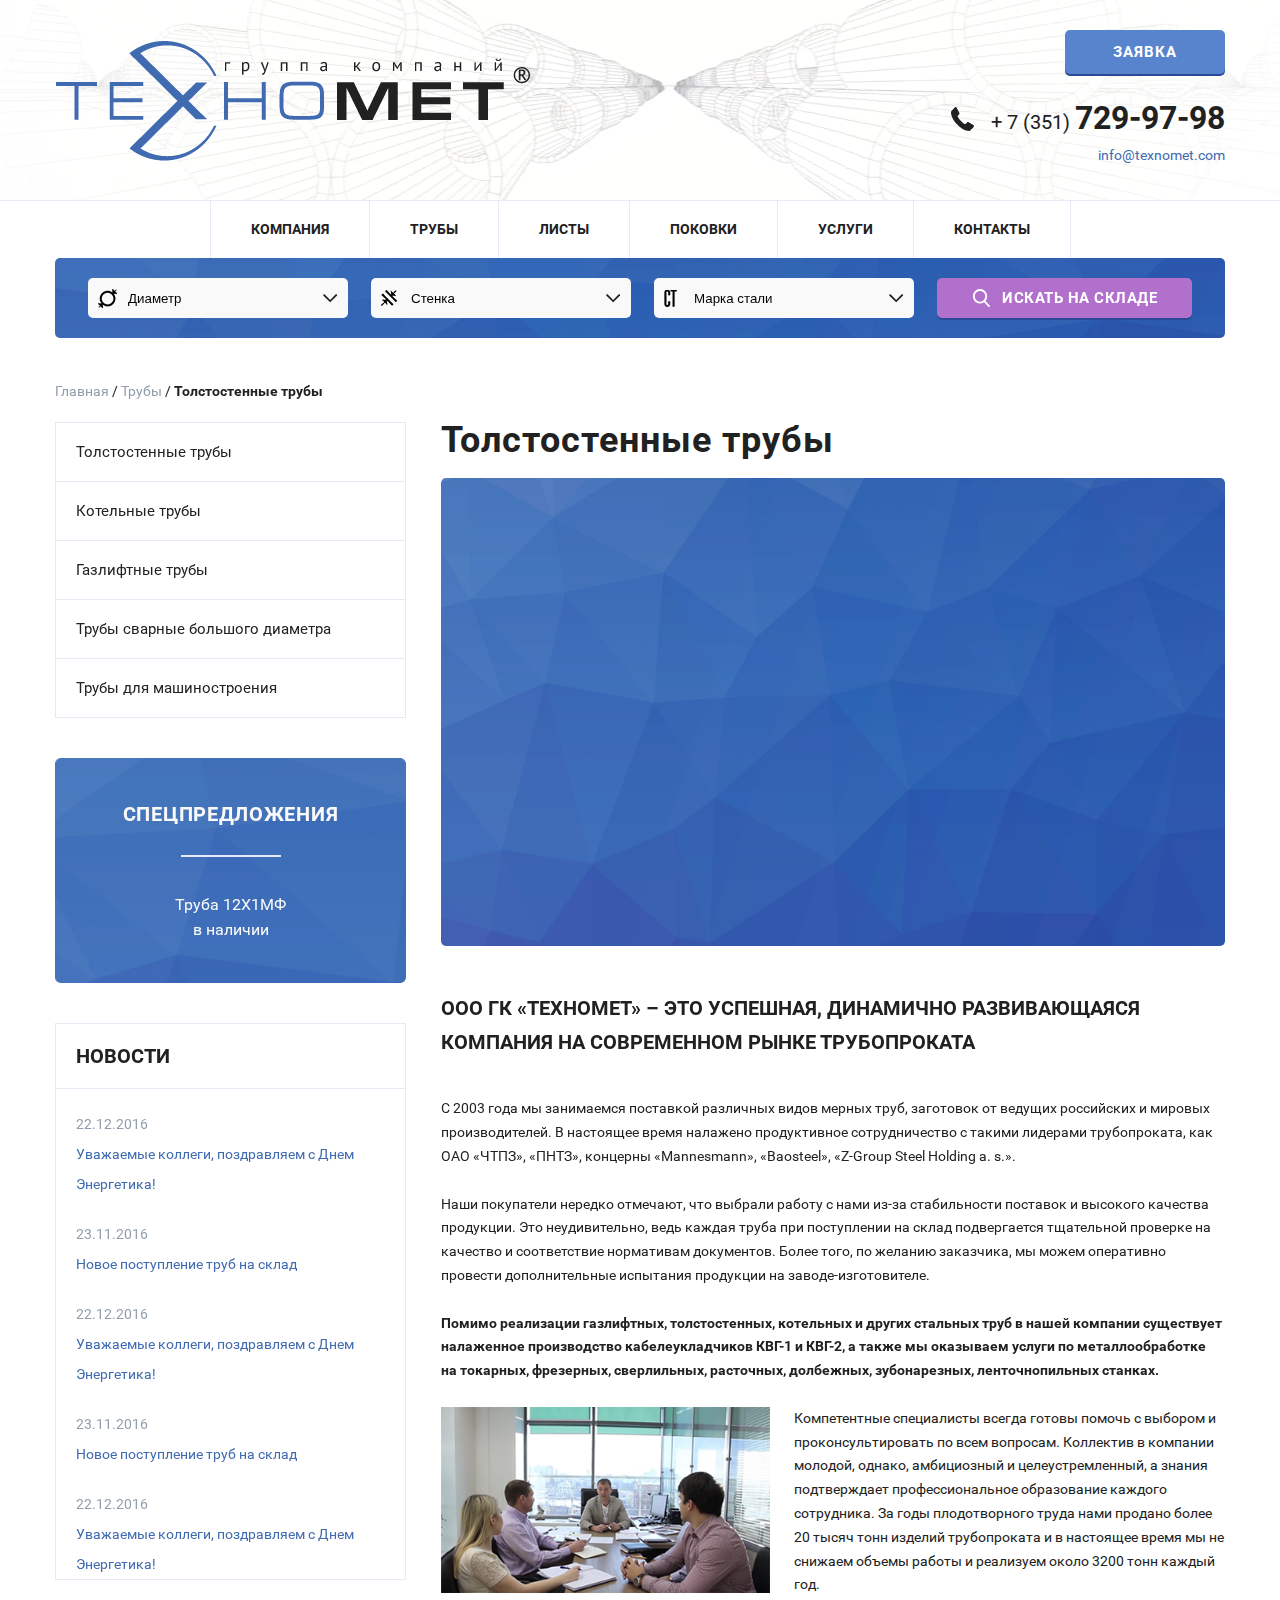
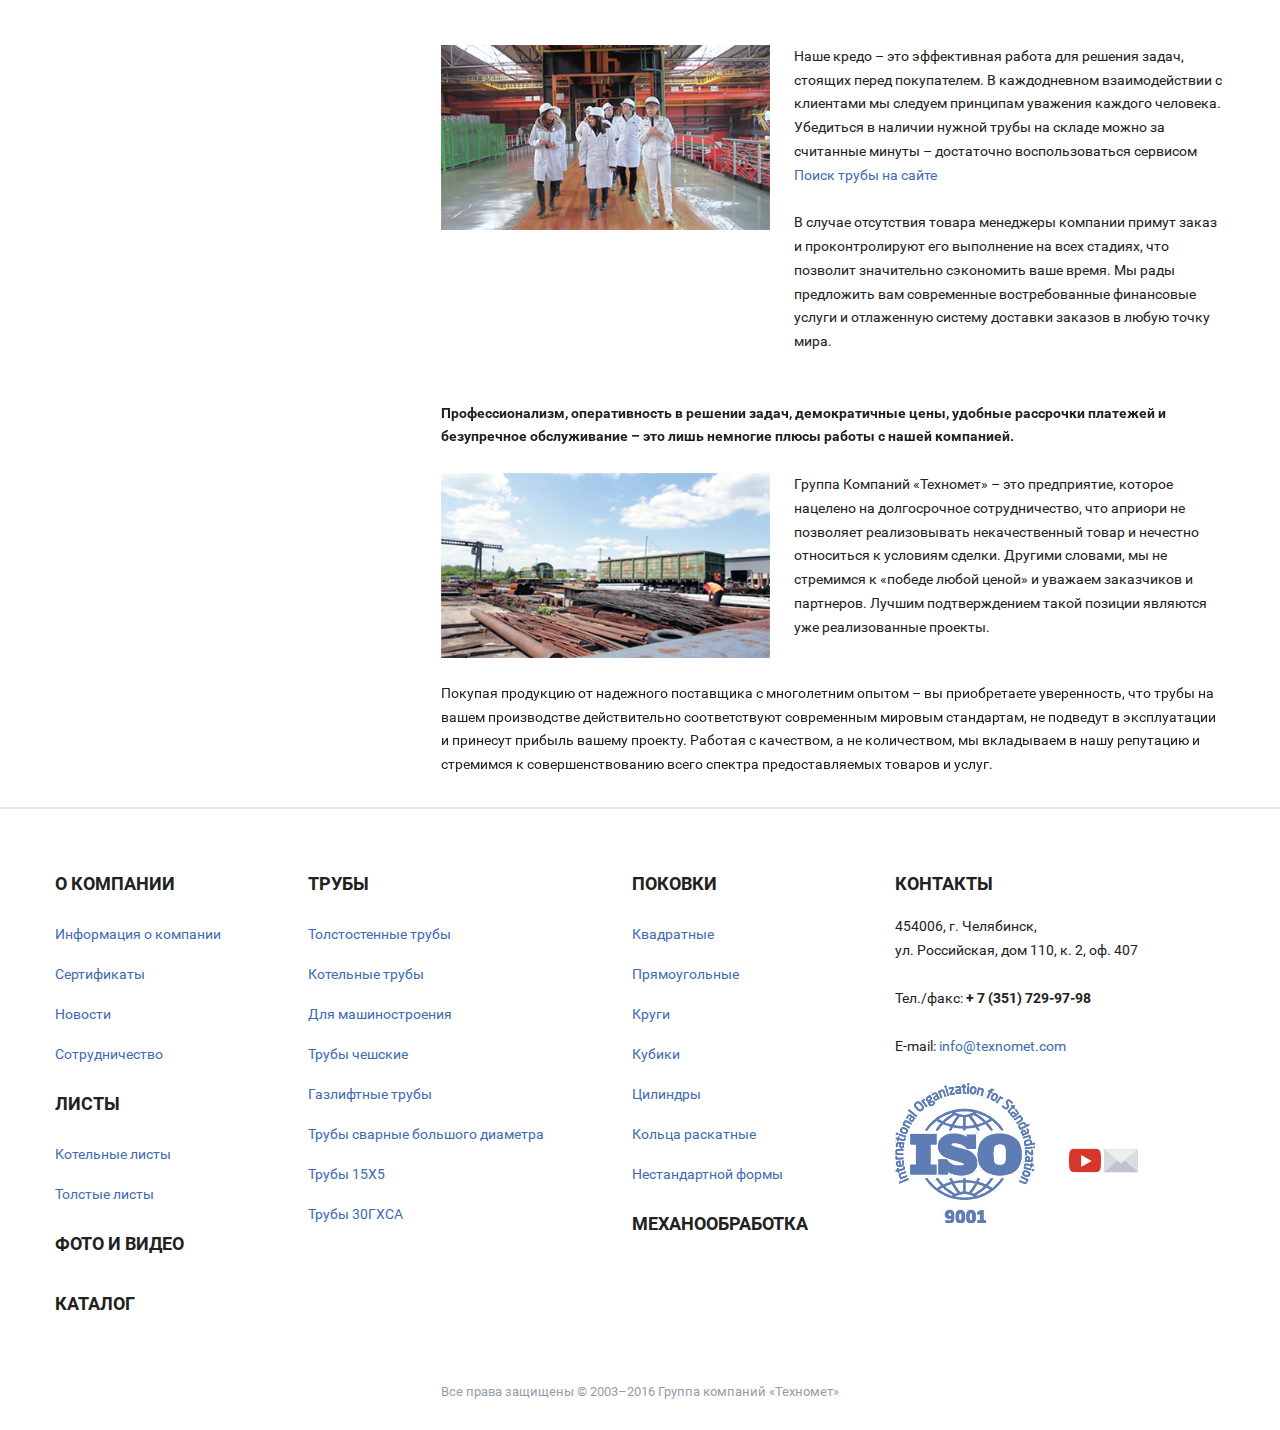
<file: about.html>
<!DOCTYPE html>
<html lang="en">
<head>
	<meta charset="UTF-8">
	<meta name="viewport" content="width=device-width, initial-scale=1.0">
    <meta name="viewport" content="width=device-width, initial-scale=1.0, maximum-scale=1.0, user-scalable=no">
	<title>Texno</title>
	
	<link href="http://fontawesome.io/assets/font-awesome/css/font-awesome.css" rel="stylesheet" type="text/css">
	<link rel="stylesheet" href="css/libs.min.css">
	<link rel="stylesheet" href="css/style.css">
	
	<script  src="js/libs.min.js"></script>
	<script src="js/main.js"></script>
	
</head>
<body>
<header>
	<div class="row">
		<a href="#" class="logo"><img src="img/logo.png" alt=""></a>
		<div class="right">
			<div class="btn">Заявка</div> <br>
			<tel>+ 7 (351) <b>729-97-98</b></tel> <br>
			<a href="mailto:info@texnomet.com">info@texnomet.com</a>
		</div>
	</div>
</header>
<nav>
	<div class="row">
		<div class="burger">
			<span></span>
			<span></span>
			<span></span>
		</div>
		<ul>
			<li><a href="#">Компания</a></li>
			<li><a href="#">Трубы</a></li>
			<li><a href="#">Листы</a></li>
			<li><a href="#">Поковки</a></li>
			<li><a href="#">Услуги</a></li>
			<li><a href="#">Контакты</a></li>
		</ul>
	</div>
</nav>

<div class="main row">
	<div class="search">
		<select class="diameter">
			<option>Диаметр</option>
			<option>Диаметр</option>
		</select>
		<select class="wall">
			<option>Стенка</option>
			<option>Стенка</option>
		</select>
		<select class="mark">
			<option>Марка стали</option>
			<option>Марка стали</option>
		</select>
		<input type="submit" value="Искать на складе" class="btn">
	</div>
	<div class="bread">
		<a href="#">Главная</a> / 
		<a href="#">Трубы</a> / 
		<b>Толстостенные трубы</b>
	</div>
	
	<div class="container">
		<div class="content">
			<h2>Толстостенные трубы</h2>
			
			<div class="big_video">
				<iframe width="100%" height="100%" src="https://www.youtube.com/embed/4Ph87Oa3AwA" frameborder="0" allowfullscreen></iframe>
			</div>
			
			<h3>ООО ГК «Техномет» – это успешная, динамично развивающаяся компания на современном рынке трубопроката</h3>
			<br>
			С 2003 года мы занимаемся поставкой различных видов мерных труб, заготовок от ведущих российских и мировых производителей. В настоящее время налажено продуктивное сотрудничество с такими лидерами трубопроката, как ОАО «ЧТПЗ», «ПНТЗ», концерны «Mannesmann», «Baosteel», «Z-Group Steel Holding a. s.».
			<br><br>
			Наши покупатели нередко отмечают, что выбрали работу с нами из-за стабильности поставок и высокого качества продукции. Это неудивительно, ведь каждая труба при поступлении на склад подвергается тщательной проверке на качество и соответствие нормативам документов. Более того, по желанию заказчика, мы можем оперативно провести дополнительные испытания продукции на заводе-изготовителе.
			<br><br>
			<b>Помимо реализации газлифтных, толстостенных, котельных и других стальных труб в нашей компании существует налаженное производство кабелеукладчиков КВГ-1 и  КВГ-2, а также мы оказываем услуги по металлообработке на токарных, фрезерных, сверлильных, расточных, долбежных, зубонарезных, ленточнопильных станках.</b>
			<br><br>
			<figure>
				<img src="img/img_beta.jpg" alt="">
				<figcaption>Компетентные специалисты всегда готовы помочь с выбором и проконсультировать по всем вопросам. Коллектив в компании молодой, однако, амбициозный и целеустремленный, а знания подтверждает профессиональное образование каждого сотрудника. За годы плодотворного труда нами продано более 20 тысяч тонн изделий трубопроката и в настоящее время мы не снижаем объемы работы и реализуем около 3200 тонн каждый год.</figcaption>
			</figure>
			<br><br>
			<figure>
				<img src="img/img_beta2.jpg" alt="">
				<figcaption>
					Наше кредо – это эффективная работа для решения задач, стоящих перед покупателем. В каждодневном взаимодействии с клиентами мы следуем принципам уважения каждого человека. Убедиться в наличии нужной трубы на складе можно за считанные минуты – достаточно воспользоваться сервисом <a href="#">Поиск трубы на сайте</a>
					<br><br>
					В случае отсутствия товара менеджеры компании примут заказ и проконтролируют его выполнение на всех стадиях, что позволит значительно сэкономить ваше время. Мы рады предложить вам современные востребованные финансовые услуги и отлаженную систему доставки заказов в любую точку мира.
				</figcaption>
			</figure>
			<br><br>
			<b>Профессионализм, оперативность в решении задач, демократичные цены, удобные рассрочки платежей и безупречное обслуживание – это лишь немногие плюсы работы с нашей компанией.</b>
			<br><br>
			<figure>
				<img src="img/img_beta3.jpg" alt="">
				<figcaption>Группа Компаний «Техномет» – это предприятие, которое нацелено на долгосрочное сотрудничество, что априори не позволяет реализовывать некачественный товар и нечестно относиться к условиям сделки. Другими словами, мы не стремимся к «победе любой ценой» и уважаем заказчиков и партнеров. Лучшим подтверждением такой позиции являются уже реализованные проекты.</figcaption>
			</figure>
			<br>
			Покупая продукцию от надежного поставщика с многолетним опытом – вы приобретаете уверенность, что трубы на вашем производстве действительно соответствуют современным мировым стандартам, не подведут в эксплуатации и принесут прибыль вашему проекту. Работая с качеством, а не количеством, мы вкладываем в нашу репутацию и стремимся к совершенствованию всего спектра предоставляемых товаров и услуг.
			
			
			
			
			
		</div>
		<div class="sidebar">
			
			<ul class="nav">
				<li><a href="#">Толстостенные трубы</a></li>
				<li><a href="#">Котельные трубы</a></li>
				<li><a href="#">Газлифтные трубы</a></li>
				<li><a href="#">Трубы сварные большого диаметра</a></li>
				<li>
					<a href="#">Трубы для машиностроения</a>
					<i class="fa fa-angle-right" aria-hidden="true"></i>
					<div class="senond_nav">
						<a href="#">Сталь 12ХН3А</a> <br>
						<a href="#">Сталь 20Х</a><br>
						<a href="#">Сталь 20Х2МА</a><br>
						<a href="#">Сталь 20Х3МВФ</a><br>
						<a href="#">Сталь 30Х</a><br>
						<a href="#">Сталь 30ХА</a><br>
						<a href="#">Сталь 30ХГСА</a><br>
						<a href="#">Сталь 30ХН3А</a><br>
						<a href="#">Сталь 33ХС</a><br>
						<a href="#">Сталь 35</a><br>
						<a href="#">Сталь 38Х2МЮА</a><br>
						<a href="#">Сталь 40Х</a><br>
						<a href="#">Сталь 40ХН</a><br>
						<a href="#">Сталь 40ХН2МА</a><br>
						<a href="#">Сталь 45</a>
					</div>
				</li>
			</ul>
			
			<div class="special">
				<h3>Спецпредложения</h3>
				<p><a href="#">Труба 12Х1МФ <br> в наличии</a></p>
			</div>
			
			<div class="widget_news">
				<h3>Новости</h3>
				<ul>
					<li>
						<span>22.12.2016</span>
						<a href="#">Уважаемые коллеги, поздравляем с Днем Энергетика!</a>
					</li>
					<li>
						<span>23.11.2016</span>
						<a href="#">Новое поступление труб на склад</a>
					</li>
					<li>
						<span>22.12.2016</span>
						<a href="#">Уважаемые коллеги, поздравляем с Днем Энергетика!</a>
					</li>
					<li>
						<span>23.11.2016</span>
						<a href="#">Новое поступление труб на склад</a>
					</li>
					<li>
						<span>22.12.2016</span>
						<a href="#">Уважаемые коллеги, поздравляем с Днем Энергетика!</a>
					</li>
				</ul>
			</div> 
			
		</div>
	</div>
	
</div>


<footer>
	<div class="row">
		<ul>
			<li><h3><a href="#">О компании</a></h3></li>
			<li><a href="#">Информация о компании</a></li>
			<li><a href="#">Сертификаты</a></li>
			<li><a href="#">Новости</a></li>
			<li><a href="#">Сотрудничество</a></li>
			<li><h3><a href="#">Листы</a></h3></li>
			<li><a href="#">Котельные листы</a></li>
			<li><a href="#">Толстые листы</a></li>
			<li><h3><a href="#">Фото и видео</a></h3></li>
			<li><h3><a href="#">Каталог</a></h3></li>
		</ul>
		<ul>
			<li><h3><a href="#">Трубы</a></h3></li>
			<li><a href="#">Толстостенные трубы</a></li>
			<li><a href="#">Котельные трубы</a></li>
			<li><a href="#">Для машиностроения</a></li>
			<li><a href="#">Трубы чешские</a></li>
			<li><a href="#">Газлифтные трубы</a></li>
			<li><a href="#">Трубы сварные большого диаметра</a></li>
			<li><a href="#">Трубы 15X5</a></li>
			<li><a href="#">Трубы 30ГХСА</a></li>
		</ul>
		<ul>
			<li><h3>Поковки</h3></li>
			<li><a href="#">Квадратные</a></li>
			<li><a href="#">Прямоугольные</a></li>
			<li><a href="#">Круги</a></li>
			<li><a href="#">Кубики</a></li>
			<li><a href="#">Цилиндры</a></li>
			<li><a href="#">Кольца раскатные</a></li>
			<li><a href="#">Нестандартной формы</a></li>
			<li><h3><a href="#">Механообработка</a></h3></li>
		</ul>
		<ul>
			<li><h3><a href="#">Контакты</a></h3></li>
			<li class="adress_footer">454006, г. Челябинск,<br> ул. Российская, дом 110, к. 2, оф. 407
			<br>
			<br>
			Тел./факс: <b>+ 7 (351) 729-97-98</b>
			<br>
			<br>
			E-mail: <a href="#">info@texnomet.com</a></li>
			<li>
				<div class="iso">
					<img src="img/iso.jpg" alt="">
					<div class="f_link">
						<a href="#"><img src="img/youtube.png" alt=""></a>
						<a href="#"><img src="img/email.png" alt=""></a>
					</div>
				</div>
			</li>
		</ul>
	</div>
</footer>
<div class="copirait">
	Все права защищены © 2003–2016 Группа компаний «Техномет»
</div>

</body>
</html>
</file>
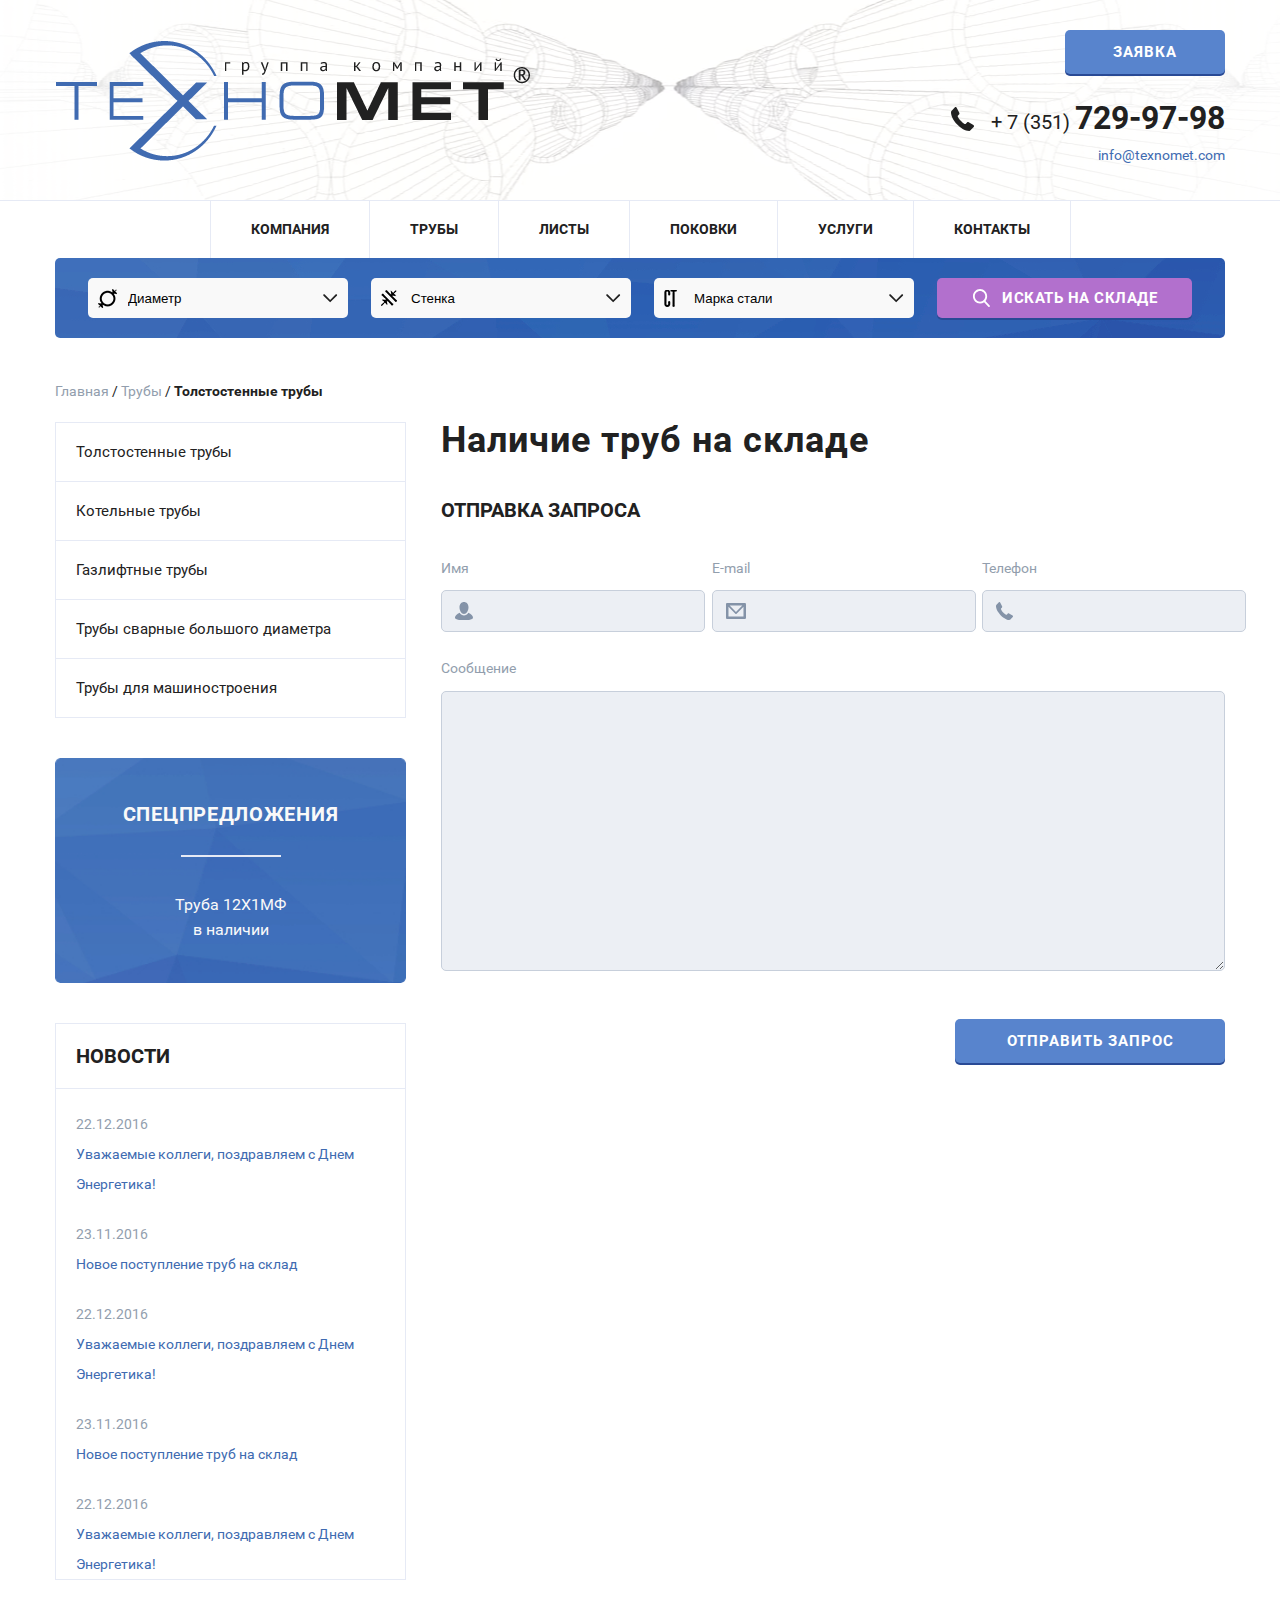
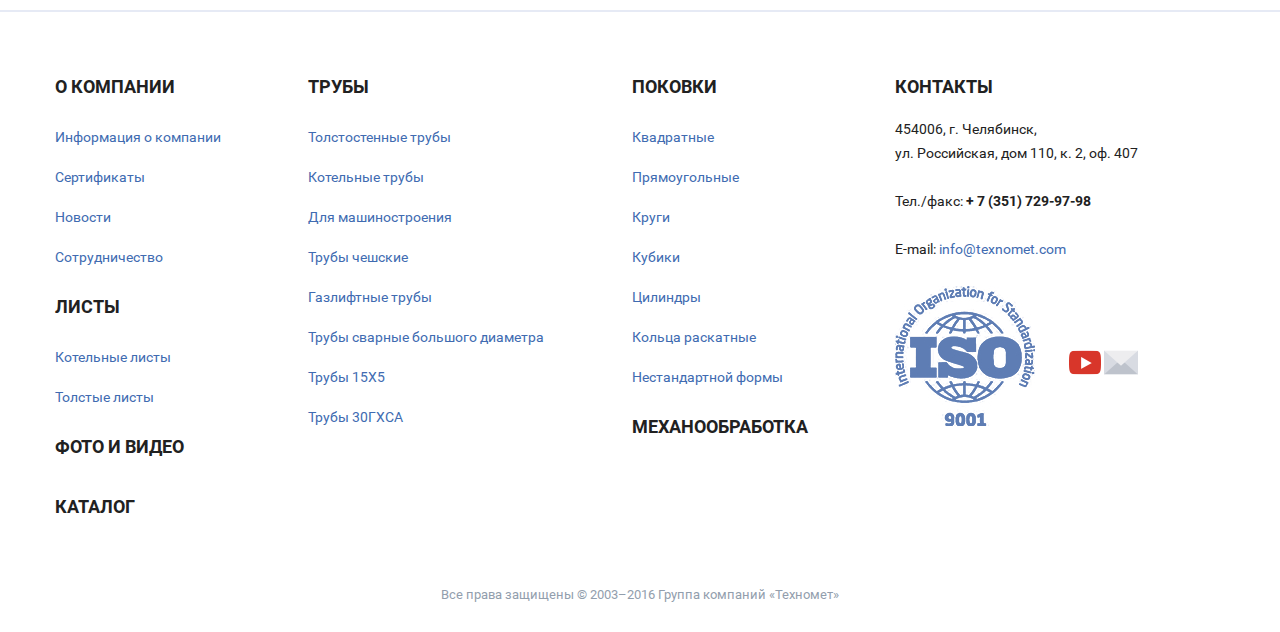
<file: catalog-message.html>
<!DOCTYPE html>
<html lang="en">
<head>
	<meta charset="UTF-8">
	<meta name="viewport" content="width=device-width, initial-scale=1.0">
    <meta name="viewport" content="width=device-width, initial-scale=1.0, maximum-scale=1.0, user-scalable=no">
	<title>Texno</title>
	
	<link href="http://fontawesome.io/assets/font-awesome/css/font-awesome.css" rel="stylesheet" type="text/css">
	<link rel="stylesheet" href="css/libs.min.css">
	<link rel="stylesheet" href="css/style.css">
	
	<script  src="js/libs.min.js"></script>
	<script src="js/main.js"></script>
	
</head>
<body>
<header>
	<div class="row">
		<a href="#" class="logo"><img src="img/logo.png" alt=""></a>
		<div class="right">
			<div class="btn">Заявка</div> <br>
			<tel>+ 7 (351) <b>729-97-98</b></tel> <br>
			<a href="mailto:info@texnomet.com">info@texnomet.com</a>
		</div>
	</div>
</header>
<nav>
	<div class="row">
		<div class="burger">
			<span></span>
			<span></span>
			<span></span>
		</div>
		<ul>
			<li><a href="#">Компания</a></li>
			<li><a href="#">Трубы</a></li>
			<li><a href="#">Листы</a></li>
			<li><a href="#">Поковки</a></li>
			<li><a href="#">Услуги</a></li>
			<li><a href="#">Контакты</a></li>
		</ul>
	</div>
</nav>

<div class="main row">
	<div class="search">
		<select class="diameter">
			<option>Диаметр</option>
			<option>Диаметр</option>
		</select>
		<select class="wall">
			<option>Стенка</option>
			<option>Стенка</option>
		</select>
		<select class="mark">
			<option>Марка стали</option>
			<option>Марка стали</option>
		</select>
		<input type="submit" value="Искать на складе" class="btn">
	</div>
	<div class="bread">
		<a href="#">Главная</a> / 
		<a href="#">Трубы</a> / 
		<b>Толстостенные трубы</b>
	</div>
	
	
	<div class="container">
		<div class="content">
			<h2>Наличие труб на складе</h2>
			
			<h3>ОТПРАВКА ЗАПРОСА</h3>
			<form class="catalog_message">
				<div class="input_contact">
					<label>
						Имя
						<input type="text" class="name">
					</label>
					<label>
						E-mail
						<input type="text" class="email">
					</label>
					<label>
						Телефон
						<input type="text" class="phone">
					</label>
				</div>
				<label>
					Сообщение
					<textarea></textarea>
				</label>
				<input type="submit" value="Отправить Запрос" class="btn">
			</form>
			
			
			
			
			
			
		</div>
		<div class="sidebar">
			
			<ul class="nav">
				<li><a href="#">Толстостенные трубы</a></li>
				<li><a href="#">Котельные трубы</a></li>
				<li><a href="#">Газлифтные трубы</a></li>
				<li><a href="#">Трубы сварные большого диаметра</a></li>
				<li>
					<a href="#">Трубы для машиностроения</a>
					<i class="fa fa-angle-right" aria-hidden="true"></i>
					<div class="senond_nav">
						<a href="#">Сталь 12ХН3А</a> <br>
						<a href="#">Сталь 20Х</a><br>
						<a href="#">Сталь 20Х2МА</a><br>
						<a href="#">Сталь 20Х3МВФ</a><br>
						<a href="#">Сталь 30Х</a><br>
						<a href="#">Сталь 30ХА</a><br>
						<a href="#">Сталь 30ХГСА</a><br>
						<a href="#">Сталь 30ХН3А</a><br>
						<a href="#">Сталь 33ХС</a><br>
						<a href="#">Сталь 35</a><br>
						<a href="#">Сталь 38Х2МЮА</a><br>
						<a href="#">Сталь 40Х</a><br>
						<a href="#">Сталь 40ХН</a><br>
						<a href="#">Сталь 40ХН2МА</a><br>
						<a href="#">Сталь 45</a>
					</div>
				</li>
			</ul>
			
			<div class="special">
				<h3>Спецпредложения</h3>
				<p><a href="#">Труба 12Х1МФ <br> в наличии</a></p>
			</div>
			
			<div class="widget_news">
				<h3>Новости</h3>
				<ul>
					<li>
						<span>22.12.2016</span>
						<a href="#">Уважаемые коллеги, поздравляем с Днем Энергетика!</a>
					</li>
					<li>
						<span>23.11.2016</span>
						<a href="#">Новое поступление труб на склад</a>
					</li>
					<li>
						<span>22.12.2016</span>
						<a href="#">Уважаемые коллеги, поздравляем с Днем Энергетика!</a>
					</li>
					<li>
						<span>23.11.2016</span>
						<a href="#">Новое поступление труб на склад</a>
					</li>
					<li>
						<span>22.12.2016</span>
						<a href="#">Уважаемые коллеги, поздравляем с Днем Энергетика!</a>
					</li>
				</ul>
			</div> 
			
		</div>
	</div>
	
</div>


<footer>
	<div class="row">
		<ul>
			<li><h3><a href="#">О компании</a></h3></li>
			<li><a href="#">Информация о компании</a></li>
			<li><a href="#">Сертификаты</a></li>
			<li><a href="#">Новости</a></li>
			<li><a href="#">Сотрудничество</a></li>
			<li><h3><a href="#">Листы</a></h3></li>
			<li><a href="#">Котельные листы</a></li>
			<li><a href="#">Толстые листы</a></li>
			<li><h3><a href="#">Фото и видео</a></h3></li>
			<li><h3><a href="#">Каталог</a></h3></li>
		</ul>
		<ul>
			<li><h3><a href="#">Трубы</a></h3></li>
			<li><a href="#">Толстостенные трубы</a></li>
			<li><a href="#">Котельные трубы</a></li>
			<li><a href="#">Для машиностроения</a></li>
			<li><a href="#">Трубы чешские</a></li>
			<li><a href="#">Газлифтные трубы</a></li>
			<li><a href="#">Трубы сварные большого диаметра</a></li>
			<li><a href="#">Трубы 15X5</a></li>
			<li><a href="#">Трубы 30ГХСА</a></li>
		</ul>
		<ul>
			<li><h3>Поковки</h3></li>
			<li><a href="#">Квадратные</a></li>
			<li><a href="#">Прямоугольные</a></li>
			<li><a href="#">Круги</a></li>
			<li><a href="#">Кубики</a></li>
			<li><a href="#">Цилиндры</a></li>
			<li><a href="#">Кольца раскатные</a></li>
			<li><a href="#">Нестандартной формы</a></li>
			<li><h3><a href="#">Механообработка</a></h3></li>
		</ul>
		<ul>
			<li><h3><a href="#">Контакты</a></h3></li>
			<li class="adress_footer">454006, г. Челябинск,<br> ул. Российская, дом 110, к. 2, оф. 407
			<br>
			<br>
			Тел./факс: <b>+ 7 (351) 729-97-98</b>
			<br>
			<br>
			E-mail: <a href="#">info@texnomet.com</a></li>
			<li>
				<div class="iso">
					<img src="img/iso.jpg" alt="">
					<div class="f_link">
						<a href="#"><img src="img/youtube.png" alt=""></a>
						<a href="#"><img src="img/email.png" alt=""></a>
					</div>
				</div>
			</li>
		</ul>
	</div>
</footer>
<div class="copirait">
	Все права защищены © 2003–2016 Группа компаний «Техномет»
</div>

</body>
</html>
</file>
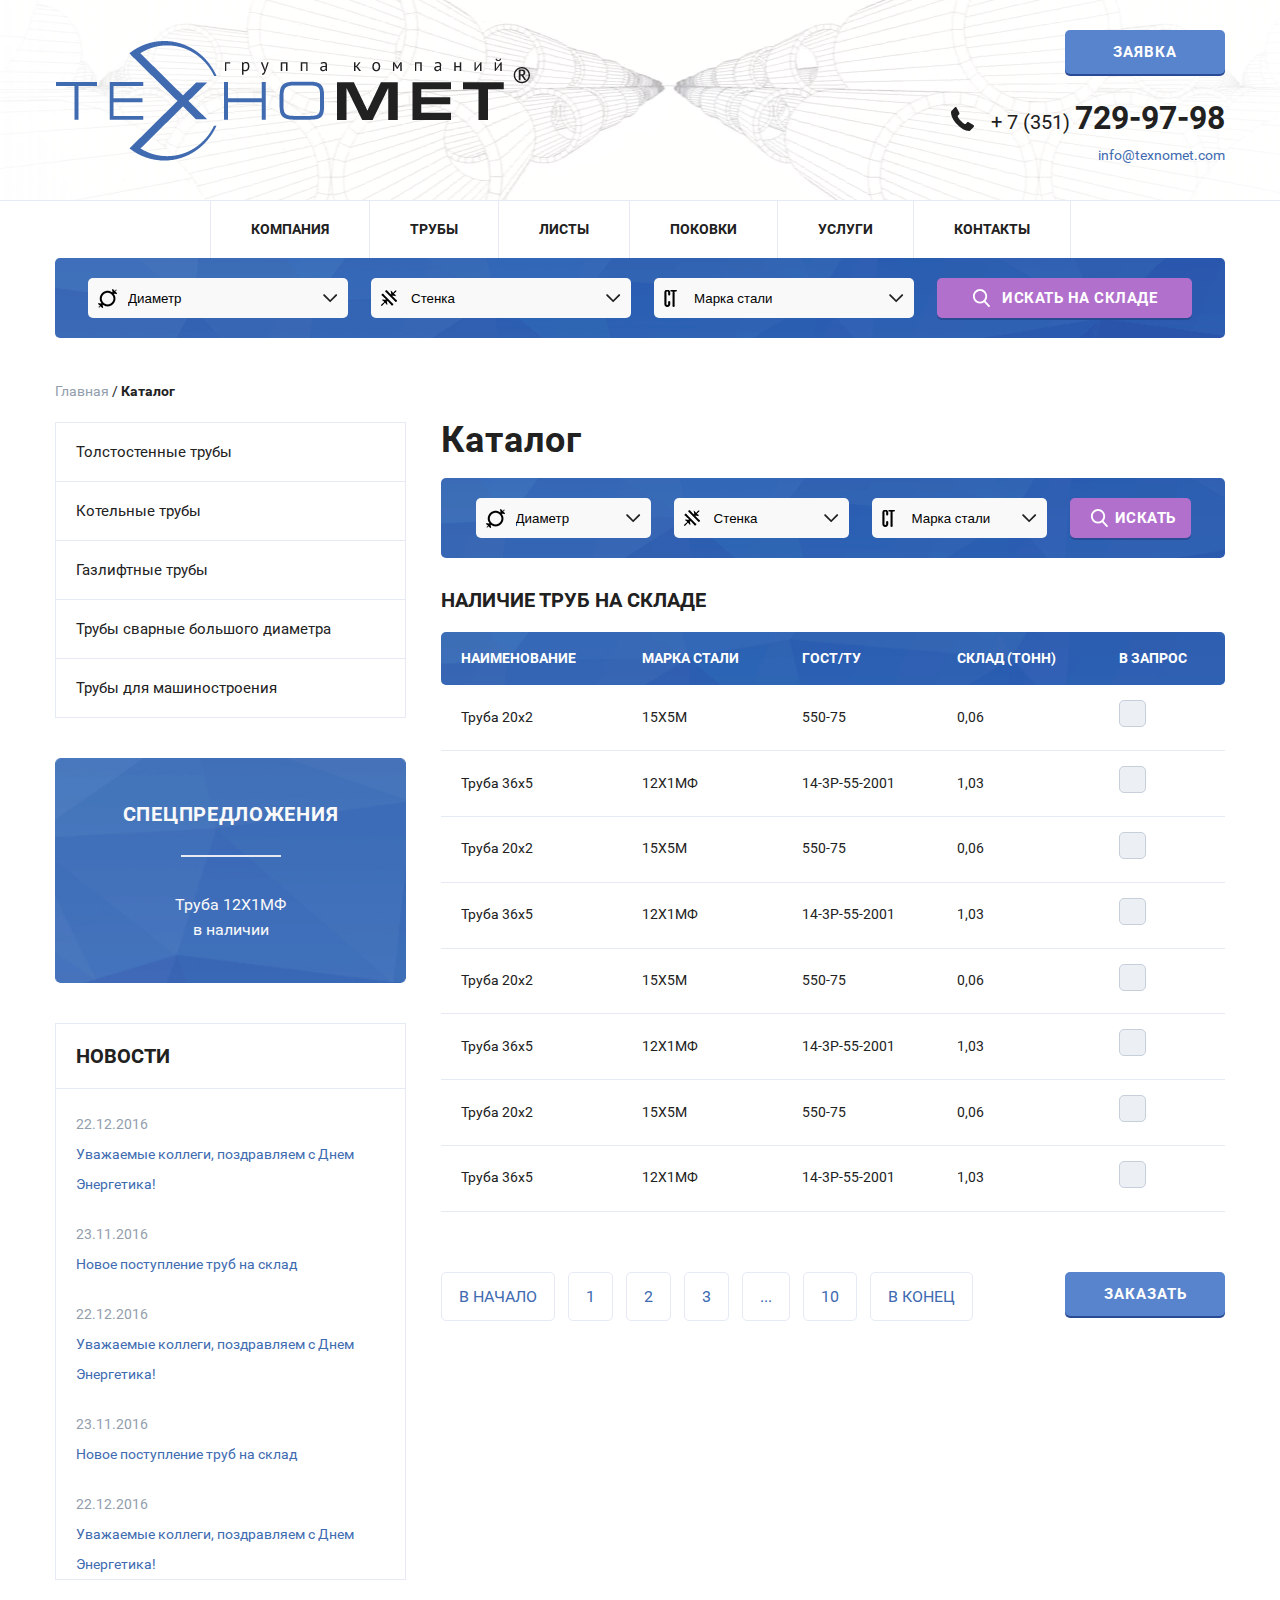
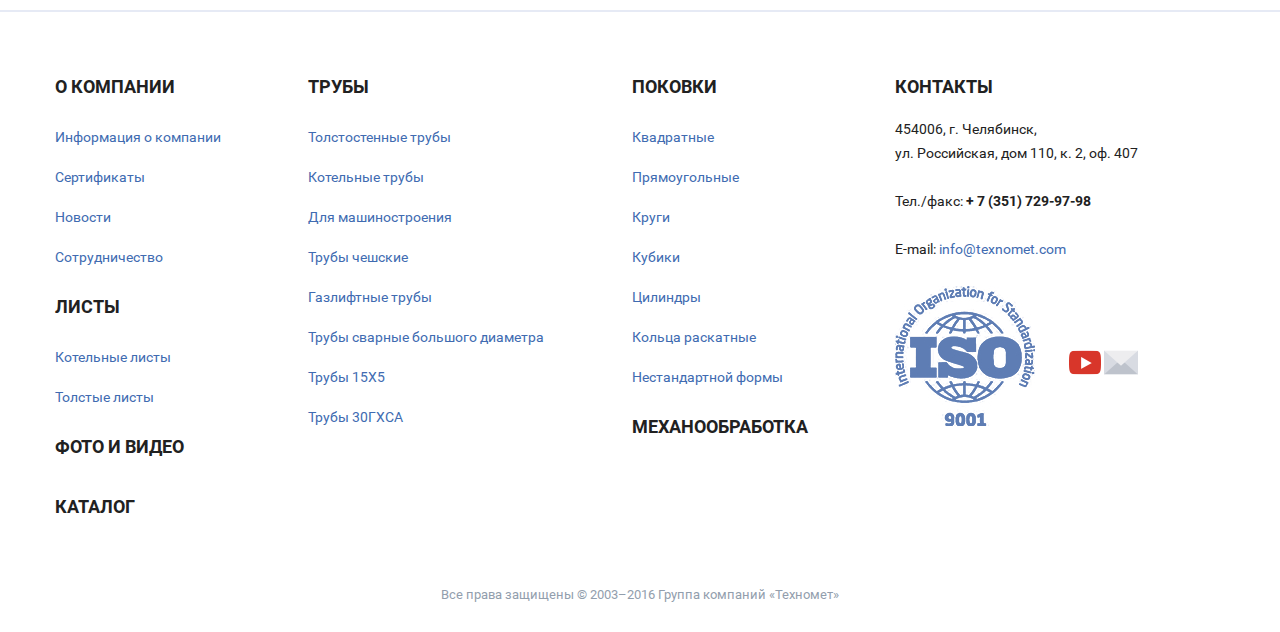
<file: catalog.html>
<!DOCTYPE html>
<html lang="en">
<head>
	<meta charset="UTF-8">
	<meta name="viewport" content="width=device-width, initial-scale=1.0">
    <meta name="viewport" content="width=device-width, initial-scale=1.0, maximum-scale=1.0, user-scalable=no">
	<title>Texno</title>
	
	<link href="http://fontawesome.io/assets/font-awesome/css/font-awesome.css" rel="stylesheet" type="text/css">
	<link rel="stylesheet" href="css/libs.min.css">
	<link rel="stylesheet" href="css/style.css">
	
	<script  src="js/libs.min.js"></script>
	<script src="js/main.js"></script>
	
</head>
<body>
<header>
	<div class="row">
		<a href="#" class="logo"><img src="img/logo.png" alt=""></a>
		<div class="right">
			<div class="btn">Заявка</div> <br>
			<tel>+ 7 (351) <b>729-97-98</b></tel> <br>
			<a href="mailto:info@texnomet.com">info@texnomet.com</a>
		</div>
	</div>
</header>
<nav>
	<div class="row">
		<div class="burger">
			<span></span>
			<span></span>
			<span></span>
		</div>
		<ul>
			<li><a href="#">Компания</a></li>
			<li><a href="#">Трубы</a></li>
			<li><a href="#">Листы</a></li>
			<li><a href="#">Поковки</a></li>
			<li><a href="#">Услуги</a></li>
			<li><a href="#">Контакты</a></li>
		</ul>
	</div>
</nav>

<div class="main row">
	<div class="search">
		<select class="diameter">
			<option>Диаметр</option>
			<option>Диаметр</option>
		</select>
		<select class="wall">
			<option>Стенка</option>
			<option>Стенка</option>
		</select>
		<select class="mark">
			<option>Марка стали</option>
			<option>Марка стали</option>
		</select>
		<input type="submit" value="Искать на складе" class="btn">
	</div>
	<div class="bread">
		<a href="#">Главная</a> / 
		<b>Каталог</b>
	</div>
	
	<div class="container">
		<div class="content">
			<h2>Каталог</h2>
			<div class="search search_content">
				<select class="diameter">
					<option>Диаметр</option>
					<option>Диаметр</option>
				</select>
				<select class="wall">
					<option>Стенка</option>
					<option>Стенка</option>
				</select>
				<select class="mark">
					<option>Марка стали</option>
					<option>Марка стали</option>
				</select>
				<input type="submit" value="Искать" class="btn">
			</div>
			
			<h3>НАЛИЧИЕ ТРУБ НА СКЛАДЕ</h3>
			<div class="table catalog_table">
				<table>
					<thead>
						<tr>
							<td>Наименование</td>
							<td>Марка стали</td>
							<td>ГОСТ/ТУ</td>
							<td>Склад (тонн)</td>
							<td>В запрос</td>
						</tr>
					</thead>
					<tbody>
						<tr>
							<td>Труба 20х2</td>
							<td>15Х5М</td>
							<td>550-75</td>
							<td>0,06</td>
							<td><label><input type="checkbox"> <span></span> </label></td>
						</tr>
						<tr>
							<td>Труба 36х5</td>
							<td>12Х1МФ</td>
							<td>14-3Р-55-2001</td>
							<td>1,03</td>
							<td><label><input type="checkbox"> <span></span> </label></td>
						</tr>
						<tr>
							<td>Труба 20х2</td>
							<td>15Х5М</td>
							<td>550-75</td>
							<td>0,06</td>
							<td><label><input type="checkbox"> <span></span> </label></td>
						</tr>
						<tr>
							<td>Труба 36х5</td>
							<td>12Х1МФ</td>
							<td>14-3Р-55-2001</td>
							<td>1,03</td>
							<td><label><input type="checkbox"> <span></span> </label></td>
						</tr>
						<tr>
							<td>Труба 20х2</td>
							<td>15Х5М</td>
							<td>550-75</td>
							<td>0,06</td>
							<td><label><input type="checkbox"> <span></span> </label></td>
						</tr>
						<tr>
							<td>Труба 36х5</td>
							<td>12Х1МФ</td>
							<td>14-3Р-55-2001</td>
							<td>1,03</td>
							<td><label><input type="checkbox"> <span></span> </label></td>
						</tr>
						<tr>
							<td>Труба 20х2</td>
							<td>15Х5М</td>
							<td>550-75</td>
							<td>0,06</td>
							<td><label><input type="checkbox"> <span></span> </label></td>
						</tr>
						<tr>
							<td>Труба 36х5</td>
							<td>12Х1МФ</td>
							<td>14-3Р-55-2001</td>
							<td>1,03</td>
							<td><label><input type="checkbox"> <span></span> </label></td>
						</tr>
					</tbody>
				</table>
			</div>
			<button class="btn btn_catalog">заказать</button>
			<div class="pagination">
				<a href="#"><i class="fa fa-long-arrow-left" aria-hidden="true"></i> В начало</a>
				<a href="#">1</a>
				<a href="#">2</a>
				<a href="#">3</a>
				<a href="#">...</a>
				<a href="#">10</a>
				<a href="#">В конец <i class="fa fa-long-arrow-right" aria-hidden="true"></i></a>
			</div>
			
			
			
			
			
			
		</div>
		<div class="sidebar">
			
			<ul class="nav">
				<li><a href="#">Толстостенные трубы</a></li>
				<li><a href="#">Котельные трубы</a></li>
				<li><a href="#">Газлифтные трубы</a></li>
				<li><a href="#">Трубы сварные большого диаметра</a></li>
				<li>
					<a href="#">Трубы для машиностроения</a>
					<i class="fa fa-angle-right" aria-hidden="true"></i>
					<div class="senond_nav">
						<a href="#">Сталь 12ХН3А</a> <br>
						<a href="#">Сталь 20Х</a><br>
						<a href="#">Сталь 20Х2МА</a><br>
						<a href="#">Сталь 20Х3МВФ</a><br>
						<a href="#">Сталь 30Х</a><br>
						<a href="#">Сталь 30ХА</a><br>
						<a href="#">Сталь 30ХГСА</a><br>
						<a href="#">Сталь 30ХН3А</a><br>
						<a href="#">Сталь 33ХС</a><br>
						<a href="#">Сталь 35</a><br>
						<a href="#">Сталь 38Х2МЮА</a><br>
						<a href="#">Сталь 40Х</a><br>
						<a href="#">Сталь 40ХН</a><br>
						<a href="#">Сталь 40ХН2МА</a><br>
						<a href="#">Сталь 45</a>
					</div>
				</li>
			</ul>
			
			<div class="special">
				<h3>Спецпредложения</h3>
				<p><a href="#">Труба 12Х1МФ <br> в наличии</a></p>
			</div>
			
			<div class="widget_news">
				<h3>Новости</h3>
				<ul>
					<li>
						<span>22.12.2016</span>
						<a href="#">Уважаемые коллеги, поздравляем с Днем Энергетика!</a>
					</li>
					<li>
						<span>23.11.2016</span>
						<a href="#">Новое поступление труб на склад</a>
					</li>
					<li>
						<span>22.12.2016</span>
						<a href="#">Уважаемые коллеги, поздравляем с Днем Энергетика!</a>
					</li>
					<li>
						<span>23.11.2016</span>
						<a href="#">Новое поступление труб на склад</a>
					</li>
					<li>
						<span>22.12.2016</span>
						<a href="#">Уважаемые коллеги, поздравляем с Днем Энергетика!</a>
					</li>
				</ul>
			</div> 
			
		</div>
	</div>
	
</div>


<footer>
	<div class="row">
		<ul>
			<li><h3><a href="#">О компании</a></h3></li>
			<li><a href="#">Информация о компании</a></li>
			<li><a href="#">Сертификаты</a></li>
			<li><a href="#">Новости</a></li>
			<li><a href="#">Сотрудничество</a></li>
			<li><h3><a href="#">Листы</a></h3></li>
			<li><a href="#">Котельные листы</a></li>
			<li><a href="#">Толстые листы</a></li>
			<li><h3><a href="#">Фото и видео</a></h3></li>
			<li><h3><a href="#">Каталог</a></h3></li>
		</ul>
		<ul>
			<li><h3><a href="#">Трубы</a></h3></li>
			<li><a href="#">Толстостенные трубы</a></li>
			<li><a href="#">Котельные трубы</a></li>
			<li><a href="#">Для машиностроения</a></li>
			<li><a href="#">Трубы чешские</a></li>
			<li><a href="#">Газлифтные трубы</a></li>
			<li><a href="#">Трубы сварные большого диаметра</a></li>
			<li><a href="#">Трубы 15X5</a></li>
			<li><a href="#">Трубы 30ГХСА</a></li>
		</ul>
		<ul>
			<li><h3>Поковки</h3></li>
			<li><a href="#">Квадратные</a></li>
			<li><a href="#">Прямоугольные</a></li>
			<li><a href="#">Круги</a></li>
			<li><a href="#">Кубики</a></li>
			<li><a href="#">Цилиндры</a></li>
			<li><a href="#">Кольца раскатные</a></li>
			<li><a href="#">Нестандартной формы</a></li>
			<li><h3><a href="#">Механообработка</a></h3></li>
		</ul>
		<ul>
			<li><h3><a href="#">Контакты</a></h3></li>
			<li class="adress_footer">454006, г. Челябинск,<br> ул. Российская, дом 110, к. 2, оф. 407
			<br>
			<br>
			Тел./факс: <b>+ 7 (351) 729-97-98</b>
			<br>
			<br>
			E-mail: <a href="#">info@texnomet.com</a></li>
			<li>
				<div class="iso">
					<img src="img/iso.jpg" alt="">
					<div class="f_link">
						<a href="#"><img src="img/youtube.png" alt=""></a>
						<a href="#"><img src="img/email.png" alt=""></a>
					</div>
				</div>
			</li>
		</ul>
	</div>
</footer>
<div class="copirait">
	Все права защищены © 2003–2016 Группа компаний «Техномет»
</div>

</body>
</html>
</file>
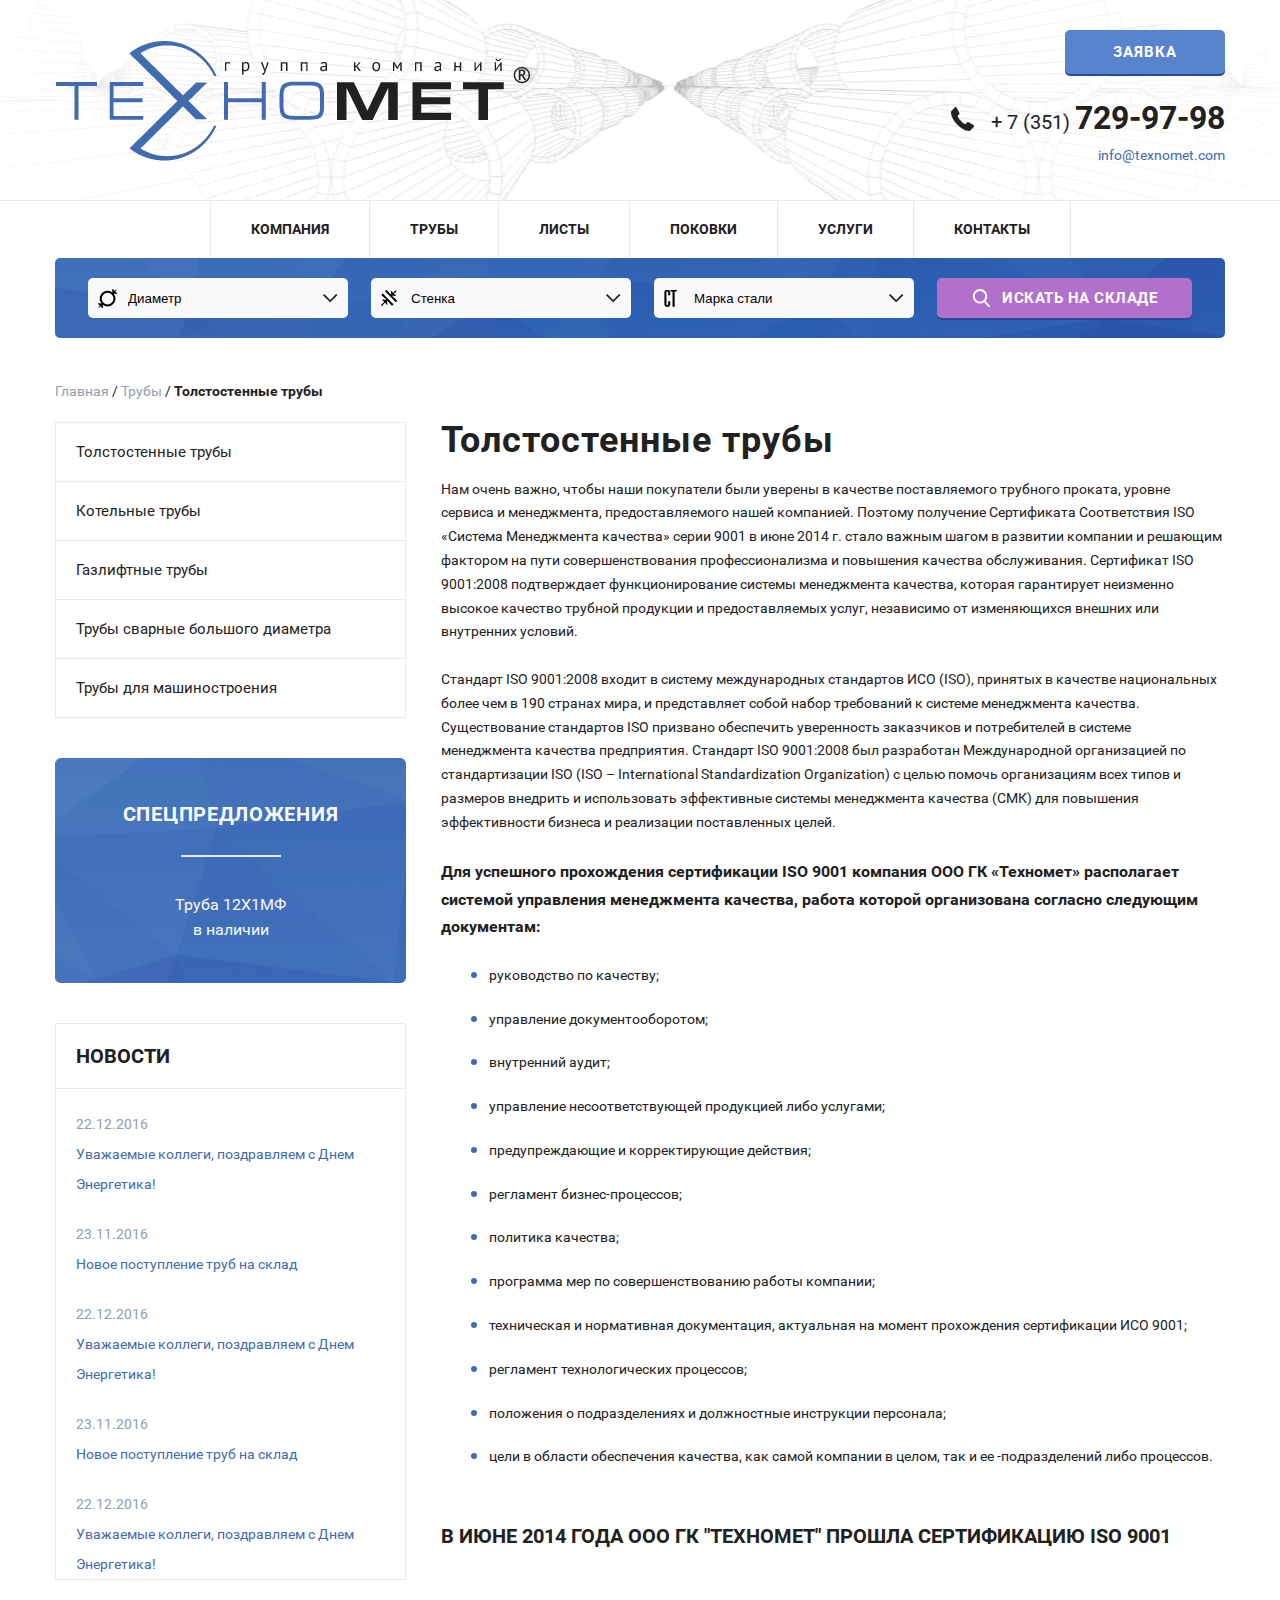
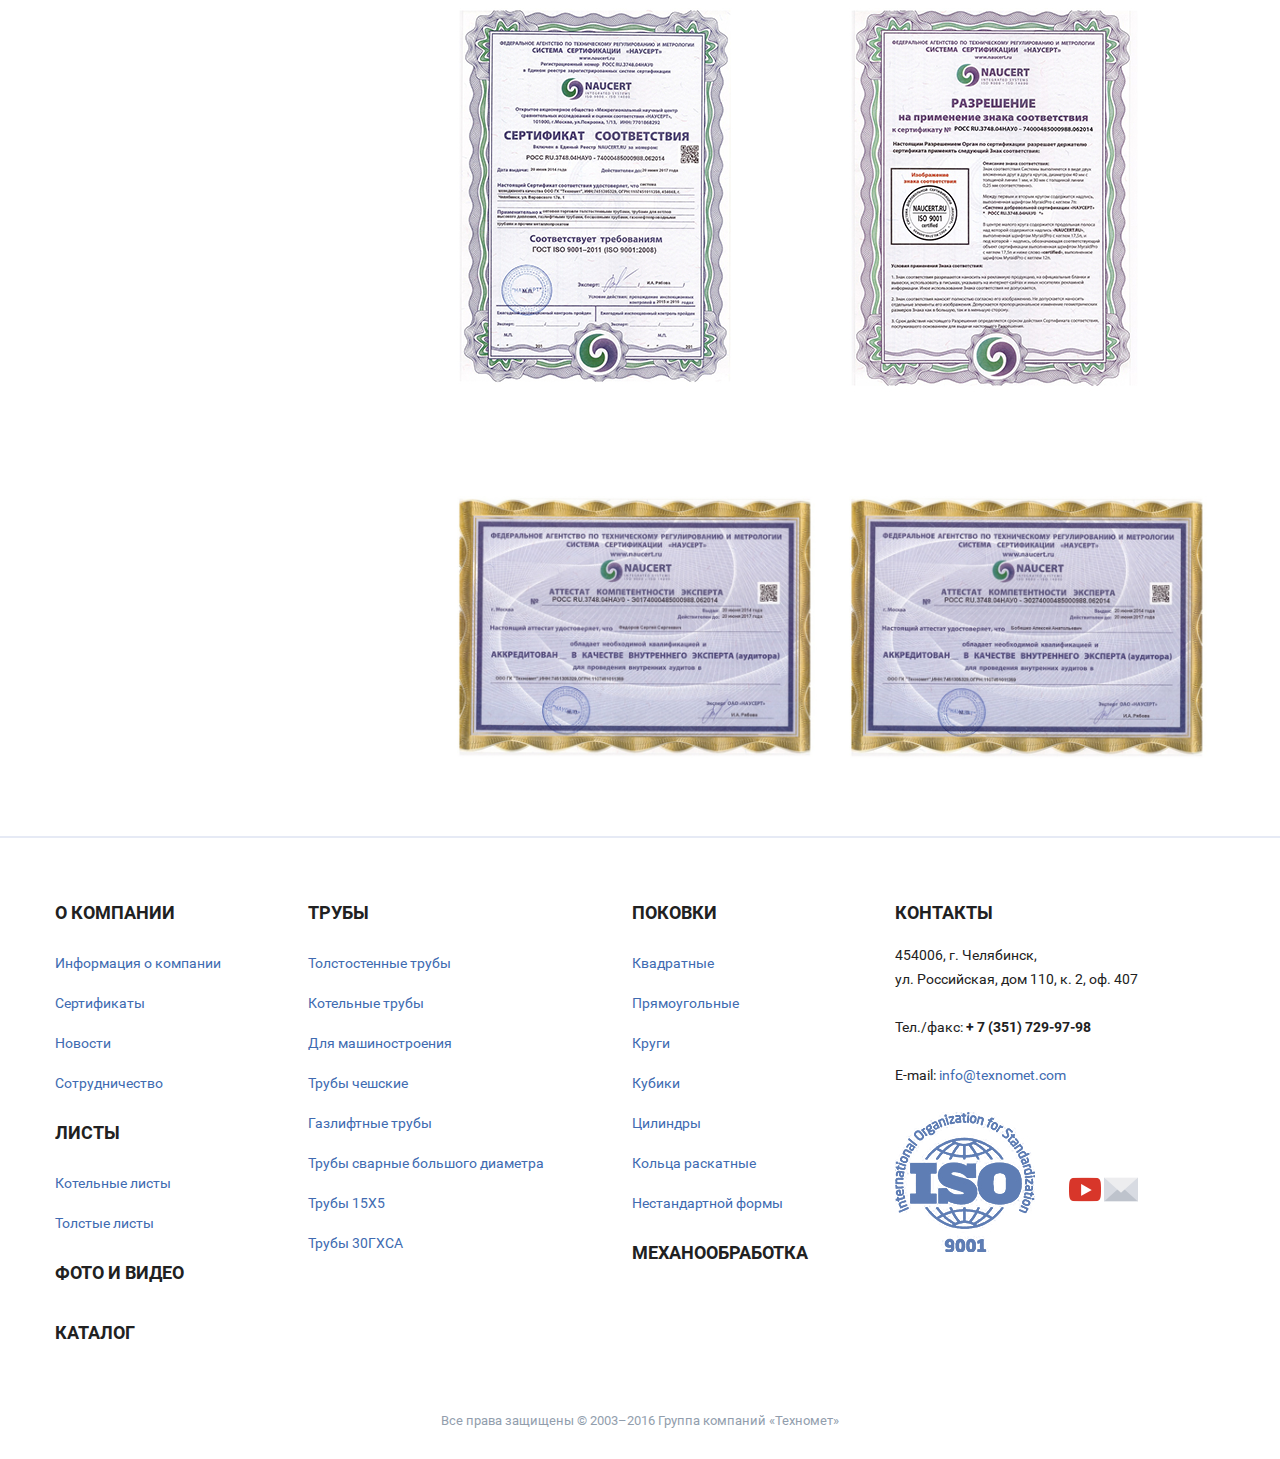
<file: certificates.html>
<!DOCTYPE html>
<html lang="en">
<head>
	<meta charset="UTF-8">
	<meta name="viewport" content="width=device-width, initial-scale=1.0">
    <meta name="viewport" content="width=device-width, initial-scale=1.0, maximum-scale=1.0, user-scalable=no">
	<title>Texno</title>
	
	<link href="http://fontawesome.io/assets/font-awesome/css/font-awesome.css" rel="stylesheet" type="text/css">
	<link rel="stylesheet" href="css/libs.min.css">
	<link rel="stylesheet" href="css/style.css">
	
	<script  src="js/libs.min.js"></script>
	<script src="js/main.js"></script>
	
</head>
<body>
<header>
	<div class="row">
		<a href="#" class="logo"><img src="img/logo.png" alt=""></a>
		<div class="right">
			<div class="btn">Заявка</div> <br>
			<tel>+ 7 (351) <b>729-97-98</b></tel> <br>
			<a href="mailto:info@texnomet.com">info@texnomet.com</a>
		</div>
	</div>
</header>
<nav>
	<div class="row">
		<div class="burger">
			<span></span>
			<span></span>
			<span></span>
		</div>
		<ul>
			<li><a href="#">Компания</a></li>
			<li><a href="#">Трубы</a></li>
			<li><a href="#">Листы</a></li>
			<li><a href="#">Поковки</a></li>
			<li><a href="#">Услуги</a></li>
			<li><a href="#">Контакты</a></li>
		</ul>
	</div>
</nav>

<div class="main row">
	<div class="search">
		<select class="diameter">
			<option>Диаметр</option>
			<option>Диаметр</option>
		</select>
		<select class="wall">
			<option>Стенка</option>
			<option>Стенка</option>
		</select>
		<select class="mark">
			<option>Марка стали</option>
			<option>Марка стали</option>
		</select>
		<input type="submit" value="Искать на складе" class="btn">
	</div>
	<div class="bread">
		<a href="#">Главная</a> / 
		<a href="#">Трубы</a> / 
		<b>Толстостенные трубы</b>
	</div>
	
	<div class="container">
		<div class="content">	
			<h2>Толстостенные трубы</h2>

			Нам очень важно, чтобы наши покупатели были уверены в качестве поставляемого трубного проката, уровне сервиса и менеджмента, предоставляемого нашей компанией. Поэтому получение Сертификата Соответствия ISO «Система Менеджмента качества» серии 9001 в июне 2014 г. стало важным шагом в развитии компании и решающим фактором на пути совершенствования профессионализма и повышения качества обслуживания. Сертификат ISO 9001:2008 подтверждает функционирование системы менеджмента качества, которая гарантирует неизменно высокое качество трубной продукции и предоставляемых услуг, независимо от изменяющихся внешних или внутренних условий. 
			<br><br>
			Стандарт ISO 9001:2008 входит в систему международных стандартов ИСО (ISO), принятых в качестве национальных более чем в 190 странах мира, и представляет собой набор требований к системе менеджмента качества. Существование стандартов ISO призвано обеспечить уверенность заказчиков и потребителей в системе менеджмента качества предприятия. Стандарт ISO 9001:2008 был разработан Международной организацией по стандартизации ISO (ISO – International Standardization Organization) c целью помочь организациям всех типов и размеров внедрить и использовать эффективные системы менеджмента качества (СМК) для повышения эффективности бизнеса и реализации поставленных целей. 
			<br><br>
			<b style="font-size: 16px;">
				Для успешного прохождения сертификации ISO 9001 компания ООО ГК «Техномет» располагает системой управления менеджмента качества, работа которой организована согласно следующим документам: 
			</b>
			<br>
			<br>
			<ul>
				<li>руководство по качеству;</li>				
				<li>управление документооборотом;</li>
				<li>внутренний аудит;</li>
				<li>управление несоответствующей продукцией либо услугами;</li>
				<li>предупреждающие и корректирующие действия;</li>
				<li>регламент бизнес-процессов;</li>
				<li>политика качества;</li>
				<li>программа мер по совершенствованию работы компании;</li>
				<li>техническая и нормативная документация, актуальная на момент прохождения сертификации ИСО 9001;</li>
				<li>регламент технологических процессов;</li>
				<li>положения о подразделениях и должностные инструкции персонала;</li>
				<li>цели в области обеспечения качества, как самой компании в целом, так и ее -подразделений либо процессов.</li>
			</ul>
			<h3>В июне 2014 года ООО ГК "Техномет" прошла сертификацию ISO 9001 </h3>
			<div class="certificates">
				<div>
					<img src="img/s1.jpg" alt="">
				</div>
				<div>
					<img src="img/s2.jpg" alt="">
				</div>
				<div>
					<img src="img/s3.jpg" alt="">
				</div>
				<div>
					<img src="img/s4.jpg" alt="">
				</div>
			</div>
			
			
			
		</div>
		<div class="sidebar">
			
			<ul class="nav">
				<li><a href="#">Толстостенные трубы</a></li>
				<li><a href="#">Котельные трубы</a></li>
				<li><a href="#">Газлифтные трубы</a></li>
				<li><a href="#">Трубы сварные большого диаметра</a></li>
				<li>
					<a href="#">Трубы для машиностроения</a>
					<i class="fa fa-angle-right" aria-hidden="true"></i>
					<div class="senond_nav">
						<a href="#">Сталь 12ХН3А</a> <br>
						<a href="#">Сталь 20Х</a><br>
						<a href="#">Сталь 20Х2МА</a><br>
						<a href="#">Сталь 20Х3МВФ</a><br>
						<a href="#">Сталь 30Х</a><br>
						<a href="#">Сталь 30ХА</a><br>
						<a href="#">Сталь 30ХГСА</a><br>
						<a href="#">Сталь 30ХН3А</a><br>
						<a href="#">Сталь 33ХС</a><br>
						<a href="#">Сталь 35</a><br>
						<a href="#">Сталь 38Х2МЮА</a><br>
						<a href="#">Сталь 40Х</a><br>
						<a href="#">Сталь 40ХН</a><br>
						<a href="#">Сталь 40ХН2МА</a><br>
						<a href="#">Сталь 45</a>
					</div>
				</li>
			</ul>
			
			<div class="special">
				<h3>Спецпредложения</h3>
				<p><a href="#">Труба 12Х1МФ <br> в наличии</a></p>
			</div>
			
			<div class="widget_news">
				<h3>Новости</h3>
				<ul>
					<li>
						<span>22.12.2016</span>
						<a href="#">Уважаемые коллеги, поздравляем с Днем Энергетика!</a>
					</li>
					<li>
						<span>23.11.2016</span>
						<a href="#">Новое поступление труб на склад</a>
					</li>
					<li>
						<span>22.12.2016</span>
						<a href="#">Уважаемые коллеги, поздравляем с Днем Энергетика!</a>
					</li>
					<li>
						<span>23.11.2016</span>
						<a href="#">Новое поступление труб на склад</a>
					</li>
					<li>
						<span>22.12.2016</span>
						<a href="#">Уважаемые коллеги, поздравляем с Днем Энергетика!</a>
					</li>
				</ul>
			</div> 
			
		</div>
	</div>
	
</div>


<footer>
	<div class="row">
		<ul>
			<li><h3><a href="#">О компании</a></h3></li>
			<li><a href="#">Информация о компании</a></li>
			<li><a href="#">Сертификаты</a></li>
			<li><a href="#">Новости</a></li>
			<li><a href="#">Сотрудничество</a></li>
			<li><h3><a href="#">Листы</a></h3></li>
			<li><a href="#">Котельные листы</a></li>
			<li><a href="#">Толстые листы</a></li>
			<li><h3><a href="#">Фото и видео</a></h3></li>
			<li><h3><a href="#">Каталог</a></h3></li>
		</ul>
		<ul>
			<li><h3><a href="#">Трубы</a></h3></li>
			<li><a href="#">Толстостенные трубы</a></li>
			<li><a href="#">Котельные трубы</a></li>
			<li><a href="#">Для машиностроения</a></li>
			<li><a href="#">Трубы чешские</a></li>
			<li><a href="#">Газлифтные трубы</a></li>
			<li><a href="#">Трубы сварные большого диаметра</a></li>
			<li><a href="#">Трубы 15X5</a></li>
			<li><a href="#">Трубы 30ГХСА</a></li>
		</ul>
		<ul>
			<li><h3>Поковки</h3></li>
			<li><a href="#">Квадратные</a></li>
			<li><a href="#">Прямоугольные</a></li>
			<li><a href="#">Круги</a></li>
			<li><a href="#">Кубики</a></li>
			<li><a href="#">Цилиндры</a></li>
			<li><a href="#">Кольца раскатные</a></li>
			<li><a href="#">Нестандартной формы</a></li>
			<li><h3><a href="#">Механообработка</a></h3></li>
		</ul>
		<ul>
			<li><h3><a href="#">Контакты</a></h3></li>
			<li class="adress_footer">454006, г. Челябинск,<br> ул. Российская, дом 110, к. 2, оф. 407
			<br>
			<br>
			Тел./факс: <b>+ 7 (351) 729-97-98</b>
			<br>
			<br>
			E-mail: <a href="#">info@texnomet.com</a></li>
			<li>
				<div class="iso">
					<img src="img/iso.jpg" alt="">
					<div class="f_link">
						<a href="#"><img src="img/youtube.png" alt=""></a>
						<a href="#"><img src="img/email.png" alt=""></a>
					</div>
				</div>
			</li>
		</ul>
	</div>
</footer>
<div class="copirait">
	Все права защищены © 2003–2016 Группа компаний «Техномет»
</div>

</body>
</html>
</file>
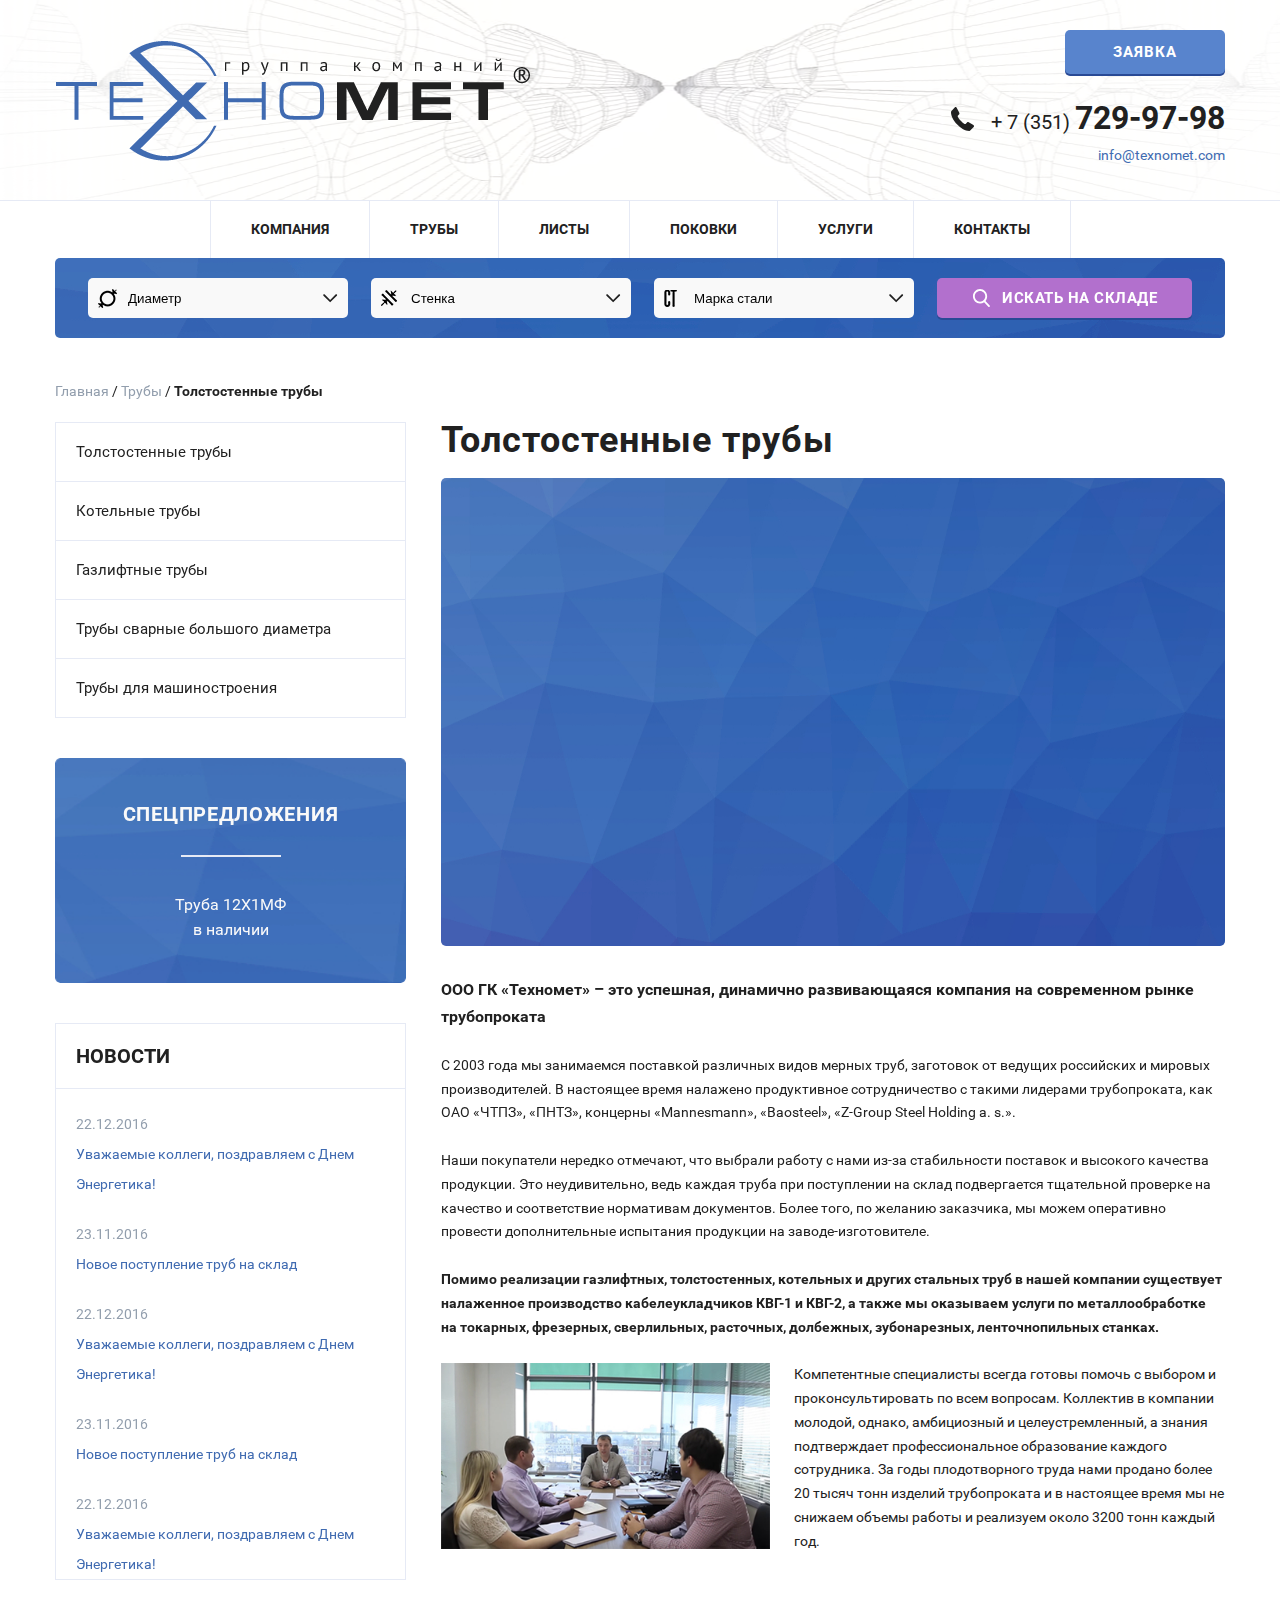
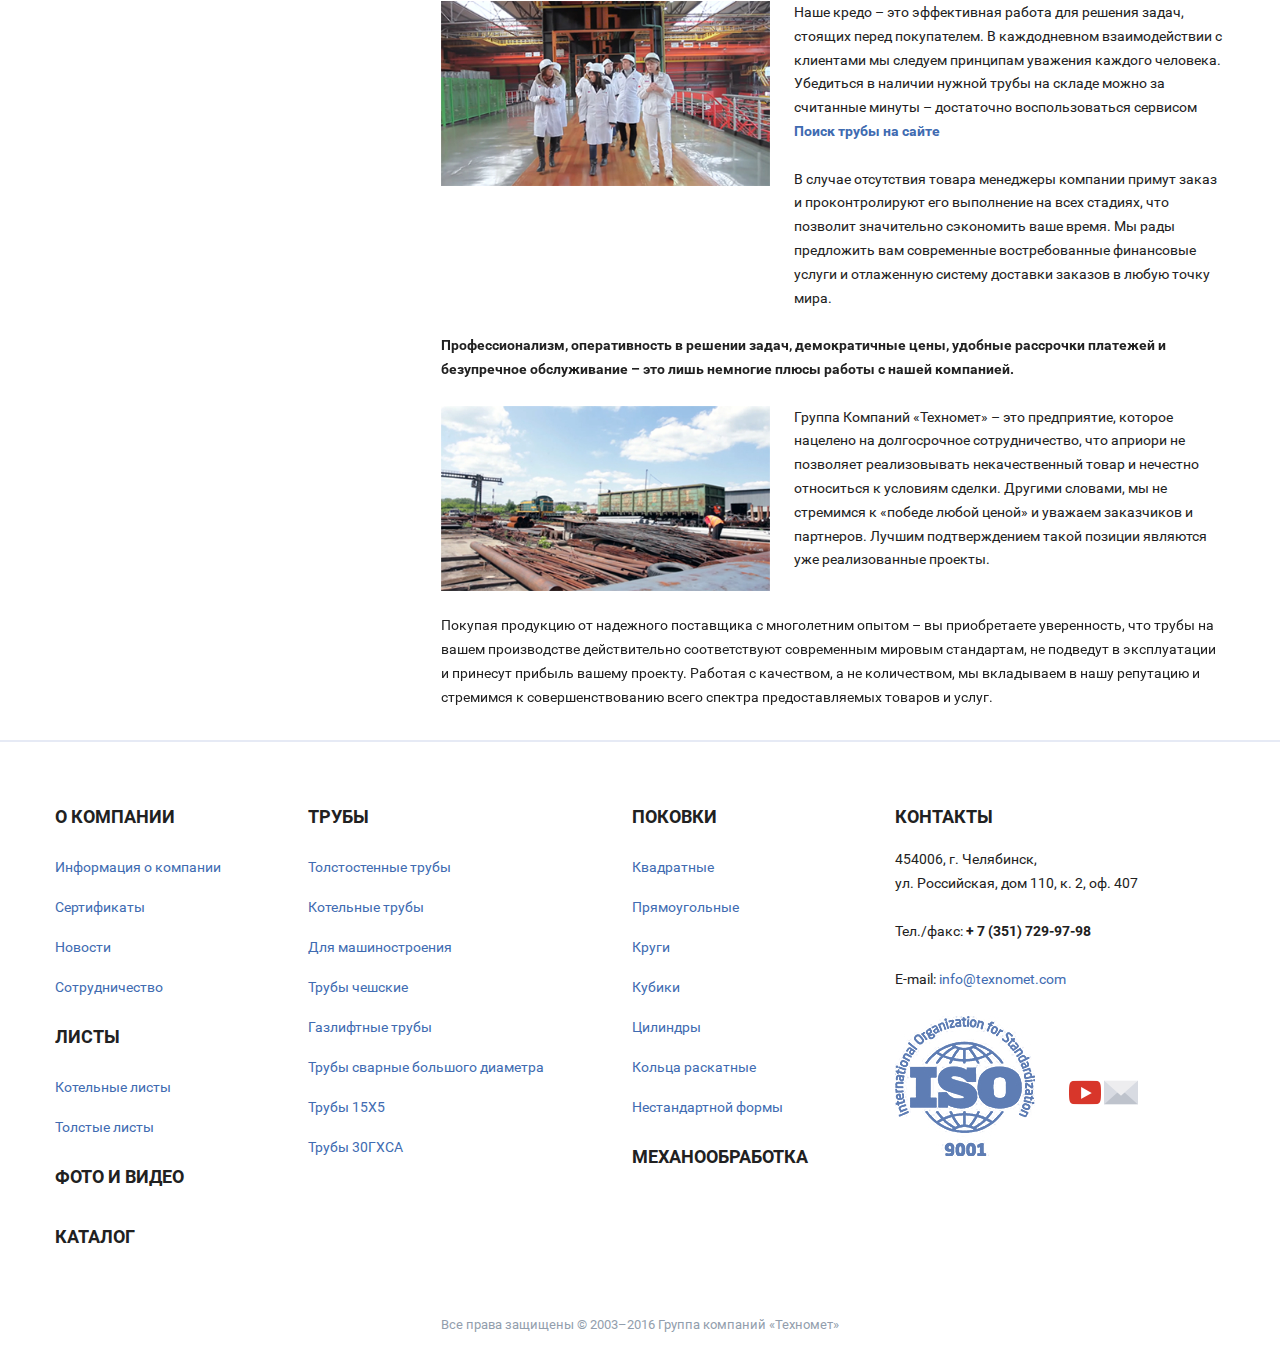
<file: company.html>
<!DOCTYPE html>
<html lang="en">
<head>
	<meta charset="UTF-8">
	<meta name="viewport" content="width=device-width, initial-scale=1.0">
    <meta name="viewport" content="width=device-width, initial-scale=1.0, maximum-scale=1.0, user-scalable=no">
	<title>Texno</title>
	
	<link href="http://fontawesome.io/assets/font-awesome/css/font-awesome.css" rel="stylesheet" type="text/css">
	<link rel="stylesheet" href="css/libs.min.css">
	<link rel="stylesheet" href="css/style.css">
	
	<script  src="js/libs.min.js"></script>
	<script src="js/main.js"></script>
	
</head>
<body>
<header>
	<div class="row">
		<a href="#" class="logo"><img src="img/logo.png" alt=""></a>
		<div class="right">
			<div class="btn">Заявка</div> <br>
			<tel>+ 7 (351) <b>729-97-98</b></tel> <br>
			<a href="mailto:info@texnomet.com">info@texnomet.com</a>
		</div>
	</div>
</header>
<nav>
	<div class="row">
		<div class="burger">
			<span></span>
			<span></span>
			<span></span>
		</div>
		<ul>
			<li><a href="#">Компания</a></li>
			<li><a href="#">Трубы</a></li>
			<li><a href="#">Листы</a></li>
			<li><a href="#">Поковки</a></li>
			<li><a href="#">Услуги</a></li>
			<li><a href="#">Контакты</a></li>
		</ul>
	</div>
</nav>

<div class="main row">
	<div class="search">
		<select class="diameter">
			<option>Диаметр</option>
			<option>Диаметр</option>
		</select>
		<select class="wall">
			<option>Стенка</option>
			<option>Стенка</option>
		</select>
		<select class="mark">
			<option>Марка стали</option>
			<option>Марка стали</option>
		</select>
		<input type="submit" value="Искать на складе" class="btn">
	</div>
	<div class="bread">
		<a href="#">Главная</a> / 
		<a href="#">Трубы</a> / 
		<b>Толстостенные трубы</b>
	</div>
	
	
	
	<div class="container">
		<div class="content">
			<h2>Толстостенные трубы</h2>
			<div class="big_video">
				<iframe width="100%" height="100%" src="https://www.youtube.com/embed/4Ph87Oa3AwA" frameborder="0" allowfullscreen></iframe>
			</div>
			<b style="font-size:16px;">ООО ГК «Техномет» – это успешная, динамично развивающаяся компания на современном рынке трубопроката</b>
			<br><br>
			С 2003 года мы занимаемся поставкой различных видов мерных труб, заготовок от ведущих российских и мировых производителей. В настоящее время налажено продуктивное сотрудничество с такими лидерами трубопроката, как ОАО «ЧТПЗ», «ПНТЗ», концерны «Mannesmann», «Baosteel», «Z-Group Steel Holding a. s.».
			<br><br>
			Наши покупатели нередко отмечают, что выбрали работу с нами из-за стабильности поставок и высокого качества продукции. Это неудивительно, ведь каждая труба при поступлении на склад подвергается тщательной проверке на качество и соответствие нормативам документов. Более того, по желанию заказчика, мы можем оперативно провести дополнительные испытания продукции на заводе-изготовителе.
			<br><br>
			
			<b>Помимо реализации газлифтных, толстостенных, котельных и других стальных труб в нашей компании существует налаженное производство кабелеукладчиков КВГ-1 и  КВГ-2, а также мы оказываем услуги по металлообработке на токарных, фрезерных, сверлильных, расточных, долбежных, зубонарезных, ленточнопильных станках.</b>
			<br><br>
			<figure>
				<img src="img/img_beta.jpg" alt="">
				<figcaption>
					Компетентные специалисты всегда готовы помочь с выбором и проконсультировать по всем вопросам. Коллектив в компании молодой, однако, амбициозный и целеустремленный, а знания подтверждает профессиональное образование каждого сотрудника. За годы плодотворного труда нами продано более 20 тысяч тонн изделий трубопроката и в настоящее время мы не снижаем объемы работы и реализуем около 3200 тонн каждый год.
				</figcaption>
			</figure>
			<br><br>
			<figure>
				<img src="img/img_beta2.jpg" alt="">
				<figcaption>
					Наше кредо – это эффективная работа для решения задач, стоящих перед покупателем. В каждодневном взаимодействии с клиентами мы следуем принципам уважения каждого человека. Убедиться в наличии нужной трубы на складе можно за считанные минуты – достаточно воспользоваться сервисом <a href="#"><b>Поиск трубы на сайте</b></a>
					<br><br>
					В случае отсутствия товара менеджеры компании примут заказ и проконтролируют его выполнение на всех стадиях, что позволит значительно сэкономить ваше время. Мы рады предложить вам современные востребованные финансовые услуги и отлаженную систему доставки заказов в любую точку мира.
				</figcaption>
			</figure>
			<br>
			<b>Профессионализм, оперативность в решении задач, демократичные цены, удобные рассрочки платежей и безупречное обслуживание – это лишь немногие плюсы работы с нашей компанией.</b>
			<br><br>
			<figure>
				<img src="img/img_beta3.jpg" alt="">
				<figcaption>
					Группа Компаний «Техномет» – это предприятие, которое нацелено на долгосрочное сотрудничество, что априори не позволяет реализовывать некачественный товар и нечестно относиться к условиям сделки. Другими словами, мы не стремимся к «победе любой ценой» и уважаем заказчиков и партнеров. Лучшим подтверждением такой позиции являются уже реализованные проекты.

				</figcaption>
			</figure>
			<br>
			Покупая продукцию от надежного поставщика с многолетним опытом – вы приобретаете уверенность, что трубы на вашем производстве действительно соответствуют современным мировым стандартам, не подведут в эксплуатации и принесут прибыль вашему проекту. Работая с качеством, а не количеством, мы вкладываем в нашу репутацию и стремимся к совершенствованию всего спектра предоставляемых товаров и услуг.
			
			
			
		</div>
		<div class="sidebar">
			
			<ul class="nav">
				<li><a href="#">Толстостенные трубы</a></li>
				<li><a href="#">Котельные трубы</a></li>
				<li><a href="#">Газлифтные трубы</a></li>
				<li><a href="#">Трубы сварные большого диаметра</a></li>
				<li>
					<a href="#">Трубы для машиностроения</a>
					<i class="fa fa-angle-right" aria-hidden="true"></i>
					<div class="senond_nav">
						<a href="#">Сталь 12ХН3А</a> <br>
						<a href="#">Сталь 20Х</a><br>
						<a href="#">Сталь 20Х2МА</a><br>
						<a href="#">Сталь 20Х3МВФ</a><br>
						<a href="#">Сталь 30Х</a><br>
						<a href="#">Сталь 30ХА</a><br>
						<a href="#">Сталь 30ХГСА</a><br>
						<a href="#">Сталь 30ХН3А</a><br>
						<a href="#">Сталь 33ХС</a><br>
						<a href="#">Сталь 35</a><br>
						<a href="#">Сталь 38Х2МЮА</a><br>
						<a href="#">Сталь 40Х</a><br>
						<a href="#">Сталь 40ХН</a><br>
						<a href="#">Сталь 40ХН2МА</a><br>
						<a href="#">Сталь 45</a>
					</div>
				</li>
			</ul>
			
			<div class="special">
				<h3>Спецпредложения</h3>
				<p><a href="#">Труба 12Х1МФ <br> в наличии</a></p>
			</div>
			
			<div class="widget_news">
				<h3>Новости</h3>
				<ul>
					<li>
						<span>22.12.2016</span>
						<a href="#">Уважаемые коллеги, поздравляем с Днем Энергетика!</a>
					</li>
					<li>
						<span>23.11.2016</span>
						<a href="#">Новое поступление труб на склад</a>
					</li>
					<li>
						<span>22.12.2016</span>
						<a href="#">Уважаемые коллеги, поздравляем с Днем Энергетика!</a>
					</li>
					<li>
						<span>23.11.2016</span>
						<a href="#">Новое поступление труб на склад</a>
					</li>
					<li>
						<span>22.12.2016</span>
						<a href="#">Уважаемые коллеги, поздравляем с Днем Энергетика!</a>
					</li>
				</ul>
			</div> 
			
		</div>
	</div>
	
</div>


<footer>
	<div class="row">
		<ul>
			<li><h3><a href="#">О компании</a></h3></li>
			<li><a href="#">Информация о компании</a></li>
			<li><a href="#">Сертификаты</a></li>
			<li><a href="#">Новости</a></li>
			<li><a href="#">Сотрудничество</a></li>
			<li><h3><a href="#">Листы</a></h3></li>
			<li><a href="#">Котельные листы</a></li>
			<li><a href="#">Толстые листы</a></li>
			<li><h3><a href="#">Фото и видео</a></h3></li>
			<li><h3><a href="#">Каталог</a></h3></li>
		</ul>
		<ul>
			<li><h3><a href="#">Трубы</a></h3></li>
			<li><a href="#">Толстостенные трубы</a></li>
			<li><a href="#">Котельные трубы</a></li>
			<li><a href="#">Для машиностроения</a></li>
			<li><a href="#">Трубы чешские</a></li>
			<li><a href="#">Газлифтные трубы</a></li>
			<li><a href="#">Трубы сварные большого диаметра</a></li>
			<li><a href="#">Трубы 15X5</a></li>
			<li><a href="#">Трубы 30ГХСА</a></li>
		</ul>
		<ul>
			<li><h3>Поковки</h3></li>
			<li><a href="#">Квадратные</a></li>
			<li><a href="#">Прямоугольные</a></li>
			<li><a href="#">Круги</a></li>
			<li><a href="#">Кубики</a></li>
			<li><a href="#">Цилиндры</a></li>
			<li><a href="#">Кольца раскатные</a></li>
			<li><a href="#">Нестандартной формы</a></li>
			<li><h3><a href="#">Механообработка</a></h3></li>
		</ul>
		<ul>
			<li><h3><a href="#">Контакты</a></h3></li>
			<li class="adress_footer">454006, г. Челябинск,<br> ул. Российская, дом 110, к. 2, оф. 407
			<br>
			<br>
			Тел./факс: <b>+ 7 (351) 729-97-98</b>
			<br>
			<br>
			E-mail: <a href="#">info@texnomet.com</a></li>
			<li>
				<div class="iso">
					<img src="img/iso.jpg" alt="">
					<div class="f_link">
						<a href="#"><img src="img/youtube.png" alt=""></a>
						<a href="#"><img src="img/email.png" alt=""></a>
					</div>
				</div>
			</li>
		</ul>
	</div>
</footer>
<div class="copirait">
	Все права защищены © 2003–2016 Группа компаний «Техномет»
</div>

</body>
</html>
</file>
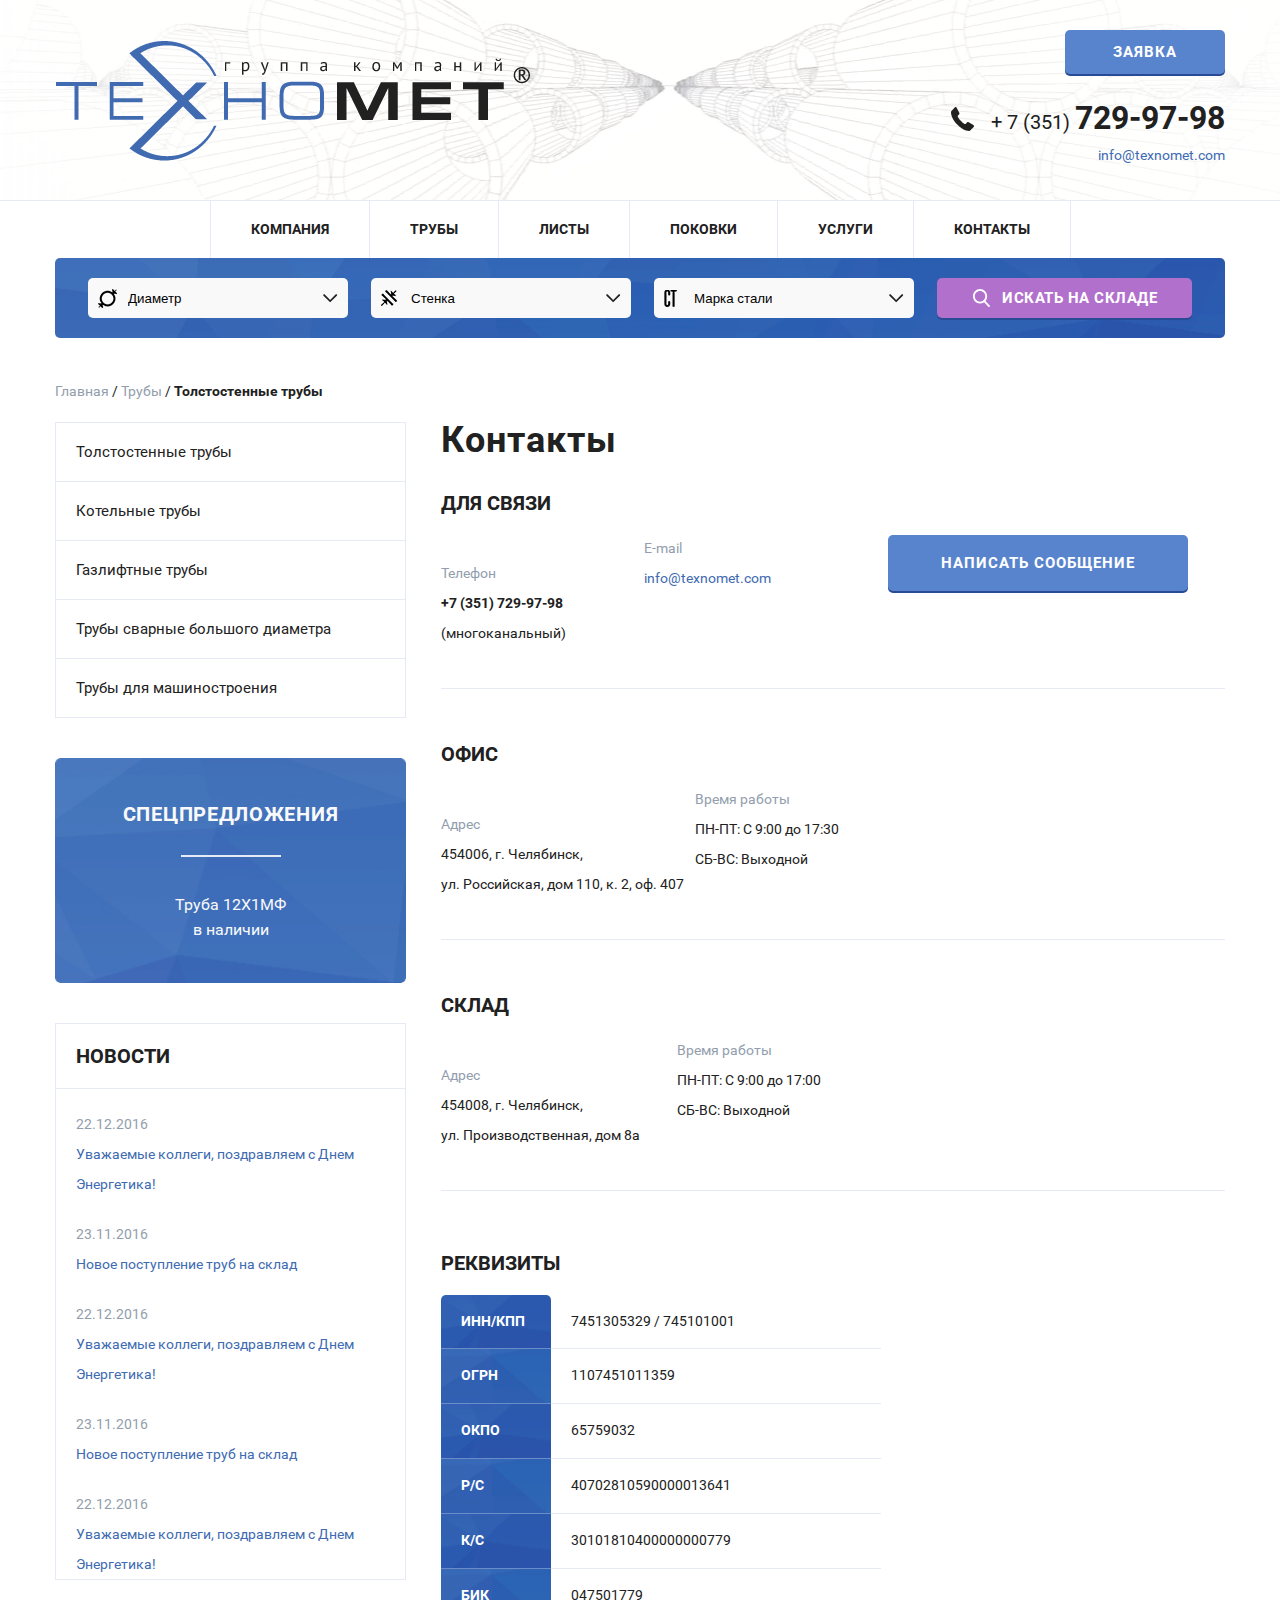
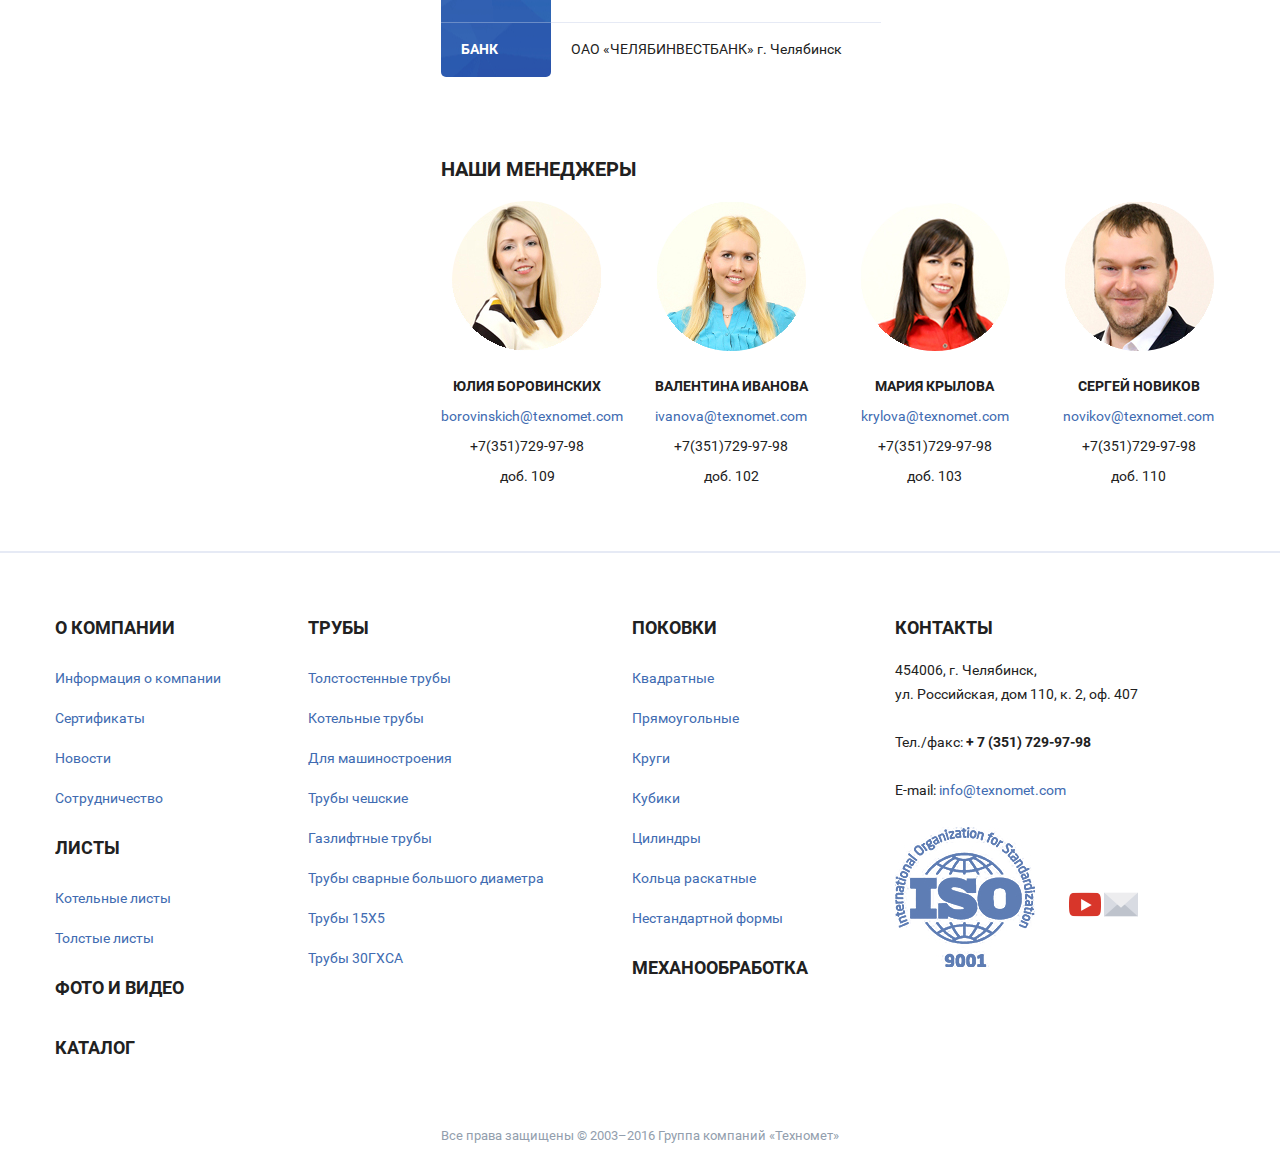
<file: contacts.html>
<!DOCTYPE html>
<html lang="en">
<head>
	<meta charset="UTF-8">
	<meta name="viewport" content="width=device-width, initial-scale=1.0">
    <meta name="viewport" content="width=device-width, initial-scale=1.0, maximum-scale=1.0, user-scalable=no">
	<title>Texno</title>
	
	<link href="http://fontawesome.io/assets/font-awesome/css/font-awesome.css" rel="stylesheet" type="text/css">
	<link rel="stylesheet" href="css/libs.min.css">
	<link rel="stylesheet" href="css/style.css">
	
	<script  src="js/libs.min.js"></script>
	<script src="js/main.js"></script>
	
</head>
<body>
<header>
	<div class="row">
		<a href="#" class="logo"><img src="img/logo.png" alt=""></a>
		<div class="right">
			<div class="btn">Заявка</div> <br>
			<tel>+ 7 (351) <b>729-97-98</b></tel> <br>
			<a href="mailto:info@texnomet.com">info@texnomet.com</a>
		</div>
	</div>
</header>
<nav>
	<div class="row">
		<div class="burger">
			<span></span>
			<span></span>
			<span></span>
		</div>
		<ul>
			<li><a href="#">Компания</a></li>
			<li><a href="#">Трубы</a></li>
			<li><a href="#">Листы</a></li>
			<li><a href="#">Поковки</a></li>
			<li><a href="#">Услуги</a></li>
			<li><a href="#">Контакты</a></li>
		</ul>
	</div>
</nav>

<div class="main row">
	<div class="search">
		<select class="diameter">
			<option>Диаметр</option>
			<option>Диаметр</option>
		</select>
		<select class="wall">
			<option>Стенка</option>
			<option>Стенка</option>
		</select>
		<select class="mark">
			<option>Марка стали</option>
			<option>Марка стали</option>
		</select>
		<input type="submit" value="Искать на складе" class="btn">
	</div>
	<div class="bread">
		<a href="#">Главная</a> / 
		<a href="#">Трубы</a> / 
		<b>Толстостенные трубы</b>
	</div>
	
	<div class="container">
		<div class="content">
			<h2>Контакты</h2>
			
			<div class="contact_blok">
				<div>
					<h3>ДЛЯ СВЯЗИ</h3>
					<span>Телефон</span>
					<b>+7 (351) 729-97-98</b> <br>
					(многоканальный)
				</div>
				<div>
					<span>E-mail</span>
					<a href="#">info@texnomet.com</a>
				</div>
				<div class="map_mini">
					<a href="#" class="btn">Написать сообщение</a>
				</div>
			</div>
			
			<div class="contact_blok">
				<div>
					<h3>ОФИС</h3>
					<span>Адрес</span>
					454006, г. Челябинск, <br>
					ул. Российская, дом 110, к. 2, оф. 407
				</div>
				<div>
					<span>Время работы</span>
					ПН-ПТ: С 9:00 до 17:30 <br>
					СБ-ВС: Выходной<br>
				</div>
				<div>
					<script type="text/javascript" charset="utf-8" async src="https://api-maps.yandex.ru/services/constructor/1.0/js/?sid=u0ouN3yeO8ptMVNDqc0Hlp1XuDparrZm&amp;width=100%25&amp;height=180&amp;lang=ru_UA&amp;sourceType=constructor&amp;scroll=true"></script>
				</div>
			</div>
			
			<div class="contact_blok">
				<div>
					<h3>СКЛАД</h3>
					<span>Адрес</span>
					454008, г. Челябинск,  <br>
					ул. Производственная, дом 8а
				</div>
				<div>
					<span>Время работы</span>
					ПН-ПТ: С 9:00 до 17:00 <br>
					СБ-ВС: Выходной
				</div>
				<div>
					<script type="text/javascript" charset="utf-8" async src="https://api-maps.yandex.ru/services/constructor/1.0/js/?sid=u0ouN3yeO8ptMVNDqc0Hlp1XuDparrZm&amp;width=100%25&amp;height=180&amp;lang=ru_UA&amp;sourceType=constructor&amp;scroll=true"></script>
				</div>
			</div>
			
			<h3>РЕКВИЗИТЫ</h3>
			<table class="recvizit">
				<tr>
					<td>ИНН/КПП</td>
					<td>7451305329 / 745101001</td>
				</tr>
				<tr>
					<td>ОГРН</td>
					<td>1107451011359</td>
				</tr>
				<tr>
					<td>ОКПО</td>
					<td>65759032</td>
				</tr>
				<tr>
					<td>Р/С	</td>
					<td>40702810590000013641</td>
				</tr>
				<tr>
					<td>К/С</td>
					<td>30101810400000000779</td>
				</tr>
				<tr>
					<td>БИК</td>
					<td>047501779</td>
				</tr>
				<tr>
					<td>БАНК</td>
					<td>ОАО «ЧЕЛЯБИНВЕСТБАНК» г. Челябинск</td>
				</tr>
			</table>
			
			<h3>НАШИ МЕНЕДЖЕРЫ</h3>
			<div class="maneger">
				<div>
					<img src="img/maneger1.jpg" alt="">
					<b>ЮЛИЯ БОРОВИНСКИХ</b> <br>
					<a href="#">borovinskich@texnomet.com</a> <br>
					+7(351)729-97-98 <br>
					доб. 109
				</div>
				<div>
					<img src="img/maneger2.jpg" alt="">
					<b>ВАЛЕНТИНА ИВАНОВА</b> <br>
					<a href="#">ivanova@texnomet.com</a> <br>
					+7(351)729-97-98  <br>
					доб. 102
				</div>
				<div>
					<img src="img/maneger3.jpg" alt="">
					<b>МАРИЯ КРЫЛОВА</b> <br>
					<a href="#">krylova@texnomet.com</a> <br>
					+7(351)729-97-98  <br>
					доб. 103
				</div>
				<div>
					<img src="img/maneger4.jpg" alt="">
					<b>СЕРГЕЙ НОВИКОВ</b> <br>
					<a href="#">novikov@texnomet.com</a> <br>
					+7(351)729-97-98  <br>
					доб. 110
				</div>
			</div>
			
			
		</div>
		<div class="sidebar">
			
			<ul class="nav">
				<li><a href="#">Толстостенные трубы</a></li>
				<li><a href="#">Котельные трубы</a></li>
				<li><a href="#">Газлифтные трубы</a></li>
				<li><a href="#">Трубы сварные большого диаметра</a></li>
				<li>
					<a href="#">Трубы для машиностроения</a>
					<i class="fa fa-angle-right" aria-hidden="true"></i>
					<div class="senond_nav">
						<a href="#">Сталь 12ХН3А</a> <br>
						<a href="#">Сталь 20Х</a><br>
						<a href="#">Сталь 20Х2МА</a><br>
						<a href="#">Сталь 20Х3МВФ</a><br>
						<a href="#">Сталь 30Х</a><br>
						<a href="#">Сталь 30ХА</a><br>
						<a href="#">Сталь 30ХГСА</a><br>
						<a href="#">Сталь 30ХН3А</a><br>
						<a href="#">Сталь 33ХС</a><br>
						<a href="#">Сталь 35</a><br>
						<a href="#">Сталь 38Х2МЮА</a><br>
						<a href="#">Сталь 40Х</a><br>
						<a href="#">Сталь 40ХН</a><br>
						<a href="#">Сталь 40ХН2МА</a><br>
						<a href="#">Сталь 45</a>
					</div>
				</li>
			</ul>
			
			<div class="special">
				<h3>Спецпредложения</h3>
				<p><a href="#">Труба 12Х1МФ <br> в наличии</a></p>
			</div>
			
			<div class="widget_news">
				<h3>Новости</h3>
				<ul>
					<li>
						<span>22.12.2016</span>
						<a href="#">Уважаемые коллеги, поздравляем с Днем Энергетика!</a>
					</li>
					<li>
						<span>23.11.2016</span>
						<a href="#">Новое поступление труб на склад</a>
					</li>
					<li>
						<span>22.12.2016</span>
						<a href="#">Уважаемые коллеги, поздравляем с Днем Энергетика!</a>
					</li>
					<li>
						<span>23.11.2016</span>
						<a href="#">Новое поступление труб на склад</a>
					</li>
					<li>
						<span>22.12.2016</span>
						<a href="#">Уважаемые коллеги, поздравляем с Днем Энергетика!</a>
					</li>
				</ul>
			</div> 
			
		</div>
	</div>
	
</div>


<footer>
	<div class="row">
		<ul>
			<li><h3><a href="#">О компании</a></h3></li>
			<li><a href="#">Информация о компании</a></li>
			<li><a href="#">Сертификаты</a></li>
			<li><a href="#">Новости</a></li>
			<li><a href="#">Сотрудничество</a></li>
			<li><h3><a href="#">Листы</a></h3></li>
			<li><a href="#">Котельные листы</a></li>
			<li><a href="#">Толстые листы</a></li>
			<li><h3><a href="#">Фото и видео</a></h3></li>
			<li><h3><a href="#">Каталог</a></h3></li>
		</ul>
		<ul>
			<li><h3><a href="#">Трубы</a></h3></li>
			<li><a href="#">Толстостенные трубы</a></li>
			<li><a href="#">Котельные трубы</a></li>
			<li><a href="#">Для машиностроения</a></li>
			<li><a href="#">Трубы чешские</a></li>
			<li><a href="#">Газлифтные трубы</a></li>
			<li><a href="#">Трубы сварные большого диаметра</a></li>
			<li><a href="#">Трубы 15X5</a></li>
			<li><a href="#">Трубы 30ГХСА</a></li>
		</ul>
		<ul>
			<li><h3>Поковки</h3></li>
			<li><a href="#">Квадратные</a></li>
			<li><a href="#">Прямоугольные</a></li>
			<li><a href="#">Круги</a></li>
			<li><a href="#">Кубики</a></li>
			<li><a href="#">Цилиндры</a></li>
			<li><a href="#">Кольца раскатные</a></li>
			<li><a href="#">Нестандартной формы</a></li>
			<li><h3><a href="#">Механообработка</a></h3></li>
		</ul>
		<ul>
			<li><h3><a href="#">Контакты</a></h3></li>
			<li class="adress_footer">454006, г. Челябинск,<br> ул. Российская, дом 110, к. 2, оф. 407
			<br>
			<br>
			Тел./факс: <b>+ 7 (351) 729-97-98</b>
			<br>
			<br>
			E-mail: <a href="#">info@texnomet.com</a></li>
			<li>
				<div class="iso">
					<img src="img/iso.jpg" alt="">
					<div class="f_link">
						<a href="#"><img src="img/youtube.png" alt=""></a>
						<a href="#"><img src="img/email.png" alt=""></a>
					</div>
				</div>
			</li>
		</ul>
	</div>
</footer>
<div class="copirait">
	Все права защищены © 2003–2016 Группа компаний «Техномет»
</div>

</body>
</html>
</file>
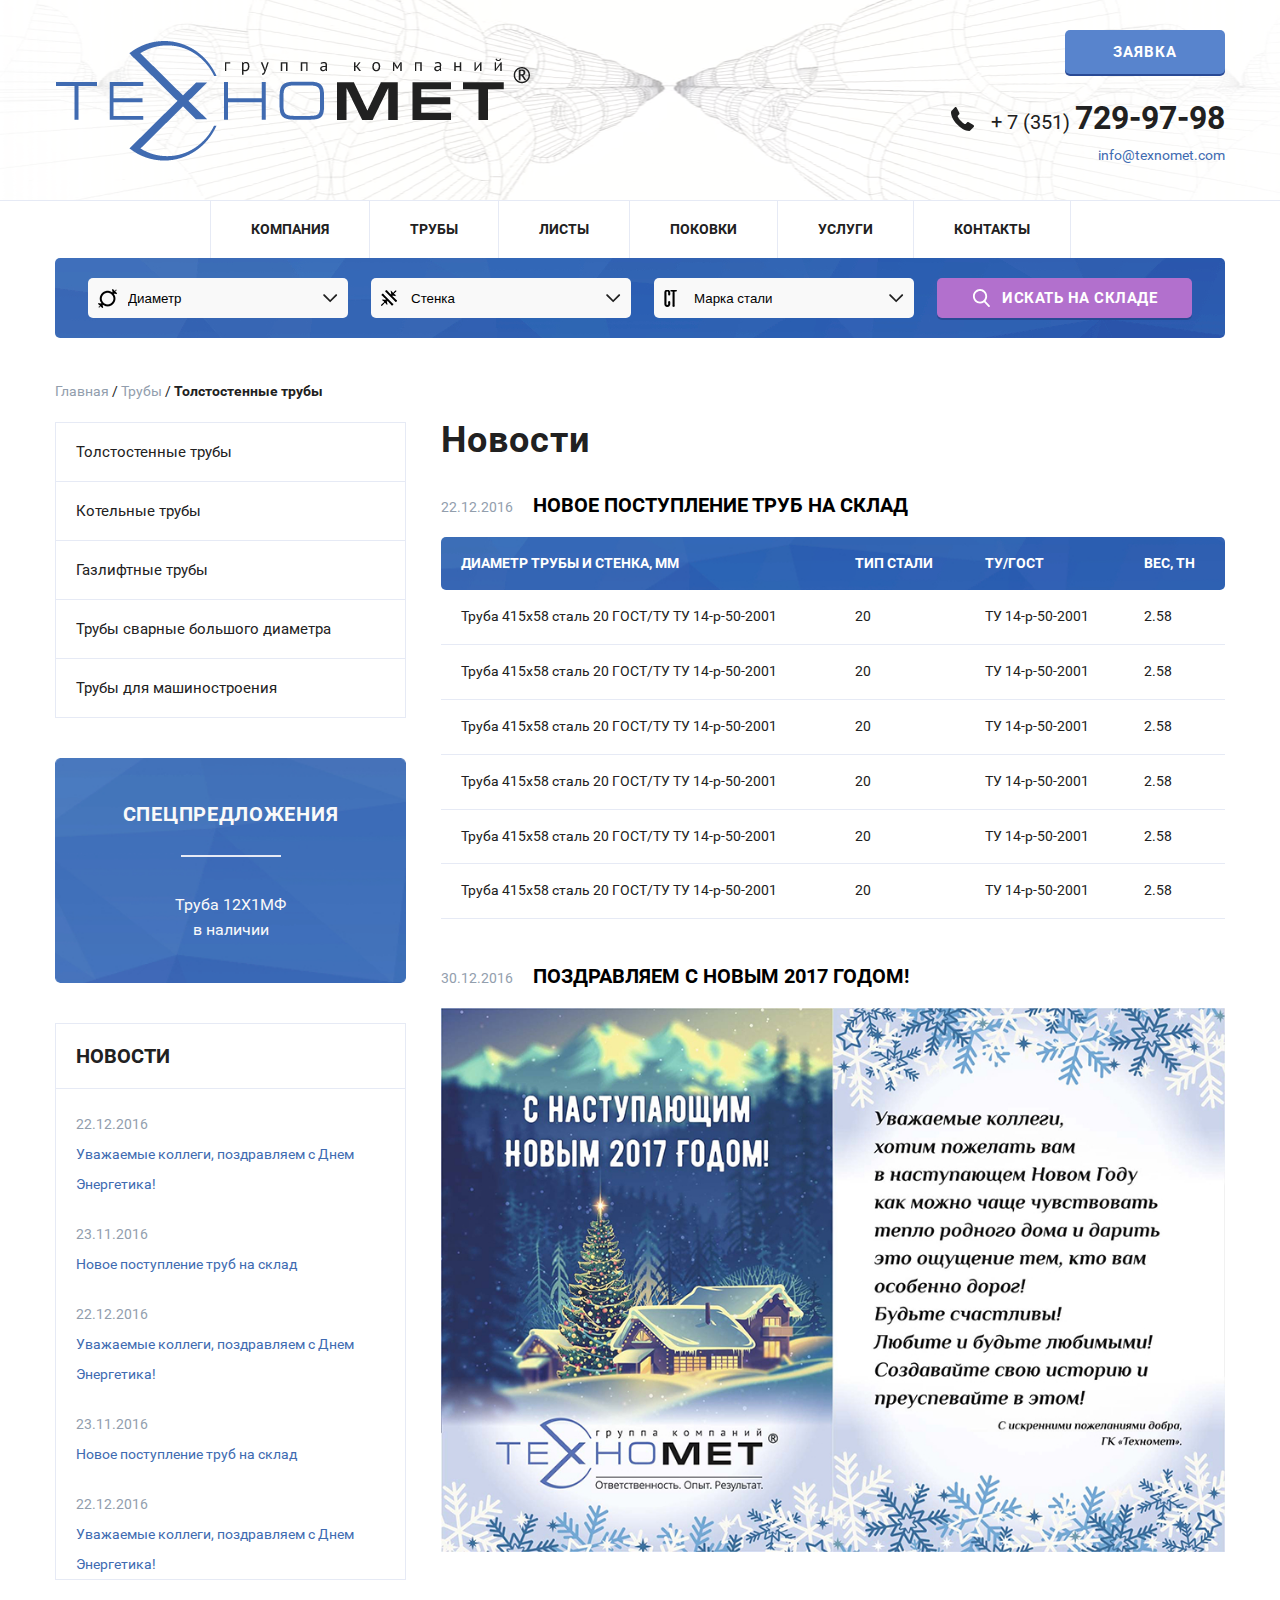
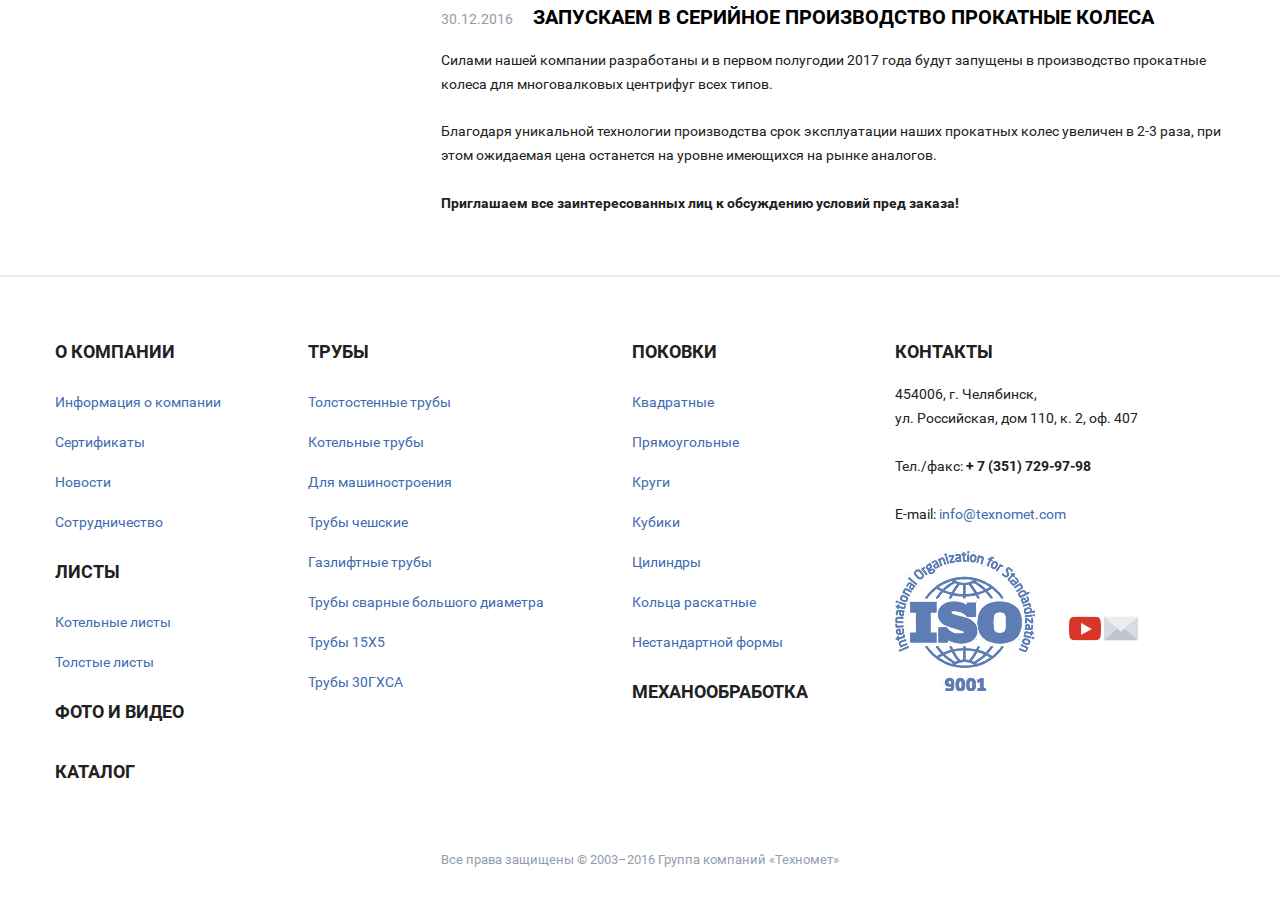
<file: news.html>
<!DOCTYPE html>
<html lang="en">
<head>
	<meta charset="UTF-8">
	<meta name="viewport" content="width=device-width, initial-scale=1.0">
    <meta name="viewport" content="width=device-width, initial-scale=1.0, maximum-scale=1.0, user-scalable=no">
	<title>Texno</title>
	
	<link href="http://fontawesome.io/assets/font-awesome/css/font-awesome.css" rel="stylesheet" type="text/css">
	<link rel="stylesheet" href="css/libs.min.css">
	<link rel="stylesheet" href="css/style.css">
	
	<script  src="js/libs.min.js"></script>
	<script src="js/main.js"></script>
	
</head>
<body>
<header>
	<div class="row">
		<a href="#" class="logo"><img src="img/logo.png" alt=""></a>
		<div class="right">
			<div class="btn">Заявка</div> <br>
			<tel>+ 7 (351) <b>729-97-98</b></tel> <br>
			<a href="mailto:info@texnomet.com">info@texnomet.com</a>
		</div>
	</div>
</header>
<nav>
	<div class="row">
		<div class="burger">
			<span></span>
			<span></span>
			<span></span>
		</div>
		<ul>
			<li><a href="#">Компания</a></li>
			<li><a href="#">Трубы</a></li>
			<li><a href="#">Листы</a></li>
			<li><a href="#">Поковки</a></li>
			<li><a href="#">Услуги</a></li>
			<li><a href="#">Контакты</a></li>
		</ul>
	</div>
</nav>

<div class="main row">
	<div class="search">
		<select class="diameter">
			<option>Диаметр</option>
			<option>Диаметр</option>
		</select>
		<select class="wall">
			<option>Стенка</option>
			<option>Стенка</option>
		</select>
		<select class="mark">
			<option>Марка стали</option>
			<option>Марка стали</option>
		</select>
		<input type="submit" value="Искать на складе" class="btn">
	</div>
	<div class="bread">
		<a href="#">Главная</a> / 
		<a href="#">Трубы</a> / 
		<b>Толстостенные трубы</b>
	</div>
	
	<div class="container">
		<div class="content">
			<h2>Новости</h2>
			
			<article class="article_news">
				<h3><span>22.12.2016</span> <a href="#">Новое поступление труб на склад</a></h3>
				<div class="table">
					<table>
						<thead>
							<tr>
								<td>Диаметр трубы и стенка, мм</td>
								<td>Тип стали</td>
								<td>ТУ/ГОСТ	</td>
								<td>Вес, тн</td>
							</tr>
						</thead>
						<tbody>
							<tr>
								<td>Труба 415x58 сталь 20 ГОСТ/ТУ ТУ 14-р-50-2001	</td>
								<td>20</td>
								<td>ТУ 14-р-50-2001</td>
								<td>2.58</td>
							</tr>
							<tr>
								<td>Труба 415x58 сталь 20 ГОСТ/ТУ ТУ 14-р-50-2001	</td>
								<td>20</td>
								<td>ТУ 14-р-50-2001</td>
								<td>2.58</td>
							</tr>
							<tr>
								<td>Труба 415x58 сталь 20 ГОСТ/ТУ ТУ 14-р-50-2001	</td>
								<td>20</td>
								<td>ТУ 14-р-50-2001</td>
								<td>2.58</td>
							</tr>
							<tr>
								<td>Труба 415x58 сталь 20 ГОСТ/ТУ ТУ 14-р-50-2001	</td>
								<td>20</td>
								<td>ТУ 14-р-50-2001</td>
								<td>2.58</td>
							</tr>
							<tr>
								<td>Труба 415x58 сталь 20 ГОСТ/ТУ ТУ 14-р-50-2001	</td>
								<td>20</td>
								<td>ТУ 14-р-50-2001</td>
								<td>2.58</td>
							</tr>
							<tr>
								<td>Труба 415x58 сталь 20 ГОСТ/ТУ ТУ 14-р-50-2001	</td>
								<td>20</td>
								<td>ТУ 14-р-50-2001</td>
								<td>2.58</td>
							</tr>
						</tbody>
					</table>
				</div>
			</article>
			
			<article class="article_news">
				<h3><span>30.12.2016</span> <a href="#">Поздравляем с Новым 2017 годом!</a></h3>
				<img src="img/otcr.jpg" alt="">
			</article>
			
			<article class="article_news">
				<h3><span>30.12.2016</span> <a href="#">Запускаем в серийное производство прокатные колеса</a></h3>
				Силами нашей компании разработаны и в первом полугодии 2017 года будут запущены в производство  прокатные колеса для многовалковых центрифуг всех типов.
				<br><br>
				Благодаря уникальной технологии производства срок эксплуатации наших прокатных колес увеличен в 2-3 раза, при этом ожидаемая цена останется на уровне  имеющихся на рынке аналогов.
				<br><br>
				<b>Приглашаем все заинтересованных лиц к обсуждению условий пред заказа!</b>
			</article>
			
			
			
		</div>
		<div class="sidebar">
			
			<ul class="nav">
				<li><a href="#">Толстостенные трубы</a></li>
				<li><a href="#">Котельные трубы</a></li>
				<li><a href="#">Газлифтные трубы</a></li>
				<li><a href="#">Трубы сварные большого диаметра</a></li>
				<li>
					<a href="#">Трубы для машиностроения</a>
					<i class="fa fa-angle-right" aria-hidden="true"></i>
					<div class="senond_nav">
						<a href="#">Сталь 12ХН3А</a> <br>
						<a href="#">Сталь 20Х</a><br>
						<a href="#">Сталь 20Х2МА</a><br>
						<a href="#">Сталь 20Х3МВФ</a><br>
						<a href="#">Сталь 30Х</a><br>
						<a href="#">Сталь 30ХА</a><br>
						<a href="#">Сталь 30ХГСА</a><br>
						<a href="#">Сталь 30ХН3А</a><br>
						<a href="#">Сталь 33ХС</a><br>
						<a href="#">Сталь 35</a><br>
						<a href="#">Сталь 38Х2МЮА</a><br>
						<a href="#">Сталь 40Х</a><br>
						<a href="#">Сталь 40ХН</a><br>
						<a href="#">Сталь 40ХН2МА</a><br>
						<a href="#">Сталь 45</a>
					</div>
				</li>
			</ul>
			
			<div class="special">
				<h3>Спецпредложения</h3>
				<p><a href="#">Труба 12Х1МФ <br> в наличии</a></p>
			</div>
			
			<div class="widget_news">
				<h3>Новости</h3>
				<ul>
					<li>
						<span>22.12.2016</span>
						<a href="#">Уважаемые коллеги, поздравляем с Днем Энергетика!</a>
					</li>
					<li>
						<span>23.11.2016</span>
						<a href="#">Новое поступление труб на склад</a>
					</li>
					<li>
						<span>22.12.2016</span>
						<a href="#">Уважаемые коллеги, поздравляем с Днем Энергетика!</a>
					</li>
					<li>
						<span>23.11.2016</span>
						<a href="#">Новое поступление труб на склад</a>
					</li>
					<li>
						<span>22.12.2016</span>
						<a href="#">Уважаемые коллеги, поздравляем с Днем Энергетика!</a>
					</li>
				</ul>
			</div> 
			
		</div>
	</div>
	
</div>


<footer>
	<div class="row">
		<ul>
			<li><h3><a href="#">О компании</a></h3></li>
			<li><a href="#">Информация о компании</a></li>
			<li><a href="#">Сертификаты</a></li>
			<li><a href="#">Новости</a></li>
			<li><a href="#">Сотрудничество</a></li>
			<li><h3><a href="#">Листы</a></h3></li>
			<li><a href="#">Котельные листы</a></li>
			<li><a href="#">Толстые листы</a></li>
			<li><h3><a href="#">Фото и видео</a></h3></li>
			<li><h3><a href="#">Каталог</a></h3></li>
		</ul>
		<ul>
			<li><h3><a href="#">Трубы</a></h3></li>
			<li><a href="#">Толстостенные трубы</a></li>
			<li><a href="#">Котельные трубы</a></li>
			<li><a href="#">Для машиностроения</a></li>
			<li><a href="#">Трубы чешские</a></li>
			<li><a href="#">Газлифтные трубы</a></li>
			<li><a href="#">Трубы сварные большого диаметра</a></li>
			<li><a href="#">Трубы 15X5</a></li>
			<li><a href="#">Трубы 30ГХСА</a></li>
		</ul>
		<ul>
			<li><h3>Поковки</h3></li>
			<li><a href="#">Квадратные</a></li>
			<li><a href="#">Прямоугольные</a></li>
			<li><a href="#">Круги</a></li>
			<li><a href="#">Кубики</a></li>
			<li><a href="#">Цилиндры</a></li>
			<li><a href="#">Кольца раскатные</a></li>
			<li><a href="#">Нестандартной формы</a></li>
			<li><h3><a href="#">Механообработка</a></h3></li>
		</ul>
		<ul>
			<li><h3><a href="#">Контакты</a></h3></li>
			<li class="adress_footer">454006, г. Челябинск,<br> ул. Российская, дом 110, к. 2, оф. 407
			<br>
			<br>
			Тел./факс: <b>+ 7 (351) 729-97-98</b>
			<br>
			<br>
			E-mail: <a href="#">info@texnomet.com</a></li>
			<li>
				<div class="iso">
					<img src="img/iso.jpg" alt="">
					<div class="f_link">
						<a href="#"><img src="img/youtube.png" alt=""></a>
						<a href="#"><img src="img/email.png" alt=""></a>
					</div>
				</div>
			</li>
		</ul>
	</div>
</footer>
<div class="copirait">
	Все права защищены © 2003–2016 Группа компаний «Техномет»
</div>

</body>
</html>
</file>
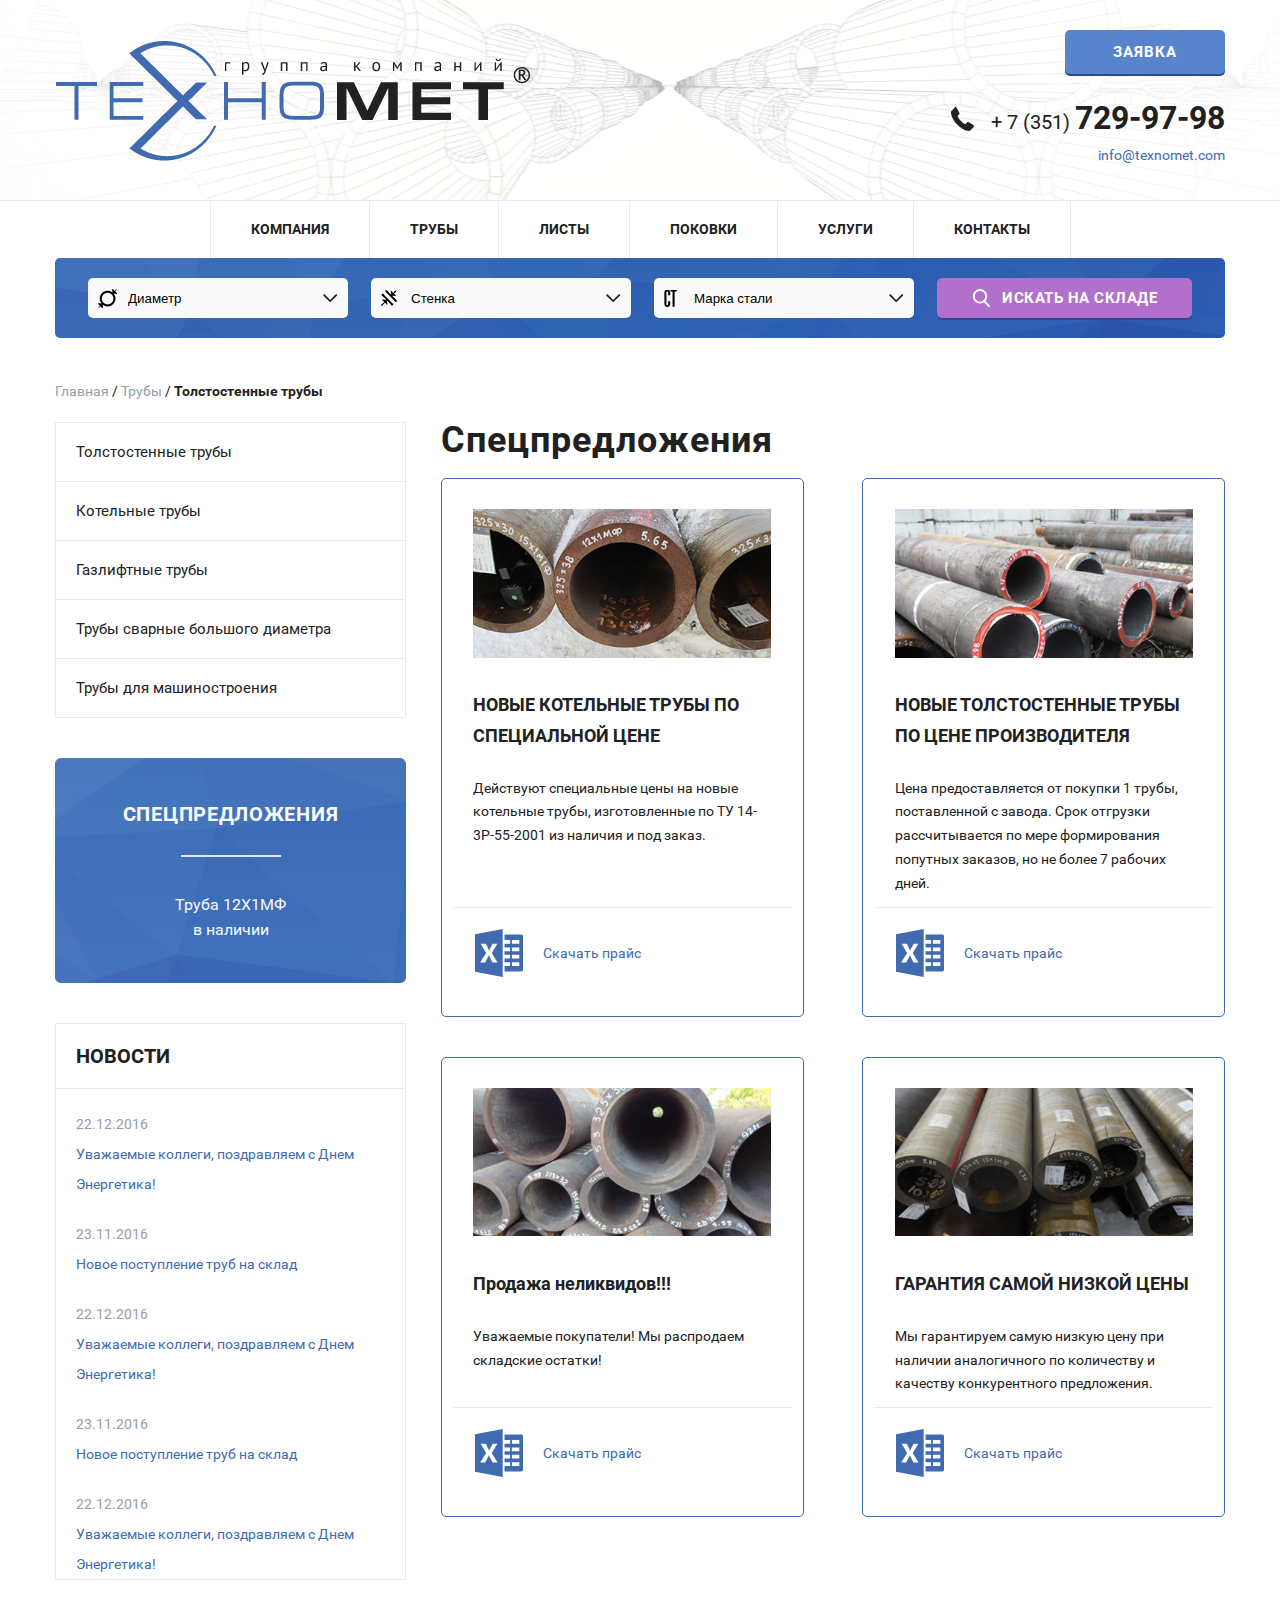
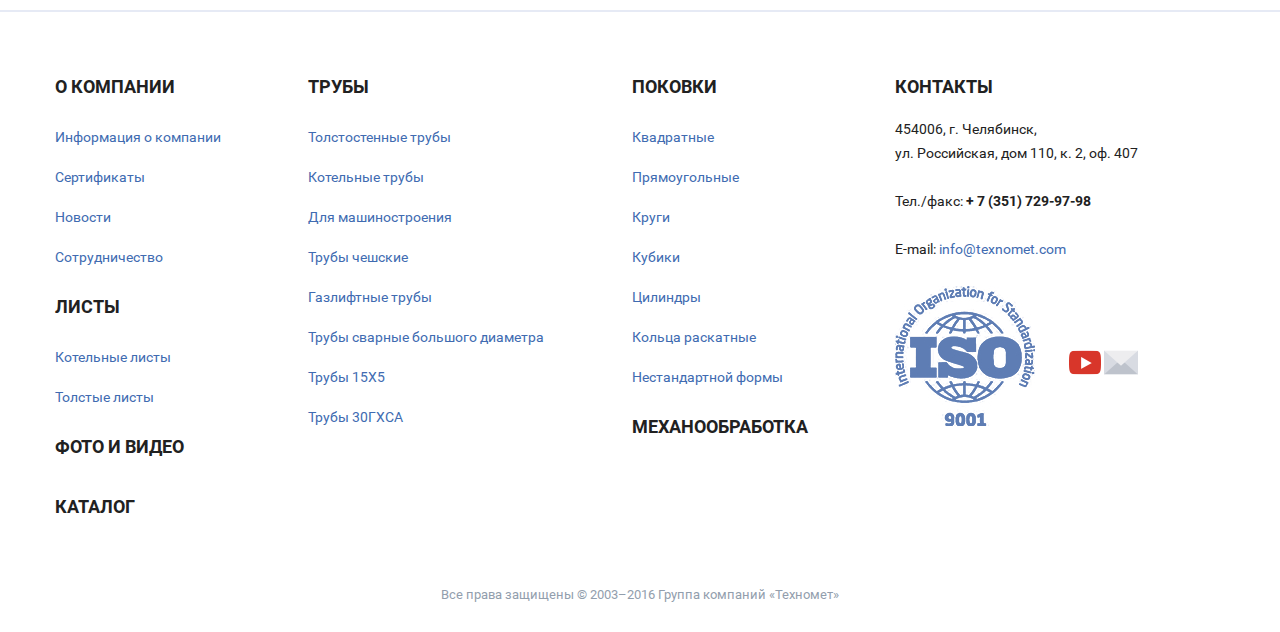
<file: special.html>
<!DOCTYPE html>
<html lang="en">
<head>
	<meta charset="UTF-8">
	<meta name="viewport" content="width=device-width, initial-scale=1.0">
    <meta name="viewport" content="width=device-width, initial-scale=1.0, maximum-scale=1.0, user-scalable=no">
	<title>Texno</title>
	
	<link href="http://fontawesome.io/assets/font-awesome/css/font-awesome.css" rel="stylesheet" type="text/css">
	<link rel="stylesheet" href="css/libs.min.css">
	<link rel="stylesheet" href="css/style.css">
	
	<script  src="js/libs.min.js"></script>
	<script src="js/main.js"></script>
	
</head>
<body>
<header>
	<div class="row">
		<a href="#" class="logo"><img src="img/logo.png" alt=""></a>
		<div class="right">
			<div class="btn">Заявка</div> <br>
			<tel>+ 7 (351) <b>729-97-98</b></tel> <br>
			<a href="mailto:info@texnomet.com">info@texnomet.com</a>
		</div>
	</div>
</header>
<nav>
	<div class="row">
		<div class="burger">
			<span></span>
			<span></span>
			<span></span>
		</div>
		<ul>
			<li><a href="#">Компания</a></li>
			<li><a href="#">Трубы</a></li>
			<li><a href="#">Листы</a></li>
			<li><a href="#">Поковки</a></li>
			<li><a href="#">Услуги</a></li>
			<li><a href="#">Контакты</a></li>
		</ul>
	</div>
</nav>

<div class="main row">
	<div class="search">
		<select class="diameter">
			<option>Диаметр</option>
			<option>Диаметр</option>
		</select>
		<select class="wall">
			<option>Стенка</option>
			<option>Стенка</option>
		</select>
		<select class="mark">
			<option>Марка стали</option>
			<option>Марка стали</option>
		</select>
		<input type="submit" value="Искать на складе" class="btn">
	</div>
	<div class="bread">
		<a href="#">Главная</a> / 
		<a href="#">Трубы</a> / 
		<b>Толстостенные трубы</b>
	</div>
	
	<div class="container">
		<div class="content">
			<h2>Спецпредложения</h2>
			
			<div class="special_page">
				<div class="item">
					<img src="img/sp1.jpg" alt="">
					<div class="title">
						<a href="#">НОВЫЕ КОТЕЛЬНЫЕ ТРУБЫ ПО СПЕЦИАЛЬНОЙ ЦЕНЕ</a>
					</div>
					Действуют специальные цены на новые котельные трубы, изготовленные по ТУ 14-3Р-55-2001 из наличия и под заказ.
					<div class="download_prise">
						<a href="#">
							<img src="img/icon-excel.svg" alt=""> 
							Скачать прайс
						</a>
					</div>
				</div>
				<div class="item">
					<img src="img/sp2.jpg" alt="">
					<div class="title">
						<a href="#">НОВЫЕ ТОЛСТОСТЕННЫЕ ТРУБЫ ПО ЦЕНЕ ПРОИЗВОДИТЕЛЯ</a>
					</div>
					Цена предоставляется от покупки 1 трубы, поставленной с завода. Срок отгрузки рассчитывается по мере формирования попутных заказов, но не более 7 рабочих дней.
					<div class="download_prise">
						<a href="#">
							<img src="img/icon-excel.svg" alt=""> 
							Скачать прайс
						</a>
					</div>
				</div>
				<div class="item">
					<img src="img/sp3.jpg" alt="">
					<div class="title">
						<a href="#">Продажа неликвидов!!!</a>
					</div>
					Уважаемые покупатели! Мы распродаем складские остатки!
					<div class="download_prise">
						<a href="#">
							<img src="img/icon-excel.svg" alt=""> 
							Скачать прайс
						</a>
					</div>
				</div>
				<div class="item">
					<img src="img/sp4.jpg" alt="">
					<div class="title">
						<a href="#">ГАРАНТИЯ САМОЙ НИЗКОЙ ЦЕНЫ</a>
					</div>
					Мы гарантируем самую низкую цену при наличии аналогичного по количеству и качеству конкурентного предложения.
					<div class="download_prise">
						<a href="#">
							<img src="img/icon-excel.svg" alt=""> 
							Скачать прайс
						</a>
					</div>
				</div>
			</div>
			
			
			
			
			
			
			
		</div>
		<div class="sidebar">
			
			<ul class="nav">
				<li><a href="#">Толстостенные трубы</a></li>
				<li><a href="#">Котельные трубы</a></li>
				<li><a href="#">Газлифтные трубы</a></li>
				<li><a href="#">Трубы сварные большого диаметра</a></li>
				<li>
					<a href="#">Трубы для машиностроения</a>
					<i class="fa fa-angle-right" aria-hidden="true"></i>
					<div class="senond_nav">
						<a href="#">Сталь 12ХН3А</a> <br>
						<a href="#">Сталь 20Х</a><br>
						<a href="#">Сталь 20Х2МА</a><br>
						<a href="#">Сталь 20Х3МВФ</a><br>
						<a href="#">Сталь 30Х</a><br>
						<a href="#">Сталь 30ХА</a><br>
						<a href="#">Сталь 30ХГСА</a><br>
						<a href="#">Сталь 30ХН3А</a><br>
						<a href="#">Сталь 33ХС</a><br>
						<a href="#">Сталь 35</a><br>
						<a href="#">Сталь 38Х2МЮА</a><br>
						<a href="#">Сталь 40Х</a><br>
						<a href="#">Сталь 40ХН</a><br>
						<a href="#">Сталь 40ХН2МА</a><br>
						<a href="#">Сталь 45</a>
					</div>
				</li>
			</ul>
			
			<div class="special">
				<h3>Спецпредложения</h3>
				<p><a href="#">Труба 12Х1МФ <br> в наличии</a></p>
			</div>
			
			<div class="widget_news">
				<h3>Новости</h3>
				<ul>
					<li>
						<span>22.12.2016</span>
						<a href="#">Уважаемые коллеги, поздравляем с Днем Энергетика!</a>
					</li>
					<li>
						<span>23.11.2016</span>
						<a href="#">Новое поступление труб на склад</a>
					</li>
					<li>
						<span>22.12.2016</span>
						<a href="#">Уважаемые коллеги, поздравляем с Днем Энергетика!</a>
					</li>
					<li>
						<span>23.11.2016</span>
						<a href="#">Новое поступление труб на склад</a>
					</li>
					<li>
						<span>22.12.2016</span>
						<a href="#">Уважаемые коллеги, поздравляем с Днем Энергетика!</a>
					</li>
				</ul>
			</div> 
			
		</div>
	</div>
	
</div>


<footer>
	<div class="row">
		<ul>
			<li><h3><a href="#">О компании</a></h3></li>
			<li><a href="#">Информация о компании</a></li>
			<li><a href="#">Сертификаты</a></li>
			<li><a href="#">Новости</a></li>
			<li><a href="#">Сотрудничество</a></li>
			<li><h3><a href="#">Листы</a></h3></li>
			<li><a href="#">Котельные листы</a></li>
			<li><a href="#">Толстые листы</a></li>
			<li><h3><a href="#">Фото и видео</a></h3></li>
			<li><h3><a href="#">Каталог</a></h3></li>
		</ul>
		<ul>
			<li><h3><a href="#">Трубы</a></h3></li>
			<li><a href="#">Толстостенные трубы</a></li>
			<li><a href="#">Котельные трубы</a></li>
			<li><a href="#">Для машиностроения</a></li>
			<li><a href="#">Трубы чешские</a></li>
			<li><a href="#">Газлифтные трубы</a></li>
			<li><a href="#">Трубы сварные большого диаметра</a></li>
			<li><a href="#">Трубы 15X5</a></li>
			<li><a href="#">Трубы 30ГХСА</a></li>
		</ul>
		<ul>
			<li><h3>Поковки</h3></li>
			<li><a href="#">Квадратные</a></li>
			<li><a href="#">Прямоугольные</a></li>
			<li><a href="#">Круги</a></li>
			<li><a href="#">Кубики</a></li>
			<li><a href="#">Цилиндры</a></li>
			<li><a href="#">Кольца раскатные</a></li>
			<li><a href="#">Нестандартной формы</a></li>
			<li><h3><a href="#">Механообработка</a></h3></li>
		</ul>
		<ul>
			<li><h3><a href="#">Контакты</a></h3></li>
			<li class="adress_footer">454006, г. Челябинск,<br> ул. Российская, дом 110, к. 2, оф. 407
			<br>
			<br>
			Тел./факс: <b>+ 7 (351) 729-97-98</b>
			<br>
			<br>
			E-mail: <a href="#">info@texnomet.com</a></li>
			<li>
				<div class="iso">
					<img src="img/iso.jpg" alt="">
					<div class="f_link">
						<a href="#"><img src="img/youtube.png" alt=""></a>
						<a href="#"><img src="img/email.png" alt=""></a>
					</div>
				</div>
			</li>
		</ul>
	</div>
</footer>
<div class="copirait">
	Все права защищены © 2003–2016 Группа компаний «Техномет»
</div>

</body>
</html>
</file>
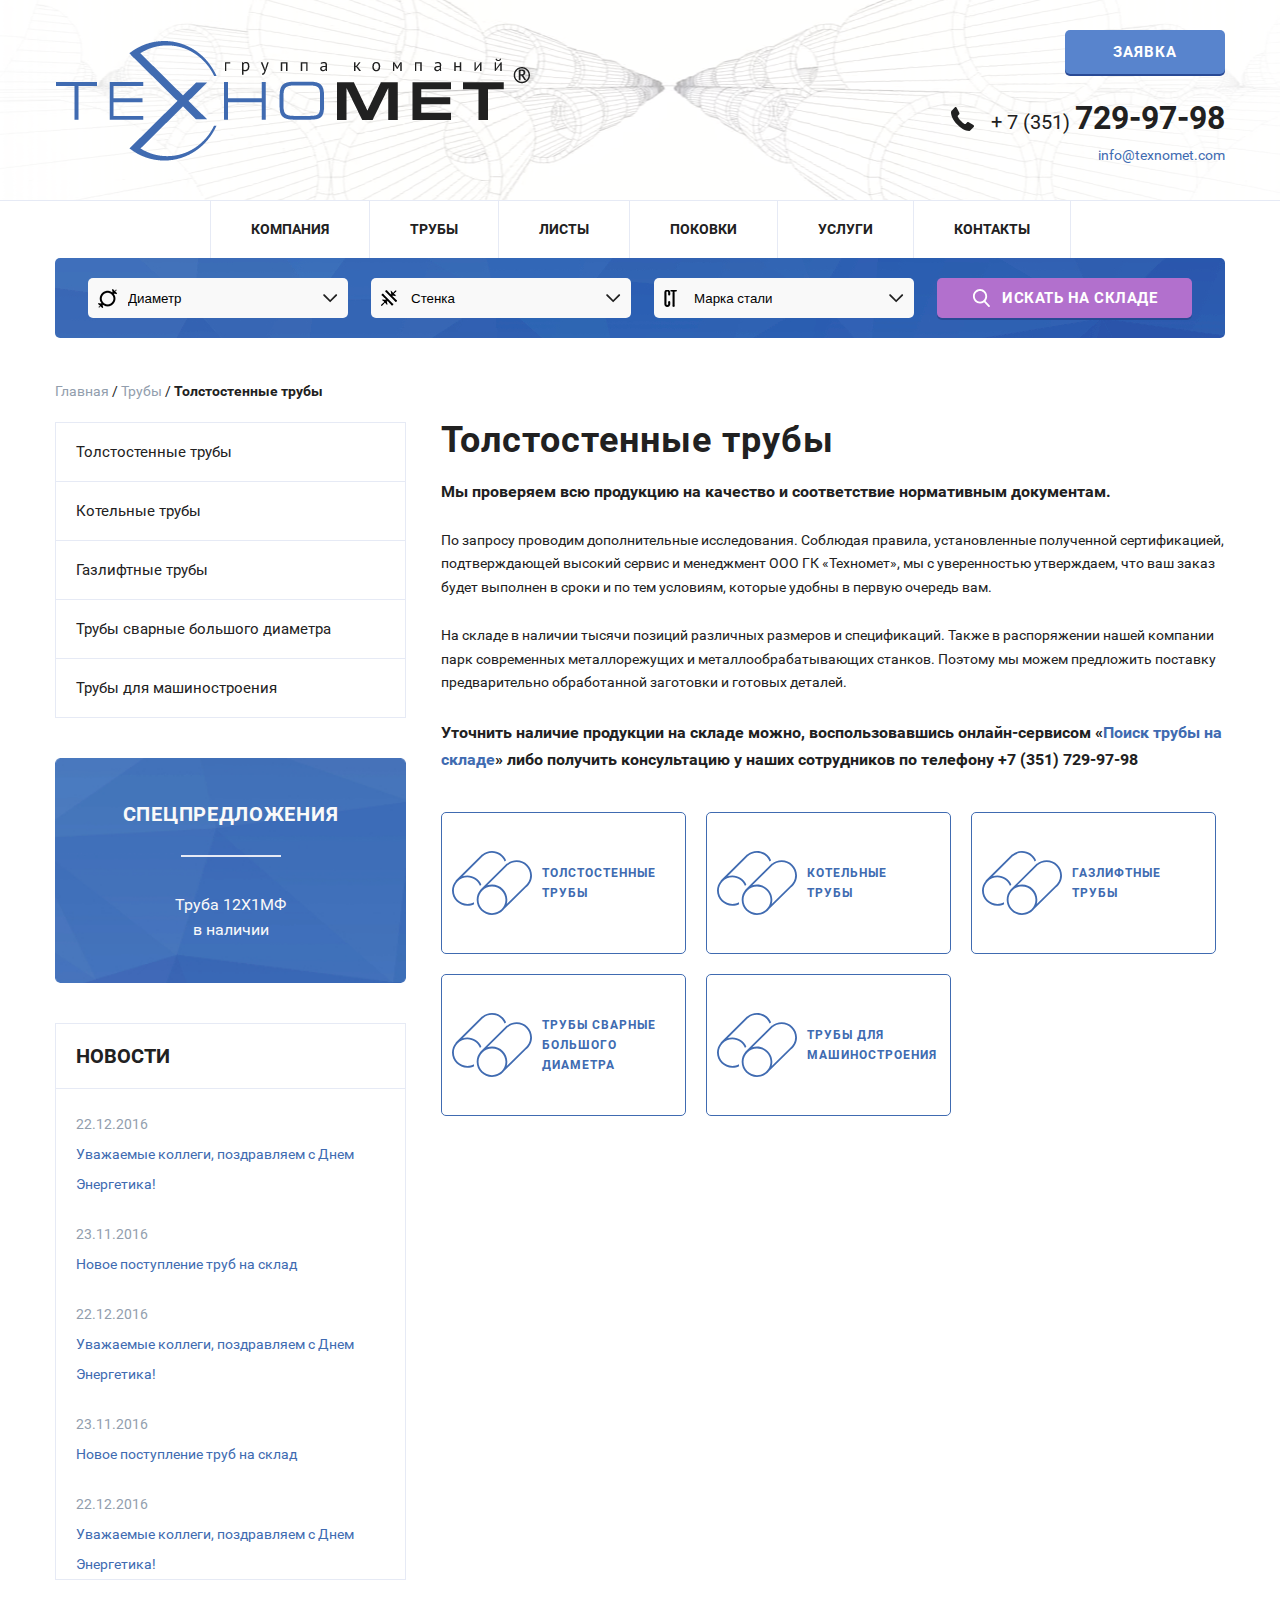
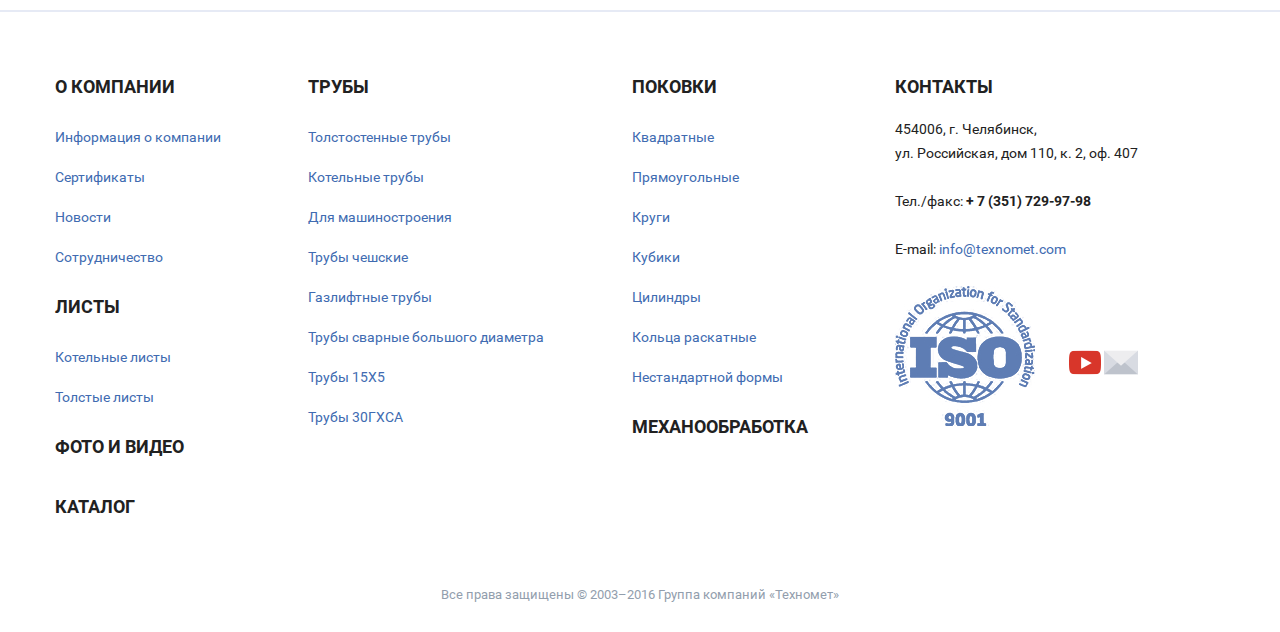
<file: tp.html>
<!DOCTYPE html>
<html lang="en">
<head>
	<meta charset="UTF-8">
	<meta name="viewport" content="width=device-width, initial-scale=1.0">
    <meta name="viewport" content="width=device-width, initial-scale=1.0, maximum-scale=1.0, user-scalable=no">
	<title>Texno</title>
	
	<link href="http://fontawesome.io/assets/font-awesome/css/font-awesome.css" rel="stylesheet" type="text/css">
	<link rel="stylesheet" href="css/libs.min.css">
	<link rel="stylesheet" href="css/style.css">
	
	<script  src="js/libs.min.js"></script>
	<script src="js/main.js"></script>
	
</head>
<body>
<header>
	<div class="row">
		<a href="#" class="logo"><img src="img/logo.png" alt=""></a>
		<div class="right">
			<div class="btn">Заявка</div> <br>
			<tel>+ 7 (351) <b>729-97-98</b></tel> <br>
			<a href="mailto:info@texnomet.com">info@texnomet.com</a>
		</div>
	</div>
</header>
<nav>
	<div class="row">
		<div class="burger">
			<span></span>
			<span></span>
			<span></span>
		</div>
		<ul>
			<li><a href="#">Компания</a></li>
			<li><a href="#">Трубы</a></li>
			<li><a href="#">Листы</a></li>
			<li><a href="#">Поковки</a></li>
			<li><a href="#">Услуги</a></li>
			<li><a href="#">Контакты</a></li>
		</ul>
	</div>
</nav>

<div class="main row">
	<div class="search">
		<select class="diameter">
			<option>Диаметр</option>
			<option>Диаметр</option>
		</select>
		<select class="wall">
			<option>Стенка</option>
			<option>Стенка</option>
		</select>
		<select class="mark">
			<option>Марка стали</option>
			<option>Марка стали</option>
		</select>
		<input type="submit" value="Искать на складе" class="btn">
	</div>
	<div class="bread">
		<a href="#">Главная</a> / 
		<a href="#">Трубы</a> / 
		<b>Толстостенные трубы</b>
	</div>
	
	<div class="container">
		<div class="content">
			<h2>Толстостенные трубы</h2>
			
			<b style="font-size:16px;">Мы проверяем всю продукцию на качество и соответствие нормативным документам.</b>
			<br><br>
			По запросу проводим дополнительные исследования. Соблюдая правила, установленные полученной сертификацией, подтверждающей высокий сервис и менеджмент ООО ГК «Техномет», мы с уверенностью утверждаем, что ваш заказ будет выполнен в сроки и по тем условиям, которые удобны в первую очередь вам. 
			<br><br>
			На складе в наличии тысячи позиций различных размеров и спецификаций. Также в распоряжении нашей компании парк современных металлорежущих и металлообрабатывающих станков. Поэтому мы можем предложить поставку предварительно обработанной заготовки и готовых деталей. 
			<br><br>
			<b style="font-size:16px;">Уточнить наличие продукции на складе можно, воспользовавшись онлайн-сервисом «<a href="#">Поиск трубы на складе</a>» либо получить консультацию у наших сотрудников по телефону +7 (351) 729-97-98</b>
			<br>
			<br>
			<div class="list_link">
				<div><a href="#"><span>Толстостенные трубы</span></a></div>
				<div><a href="#"><span>Котельные трубы</span></a></div>
				<div><a href="#"><span>Газлифтные трубы</span></a></div>
				<div><a href="#"><span>Трубы сварные большого диаметра</span></a></div>
				<div><a href="#"><span>Трубы для машиностроения</span></a></div>
			</div>
			
		</div>
		<div class="sidebar">
			
			<ul class="nav">
				<li><a href="#">Толстостенные трубы</a></li>
				<li><a href="#">Котельные трубы</a></li>
				<li><a href="#">Газлифтные трубы</a></li>
				<li><a href="#">Трубы сварные большого диаметра</a></li>
				<li>
					<a href="#">Трубы для машиностроения</a>
					<i class="fa fa-angle-right" aria-hidden="true"></i>
					<div class="senond_nav">
						<a href="#">Сталь 12ХН3А</a> <br>
						<a href="#">Сталь 20Х</a><br>
						<a href="#">Сталь 20Х2МА</a><br>
						<a href="#">Сталь 20Х3МВФ</a><br>
						<a href="#">Сталь 30Х</a><br>
						<a href="#">Сталь 30ХА</a><br>
						<a href="#">Сталь 30ХГСА</a><br>
						<a href="#">Сталь 30ХН3А</a><br>
						<a href="#">Сталь 33ХС</a><br>
						<a href="#">Сталь 35</a><br>
						<a href="#">Сталь 38Х2МЮА</a><br>
						<a href="#">Сталь 40Х</a><br>
						<a href="#">Сталь 40ХН</a><br>
						<a href="#">Сталь 40ХН2МА</a><br>
						<a href="#">Сталь 45</a>
					</div>
				</li>
			</ul>
			
			<div class="special">
				<h3>Спецпредложения</h3>
				<p><a href="#">Труба 12Х1МФ <br> в наличии</a></p>
			</div>
			
			<div class="widget_news">
				<h3>Новости</h3>
				<ul>
					<li>
						<span>22.12.2016</span>
						<a href="#">Уважаемые коллеги, поздравляем с Днем Энергетика!</a>
					</li>
					<li>
						<span>23.11.2016</span>
						<a href="#">Новое поступление труб на склад</a>
					</li>
					<li>
						<span>22.12.2016</span>
						<a href="#">Уважаемые коллеги, поздравляем с Днем Энергетика!</a>
					</li>
					<li>
						<span>23.11.2016</span>
						<a href="#">Новое поступление труб на склад</a>
					</li>
					<li>
						<span>22.12.2016</span>
						<a href="#">Уважаемые коллеги, поздравляем с Днем Энергетика!</a>
					</li>
				</ul>
			</div> 
			
		</div>
	</div>
	
</div>


<footer>
	<div class="row">
		<ul>
			<li><h3><a href="#">О компании</a></h3></li>
			<li><a href="#">Информация о компании</a></li>
			<li><a href="#">Сертификаты</a></li>
			<li><a href="#">Новости</a></li>
			<li><a href="#">Сотрудничество</a></li>
			<li><h3><a href="#">Листы</a></h3></li>
			<li><a href="#">Котельные листы</a></li>
			<li><a href="#">Толстые листы</a></li>
			<li><h3><a href="#">Фото и видео</a></h3></li>
			<li><h3><a href="#">Каталог</a></h3></li>
		</ul>
		<ul>
			<li><h3><a href="#">Трубы</a></h3></li>
			<li><a href="#">Толстостенные трубы</a></li>
			<li><a href="#">Котельные трубы</a></li>
			<li><a href="#">Для машиностроения</a></li>
			<li><a href="#">Трубы чешские</a></li>
			<li><a href="#">Газлифтные трубы</a></li>
			<li><a href="#">Трубы сварные большого диаметра</a></li>
			<li><a href="#">Трубы 15X5</a></li>
			<li><a href="#">Трубы 30ГХСА</a></li>
		</ul>
		<ul>
			<li><h3>Поковки</h3></li>
			<li><a href="#">Квадратные</a></li>
			<li><a href="#">Прямоугольные</a></li>
			<li><a href="#">Круги</a></li>
			<li><a href="#">Кубики</a></li>
			<li><a href="#">Цилиндры</a></li>
			<li><a href="#">Кольца раскатные</a></li>
			<li><a href="#">Нестандартной формы</a></li>
			<li><h3><a href="#">Механообработка</a></h3></li>
		</ul>
		<ul>
			<li><h3><a href="#">Контакты</a></h3></li>
			<li class="adress_footer">454006, г. Челябинск,<br> ул. Российская, дом 110, к. 2, оф. 407
			<br>
			<br>
			Тел./факс: <b>+ 7 (351) 729-97-98</b>
			<br>
			<br>
			E-mail: <a href="#">info@texnomet.com</a></li>
			<li>
				<div class="iso">
					<img src="img/iso.jpg" alt="">
					<div class="f_link">
						<a href="#"><img src="img/youtube.png" alt=""></a>
						<a href="#"><img src="img/email.png" alt=""></a>
					</div>
				</div>
			</li>
		</ul>
	</div>
</footer>
<div class="copirait">
	Все права защищены © 2003–2016 Группа компаний «Техномет»
</div>

</body>
</html>
</file>
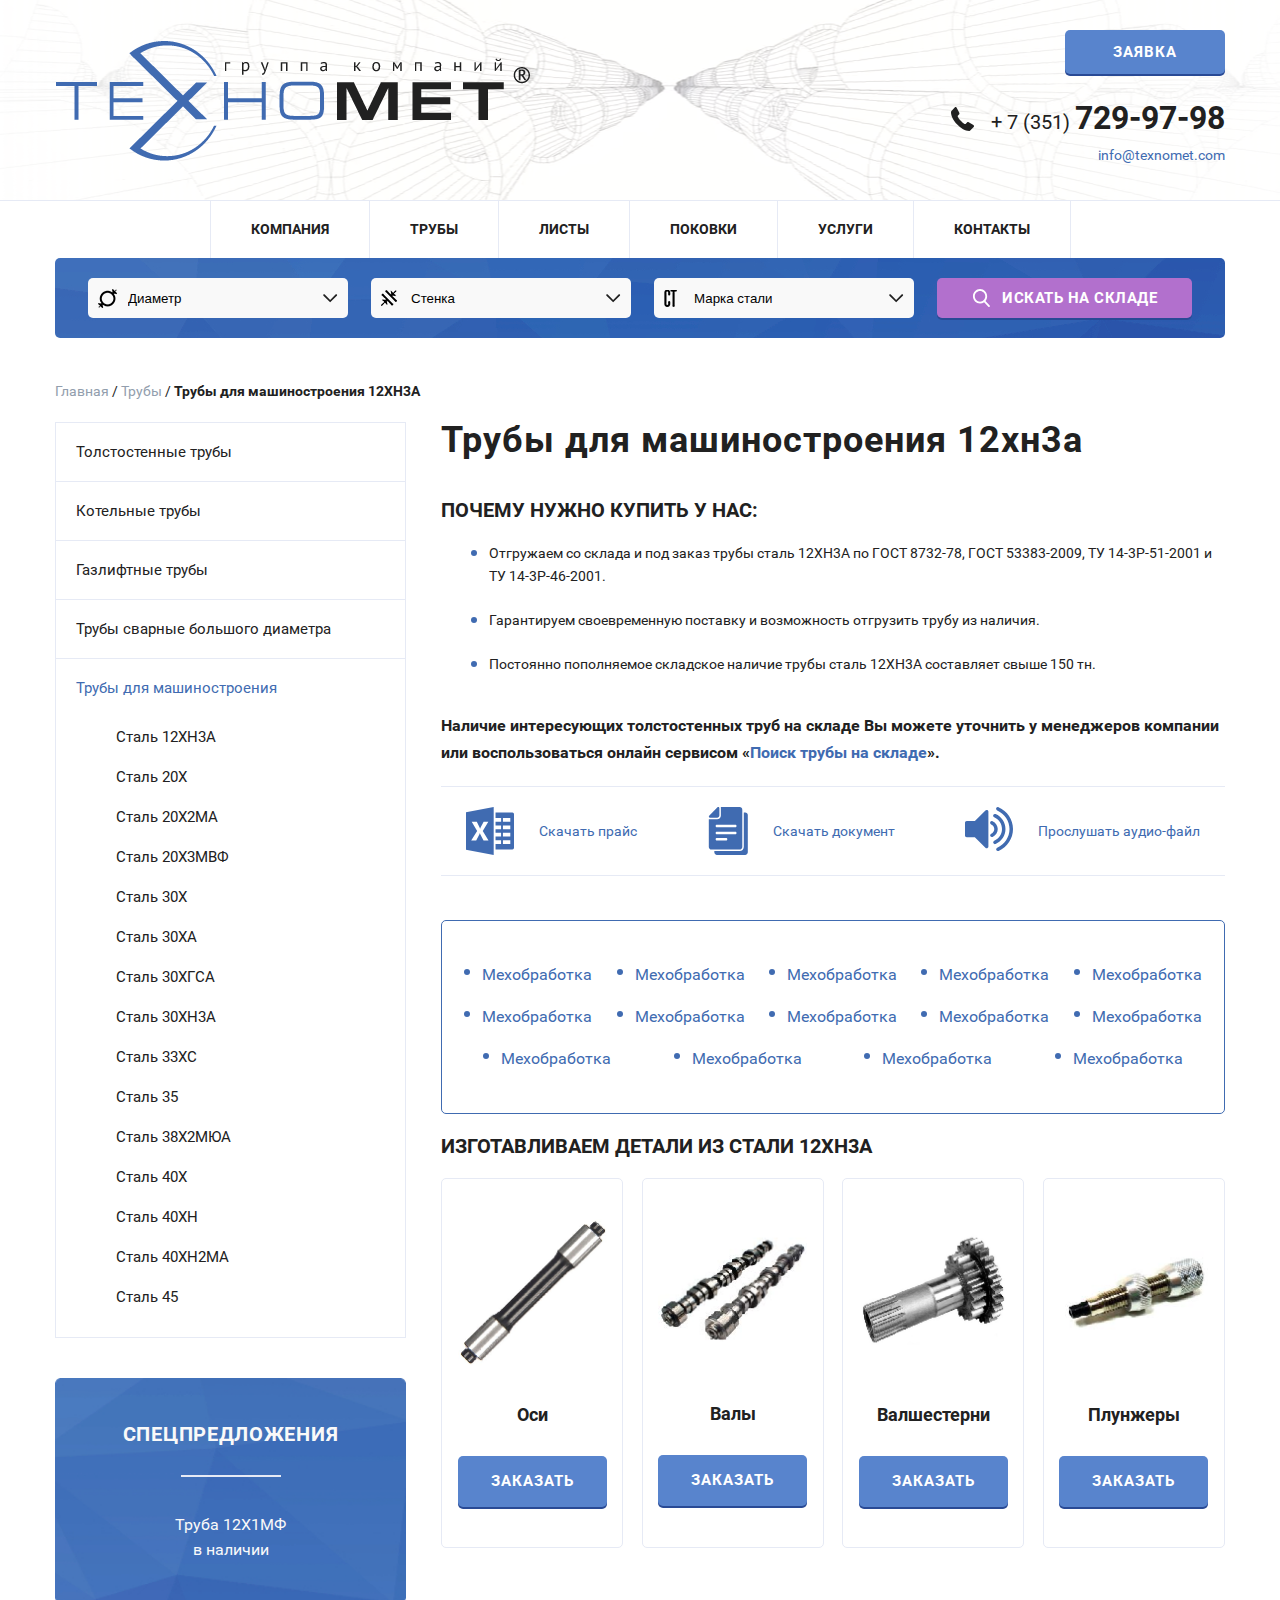
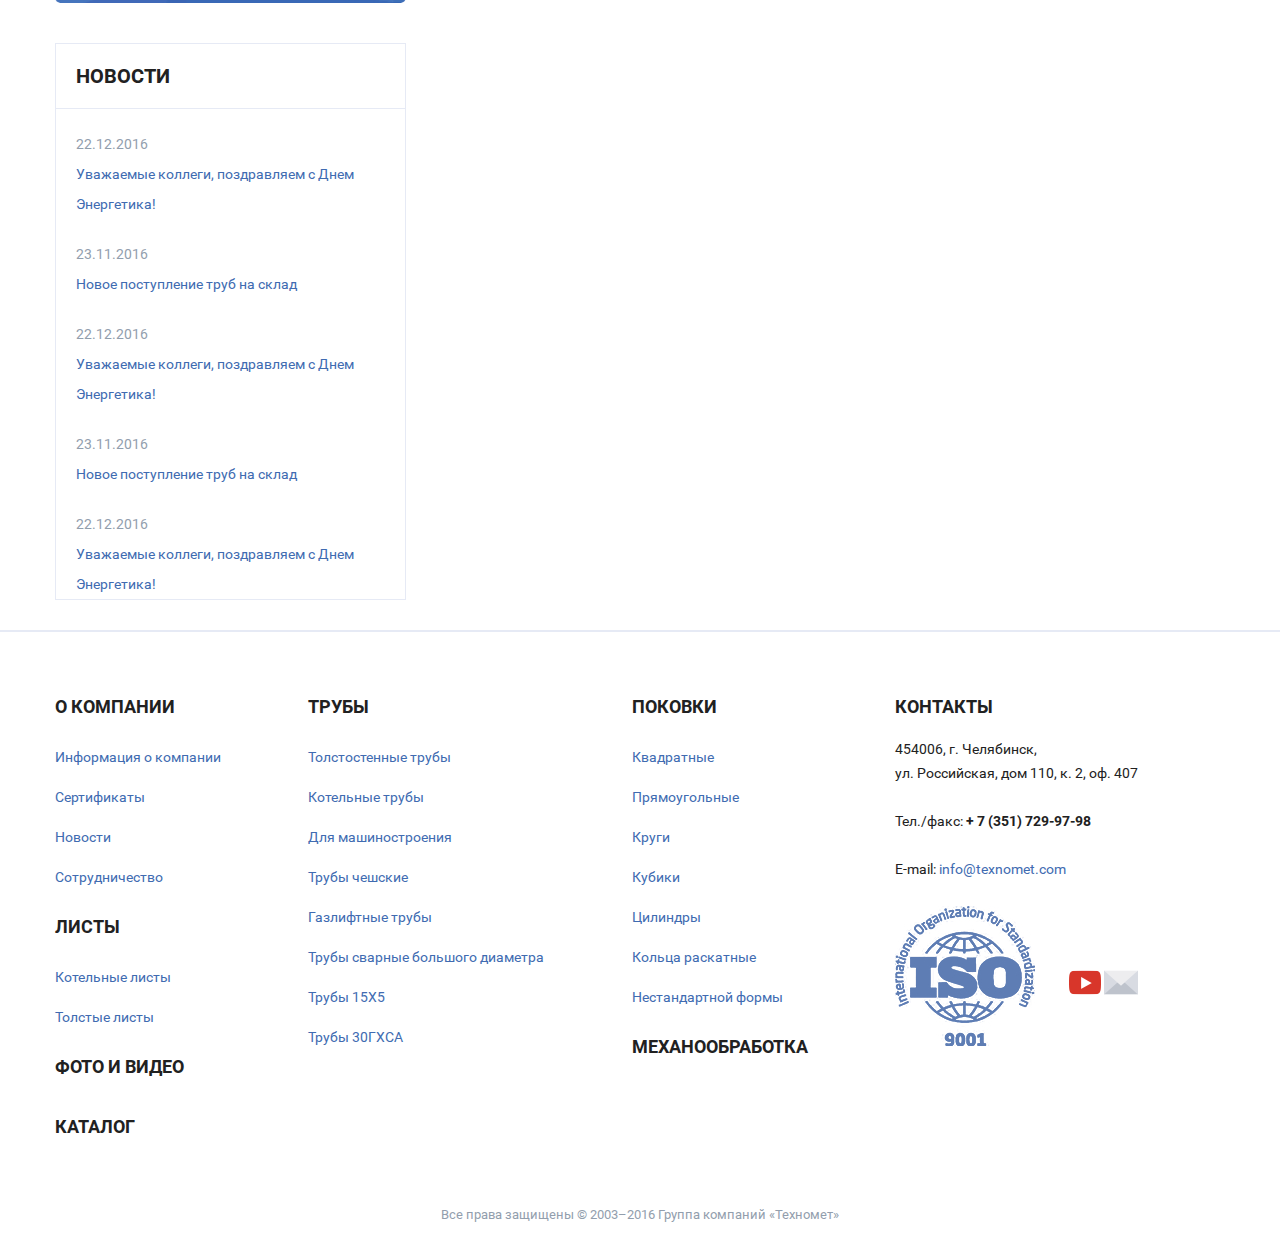
<file: tp_mashinostroenie.html>
<!DOCTYPE html>
<html lang="en">
<head>
	<meta charset="UTF-8">
	<meta name="viewport" content="width=device-width, initial-scale=1.0">
    <meta name="viewport" content="width=device-width, initial-scale=1.0, maximum-scale=1.0, user-scalable=no">
	<title>Texno</title>
	
	<link href="http://fontawesome.io/assets/font-awesome/css/font-awesome.css" rel="stylesheet" type="text/css">
	<link rel="stylesheet" href="css/libs.min.css">
	<link rel="stylesheet" href="css/style.css">
	
	<script  src="js/libs.min.js"></script>
	<script src="js/main.js"></script>
	
</head>
<body>
<header>
	<div class="row">
		<a href="#" class="logo"><img src="img/logo.png" alt=""></a>
		<div class="right">
			<div class="btn">Заявка</div> <br>
			<tel>+ 7 (351) <b>729-97-98</b></tel> <br>
			<a href="mailto:info@texnomet.com">info@texnomet.com</a>
		</div>
	</div>
</header>
<nav>
	<div class="row">
		<div class="burger">
			<span></span>
			<span></span>
			<span></span>
		</div>
		<ul>
			<li><a href="#">Компания</a></li>
			<li><a href="#">Трубы</a></li>
			<li><a href="#">Листы</a></li>
			<li><a href="#">Поковки</a></li>
			<li><a href="#">Услуги</a></li>
			<li><a href="#">Контакты</a></li>
		</ul>
	</div>
</nav>

<div class="main row">
	<div class="search">
		<select class="diameter">
			<option>Диаметр</option>
			<option>Диаметр</option>
		</select>
		<select class="wall">
			<option>Стенка</option>
			<option>Стенка</option>
		</select>
		<select class="mark">
			<option>Марка стали</option>
			<option>Марка стали</option>
		</select>
		<input type="submit" value="Искать на складе" class="btn">
	</div>
	<div class="bread">
		<a href="#">Главная</a> / 
		<a href="#">Трубы</a> / 
		<b>Трубы для машиностроения 12ХН3А</b>
	</div>
	
	<div class="container">
		<div class="content">
			<h2>Трубы для машиностроения 12хн3а</h2>
			<h3>Почему нужно купить у нас:</h3>
			<ul>
				<li>Отгружаем со склада и под заказ трубы сталь 12ХН3А по ГОСТ 8732-78, ГОСТ 53383-2009,  ТУ 14-3Р-51-2001 и ТУ 14-3Р-46-2001. </li>
				<li>Гарантируем своевременную поставку и возможность отгрузить трубу из наличия.</li>
				<li>Постоянно пополняемое складское наличие трубы сталь 12ХН3А составляет свыше 150 тн. </li>
			</ul>
			<b style="font-size: 16px;">
				Наличие интересующих толстостенных труб на складе Вы можете уточнить у менеджеров компании или воспользоваться онлайн сервисом «<a href="#">Поиск трубы на складе</a>».
			</b>
			<br>
			<div class="docs">
				<div>
					<a href="#">
						<img src="img/icon-excel.svg" alt="">
						Скачать прайс
					</a>
				</div>
				<div>
					<a href="#">
						<img src="img/icon-doc.svg" alt="">
						Скачать документ
					</a>
				</div>
				<div>
					<a href="#">
						<img src="img/icon-audio.svg" alt="">
						Прослушать аудио-файл
					</a>
				</div>
			</div>
			<br>
			<ul class="block_borders block_borders_big">
				<li><a href="#">Мехобработка</a></li>
				<li><a href="#">Мехобработка</a></li>
				<li><a href="#">Мехобработка</a></li>
				<li><a href="#">Мехобработка</a></li>
				<li><a href="#">Мехобработка</a></li>
				<li><a href="#">Мехобработка</a></li>
				<li><a href="#">Мехобработка</a></li>
				<li><a href="#">Мехобработка</a></li>
				<li><a href="#">Мехобработка</a></li>
				<li><a href="#">Мехобработка</a></li>
				<li><a href="#">Мехобработка</a></li>
				<li><a href="#">Мехобработка</a></li>
				<li><a href="#">Мехобработка</a></li>
				<li><a href="#">Мехобработка</a></li>
			</ul>
			
			<h3>Изготавливаем детали из стали 12ХН3А</h3>
			
			<div class="catalog_list">
				<div class="catalog_item">
					<div class="img_item">
						<img src="img/tov1.png" alt="">
					</div>
					<div class="name">Оси</div>
					<a class="btn">Заказать</a>
				</div>
				<div class="catalog_item">
					<div class="img_item">
						<img src="img/tov2.png" alt="">
					</div>
					<div class="name">Валы</div>
					<a class="btn">Заказать</a>
				</div>
				<div class="catalog_item">
					<div class="img_item">
						<img src="img/tov3.png" alt="">
					</div>
					<div class="name">Валшестерни</div>
					<a class="btn">Заказать</a>
				</div>
				<div class="catalog_item">
					<div class="img_item">
						<img src="img/tov4.png" alt="">
					</div>
					<div class="name">Плунжеры</div>
					<a class="btn">Заказать</a>
				</div>
			</div>
			
		</div>
		<div class="sidebar">
			
			<ul class="nav">
				<li><a href="#">Толстостенные трубы</a></li>
				<li><a href="#">Котельные трубы</a></li>
				<li><a href="#">Газлифтные трубы</a></li>
				<li><a href="#">Трубы сварные большого диаметра</a></li>
				<li class="active">
					<a href="#">Трубы для машиностроения</a>
					<i class="fa fa-angle-right" aria-hidden="true"></i>
					<div class="senond_nav">
						<a href="#">Сталь 12ХН3А</a> <br>
						<a href="#">Сталь 20Х</a><br>
						<a href="#">Сталь 20Х2МА</a><br>
						<a href="#">Сталь 20Х3МВФ</a><br>
						<a href="#">Сталь 30Х</a><br>
						<a href="#">Сталь 30ХА</a><br>
						<a href="#">Сталь 30ХГСА</a><br>
						<a href="#">Сталь 30ХН3А</a><br>
						<a href="#">Сталь 33ХС</a><br>
						<a href="#">Сталь 35</a><br>
						<a href="#">Сталь 38Х2МЮА</a><br>
						<a href="#">Сталь 40Х</a><br>
						<a href="#">Сталь 40ХН</a><br>
						<a href="#">Сталь 40ХН2МА</a><br>
						<a href="#">Сталь 45</a>
					</div>
				</li>
			</ul>
			
			<div class="special">
				<h3>Спецпредложения</h3>
				<p><a href="#">Труба 12Х1МФ <br> в наличии</a></p>
			</div>
			
			<div class="widget_news">
				<h3>Новости</h3>
				<ul>
					<li>
						<span>22.12.2016</span>
						<a href="#">Уважаемые коллеги, поздравляем с Днем Энергетика!</a>
					</li>
					<li>
						<span>23.11.2016</span>
						<a href="#">Новое поступление труб на склад</a>
					</li>
					<li>
						<span>22.12.2016</span>
						<a href="#">Уважаемые коллеги, поздравляем с Днем Энергетика!</a>
					</li>
					<li>
						<span>23.11.2016</span>
						<a href="#">Новое поступление труб на склад</a>
					</li>
					<li>
						<span>22.12.2016</span>
						<a href="#">Уважаемые коллеги, поздравляем с Днем Энергетика!</a>
					</li>
				</ul>
			</div> 
			
		</div>
	</div>
	
</div>


<footer>
	<div class="row">
		<ul>
			<li><h3><a href="#">О компании</a></h3></li>
			<li><a href="#">Информация о компании</a></li>
			<li><a href="#">Сертификаты</a></li>
			<li><a href="#">Новости</a></li>
			<li><a href="#">Сотрудничество</a></li>
			<li><h3><a href="#">Листы</a></h3></li>
			<li><a href="#">Котельные листы</a></li>
			<li><a href="#">Толстые листы</a></li>
			<li><h3><a href="#">Фото и видео</a></h3></li>
			<li><h3><a href="#">Каталог</a></h3></li>
		</ul>
		<ul>
			<li><h3><a href="#">Трубы</a></h3></li>
			<li><a href="#">Толстостенные трубы</a></li>
			<li><a href="#">Котельные трубы</a></li>
			<li><a href="#">Для машиностроения</a></li>
			<li><a href="#">Трубы чешские</a></li>
			<li><a href="#">Газлифтные трубы</a></li>
			<li><a href="#">Трубы сварные большого диаметра</a></li>
			<li><a href="#">Трубы 15X5</a></li>
			<li><a href="#">Трубы 30ГХСА</a></li>
		</ul>
		<ul>
			<li><h3>Поковки</h3></li>
			<li><a href="#">Квадратные</a></li>
			<li><a href="#">Прямоугольные</a></li>
			<li><a href="#">Круги</a></li>
			<li><a href="#">Кубики</a></li>
			<li><a href="#">Цилиндры</a></li>
			<li><a href="#">Кольца раскатные</a></li>
			<li><a href="#">Нестандартной формы</a></li>
			<li><h3><a href="#">Механообработка</a></h3></li>
		</ul>
		<ul>
			<li><h3><a href="#">Контакты</a></h3></li>
			<li class="adress_footer">454006, г. Челябинск,<br> ул. Российская, дом 110, к. 2, оф. 407
			<br>
			<br>
			Тел./факс: <b>+ 7 (351) 729-97-98</b>
			<br>
			<br>
			E-mail: <a href="#">info@texnomet.com</a></li>
			<li>
				<div class="iso">
					<img src="img/iso.jpg" alt="">
					<div class="f_link">
						<a href="#"><img src="img/youtube.png" alt=""></a>
						<a href="#"><img src="img/email.png" alt=""></a>
					</div>
				</div>
			</li>
		</ul>
	</div>
</footer>
<div class="copirait">
	Все права защищены © 2003–2016 Группа компаний «Техномет»
</div>

</body>
</html>
</file>
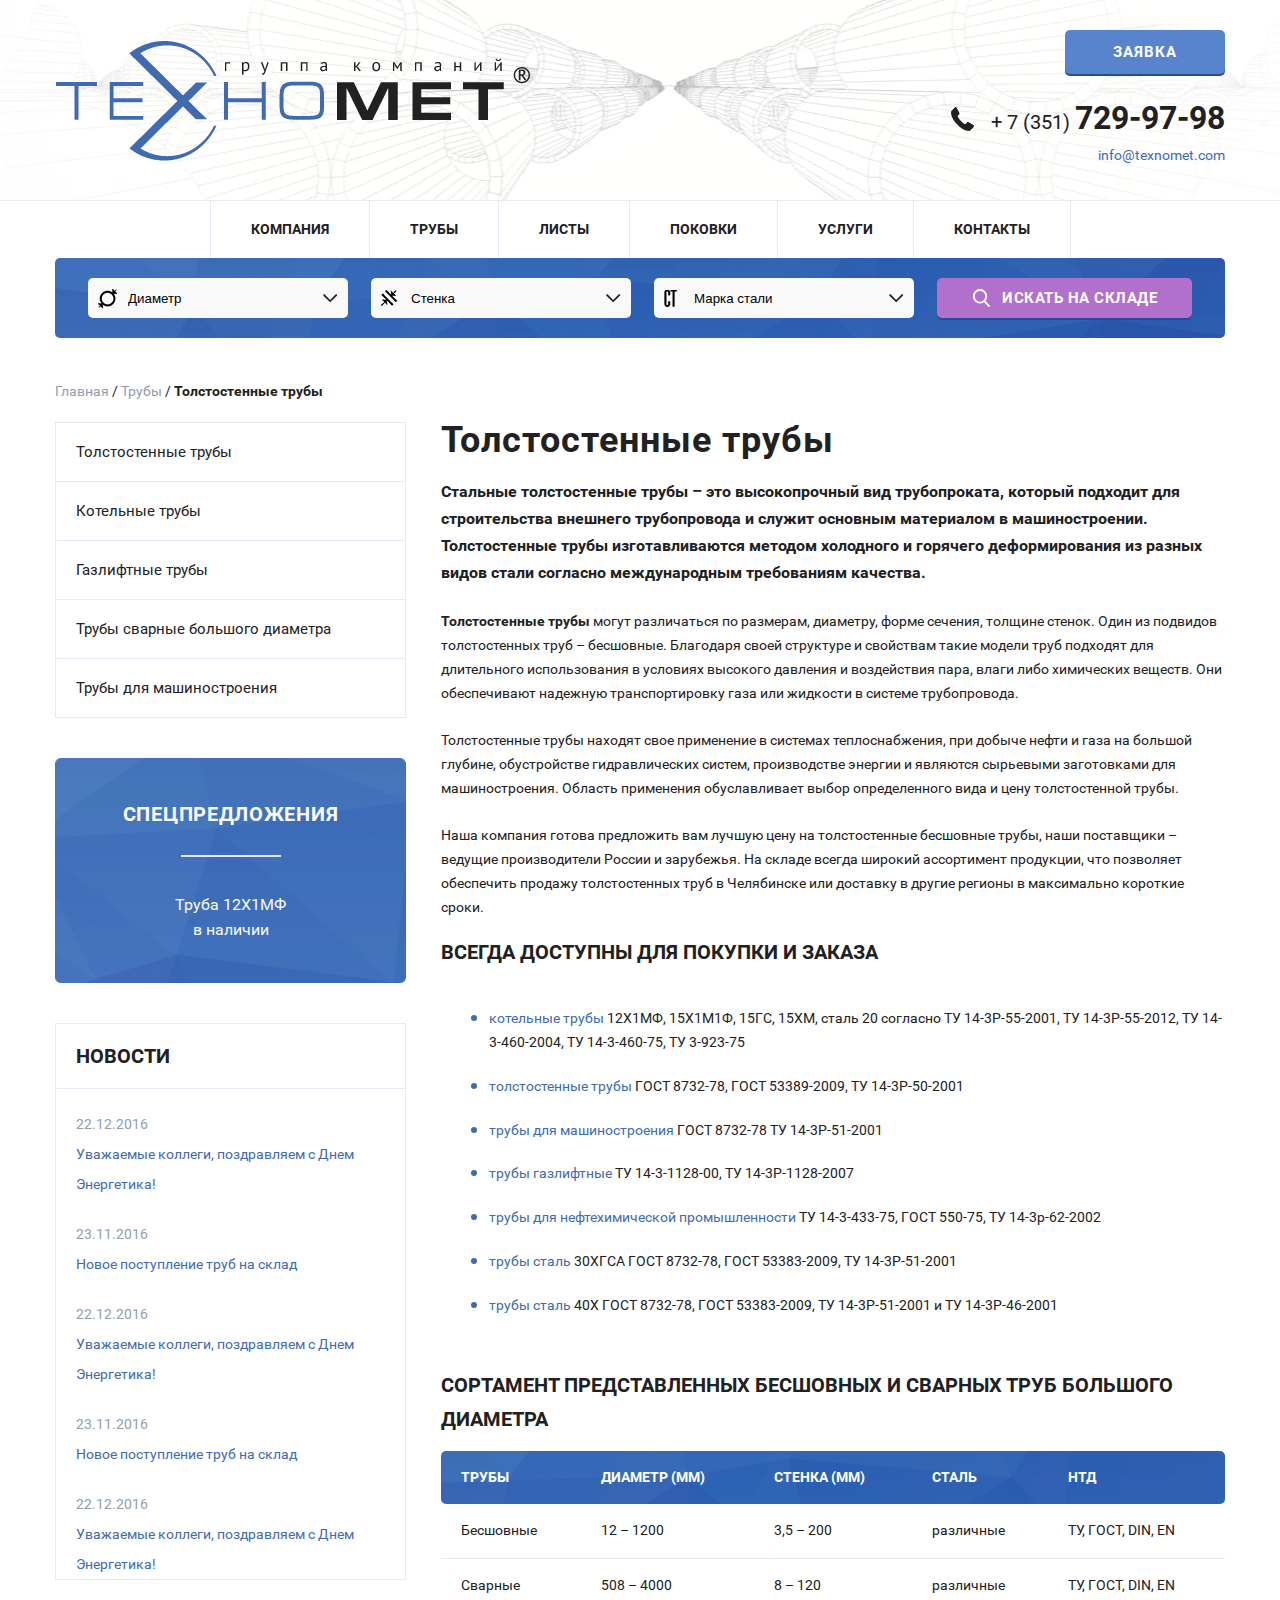
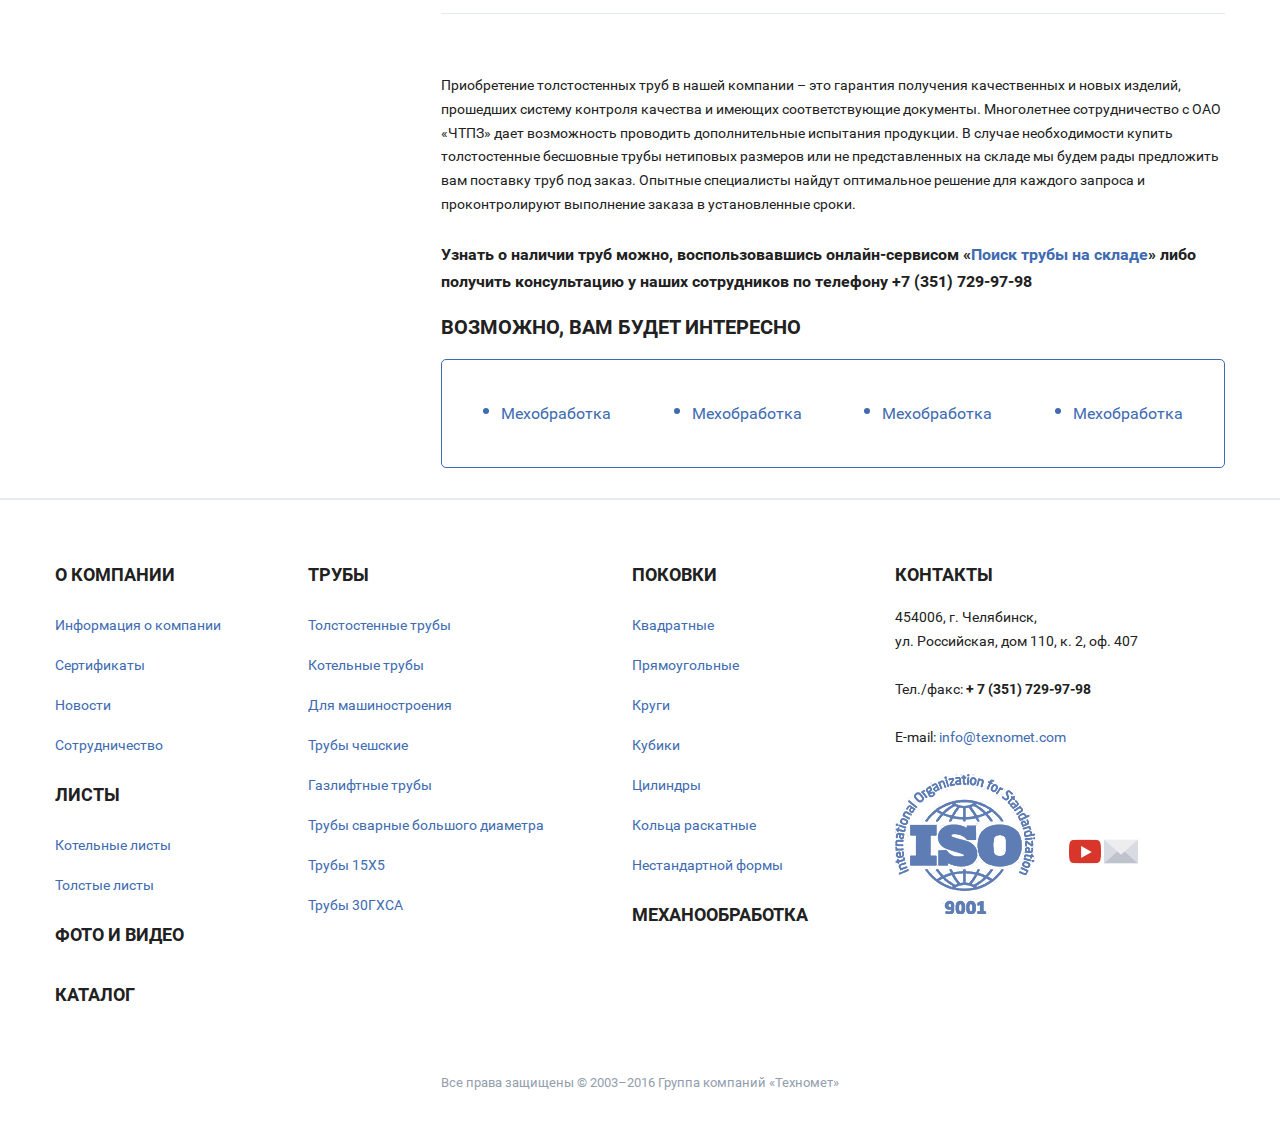
<file: tp_tolstue.html>
<!DOCTYPE html>
<html lang="en">
<head>
	<meta charset="UTF-8">
	<meta name="viewport" content="width=device-width, initial-scale=1.0">
    <meta name="viewport" content="width=device-width, initial-scale=1.0, maximum-scale=1.0, user-scalable=no">
	<title>Texno</title>
	
	<link href="http://fontawesome.io/assets/font-awesome/css/font-awesome.css" rel="stylesheet" type="text/css">
	<link rel="stylesheet" href="css/libs.min.css">
	<link rel="stylesheet" href="css/style.css">
	
	<script  src="js/libs.min.js"></script>
	<script src="js/main.js"></script>
	
</head>
<body>
<header>
	<div class="row">
		<a href="#" class="logo"><img src="img/logo.png" alt=""></a>
		<div class="right">
			<div class="btn">Заявка</div> <br>
			<tel>+ 7 (351) <b>729-97-98</b></tel> <br>
			<a href="mailto:info@texnomet.com">info@texnomet.com</a>
		</div>
	</div>
</header>
<nav>
	<div class="row">
		<div class="burger">
			<span></span>
			<span></span>
			<span></span>
		</div>
		<ul>
			<li><a href="#">Компания</a></li>
			<li><a href="#">Трубы</a></li>
			<li><a href="#">Листы</a></li>
			<li><a href="#">Поковки</a></li>
			<li><a href="#">Услуги</a></li>
			<li><a href="#">Контакты</a></li>
		</ul>
	</div>
</nav>

<div class="main row">
	<div class="search">
		<select class="diameter">
			<option>Диаметр</option>
			<option>Диаметр</option>
		</select>
		<select class="wall">
			<option>Стенка</option>
			<option>Стенка</option>
		</select>
		<select class="mark">
			<option>Марка стали</option>
			<option>Марка стали</option>
		</select>
		<input type="submit" value="Искать на складе" class="btn">
	</div>
	<div class="bread">
		<a href="#">Главная</a> / 
		<a href="#">Трубы</a> / 
		<b>Толстостенные трубы</b>
	</div>
	
	<div class="container">
		<div class="content">
			<h2>Толстостенные трубы</h2>
			
			<b style="font-size: 16px;">Стальные толстостенные трубы – это высокопрочный вид трубопроката, который подходит для строительства внешнего трубопровода и служит основным  материалом в машиностроении. Толстостенные трубы изготавливаются методом холодного и горячего деформирования из разных видов стали согласно международным требованиям качества.</b>
			<br><br>
			<b>Толстостенные трубы</b> могут различаться по размерам, диаметру, форме сечения, толщине стенок. Один из подвидов толстостенных труб – бесшовные. Благодаря своей структуре и свойствам такие модели труб подходят для длительного использования в условиях высокого давления и воздействия пара, влаги либо химических веществ. Они обеспечивают надежную транспортировку газа или жидкости в системе трубопровода.
			<br><br>
			Толстостенные трубы находят свое применение в системах теплоснабжения, при добыче нефти и газа на большой глубине, обустройстве гидравлических систем, производстве энергии и являются сырьевыми заготовками для машиностроения. Область применения обуславливает выбор определенного вида и цену толстостенной трубы.
			<br><br>Наша компания готова предложить вам лучшую цену на толстостенные бесшовные трубы, наши поставщики – ведущие производители России и зарубежья. На складе всегда широкий ассортимент продукции, что позволяет обеспечить продажу толстостенных труб в Челябинске или доставку в другие регионы в максимально короткие сроки.
			<h3>ВСЕГДА ДОСТУПНЫ ДЛЯ ПОКУПКИ И ЗАКАЗА</h3>
			<br>
			<ul>
				<li><a href="#">котельные трубы</a> 12Х1МФ, 15Х1М1Ф, 15ГС, 15ХМ, сталь 20 согласно ТУ 14-3Р-55-2001, ТУ 14-3Р-55-2012, ТУ 14-3-460-2004, ТУ 14-3-460-75, ТУ 3-923-75</li>
				<li><a href="#">толстостенные трубы</a>  ГОСТ 8732-78, ГОСТ 53389-2009, ТУ 14-3Р-50-2001</li>
				<li><a href="#">трубы для машиностроения</a> ГОСТ 8732-78 ТУ 14-3Р-51-2001</li>
				<li><a href="#">трубы газлифтные</a> ТУ 14-3-1128-00, ТУ 14-3Р-1128-2007</li>
				<li><a href="#">трубы для нефтехимической промышленности</a> ТУ 14-3-433-75, ГОСТ 550-75, ТУ 14-3р-62-2002</li>
				<li><a href="#">трубы сталь</a> 30ХГСА ГОСТ 8732-78, ГОСТ 53383-2009, ТУ 14-3Р-51-2001</li>
				<li><a href="#">трубы сталь</a> 40Х ГОСТ 8732-78, ГОСТ 53383-2009, ТУ 14-3Р-51-2001 и ТУ 14-3Р-46-2001</li>
			</ul>
			<h3>СОРТАМЕНТ ПРЕДСТАВЛЕННЫХ БЕСШОВНЫХ И СВАРНЫХ ТРУБ БОЛЬШОГО ДИАМЕТРА</h3>
			<div class="table">
				<table>
					<thead>
						<tr>
							<td>Трубы</td>
							<td>Диаметр (мм)</td>
							<td>Стенка (мм)	</td>
							<td>Сталь</td>
							<td>НТД</td>
						</tr>
					</thead>
					<tbody>
						<tr>
							<td>Бесшовные</td>
							<td>12 – 1200</td>
							<td>3,5 – 200</td>
							<td>различные</td>
							<td>ТУ, ГОСТ, DIN, EN</td>
						</tr>
						<tr>
							<td>Сварные</td>
							<td>508 – 4000</td>
							<td>8 – 120	</td>
							<td>различные</td>
							<td>ТУ, ГОСТ, DIN, EN</td>
						</tr>
					</tbody>
				</table>
			</div>
			Приобретение толстостенных труб в нашей компании – это гарантия получения качественных и новых изделий, прошедших систему контроля качества и имеющих соответствующие документы. Многолетнее сотрудничество с ОАО «ЧТПЗ» дает возможность проводить дополнительные испытания продукции. В случае необходимости купить толстостенные бесшовные трубы нетиповых размеров или не представленных на складе мы будем рады предложить вам поставку труб под заказ. Опытные специалисты найдут оптимальное решение для каждого запроса и проконтролируют выполнение заказа в установленные сроки.
			<br>
			<br>
			<b  style="font-size: 16px;">Узнать о наличии труб можно, воспользовавшись онлайн-сервисом «<a href="#">Поиск трубы на складе</a>» либо получить консультацию у наших сотрудников по телефону +7 (351) 729-97-98</b>
			<h3>Возможно, вам будет интересно</h3>
			<ul class="block_borders">
				<li><a href="#">Мехобработка</a></li>
				<li><a href="#">Мехобработка</a></li>
				<li><a href="#">Мехобработка</a></li>
				<li><a href="#">Мехобработка</a></li>
			</ul>
		</div>
		<div class="sidebar">
			
			<ul class="nav">
				<li><a href="#">Толстостенные трубы</a></li>
				<li><a href="#">Котельные трубы</a></li>
				<li><a href="#">Газлифтные трубы</a></li>
				<li><a href="#">Трубы сварные большого диаметра</a></li>
				<li>
					<a href="#">Трубы для машиностроения</a>
					<i class="fa fa-angle-right" aria-hidden="true"></i>
					<div class="senond_nav">
						<a href="#">Сталь 12ХН3А</a> <br>
						<a href="#">Сталь 20Х</a><br>
						<a href="#">Сталь 20Х2МА</a><br>
						<a href="#">Сталь 20Х3МВФ</a><br>
						<a href="#">Сталь 30Х</a><br>
						<a href="#">Сталь 30ХА</a><br>
						<a href="#">Сталь 30ХГСА</a><br>
						<a href="#">Сталь 30ХН3А</a><br>
						<a href="#">Сталь 33ХС</a><br>
						<a href="#">Сталь 35</a><br>
						<a href="#">Сталь 38Х2МЮА</a><br>
						<a href="#">Сталь 40Х</a><br>
						<a href="#">Сталь 40ХН</a><br>
						<a href="#">Сталь 40ХН2МА</a><br>
						<a href="#">Сталь 45</a>
					</div>
				</li>
			</ul>
			
			<div class="special">
				<h3>Спецпредложения</h3>
				<p><a href="#">Труба 12Х1МФ <br> в наличии</a></p>
			</div>
			
			<div class="widget_news">
				<h3>Новости</h3>
				<ul>
					<li>
						<span>22.12.2016</span>
						<a href="#">Уважаемые коллеги, поздравляем с Днем Энергетика!</a>
					</li>
					<li>
						<span>23.11.2016</span>
						<a href="#">Новое поступление труб на склад</a>
					</li>
					<li>
						<span>22.12.2016</span>
						<a href="#">Уважаемые коллеги, поздравляем с Днем Энергетика!</a>
					</li>
					<li>
						<span>23.11.2016</span>
						<a href="#">Новое поступление труб на склад</a>
					</li>
					<li>
						<span>22.12.2016</span>
						<a href="#">Уважаемые коллеги, поздравляем с Днем Энергетика!</a>
					</li>
				</ul>
			</div> 
			
		</div>
	</div>
	
</div>


<footer>
	<div class="row">
		<ul>
			<li><h3><a href="#">О компании</a></h3></li>
			<li><a href="#">Информация о компании</a></li>
			<li><a href="#">Сертификаты</a></li>
			<li><a href="#">Новости</a></li>
			<li><a href="#">Сотрудничество</a></li>
			<li><h3><a href="#">Листы</a></h3></li>
			<li><a href="#">Котельные листы</a></li>
			<li><a href="#">Толстые листы</a></li>
			<li><h3><a href="#">Фото и видео</a></h3></li>
			<li><h3><a href="#">Каталог</a></h3></li>
		</ul>
		<ul>
			<li><h3><a href="#">Трубы</a></h3></li>
			<li><a href="#">Толстостенные трубы</a></li>
			<li><a href="#">Котельные трубы</a></li>
			<li><a href="#">Для машиностроения</a></li>
			<li><a href="#">Трубы чешские</a></li>
			<li><a href="#">Газлифтные трубы</a></li>
			<li><a href="#">Трубы сварные большого диаметра</a></li>
			<li><a href="#">Трубы 15X5</a></li>
			<li><a href="#">Трубы 30ГХСА</a></li>
		</ul>
		<ul>
			<li><h3>Поковки</h3></li>
			<li><a href="#">Квадратные</a></li>
			<li><a href="#">Прямоугольные</a></li>
			<li><a href="#">Круги</a></li>
			<li><a href="#">Кубики</a></li>
			<li><a href="#">Цилиндры</a></li>
			<li><a href="#">Кольца раскатные</a></li>
			<li><a href="#">Нестандартной формы</a></li>
			<li><h3><a href="#">Механообработка</a></h3></li>
		</ul>
		<ul>
			<li><h3><a href="#">Контакты</a></h3></li>
			<li class="adress_footer">454006, г. Челябинск,<br> ул. Российская, дом 110, к. 2, оф. 407
			<br>
			<br>
			Тел./факс: <b>+ 7 (351) 729-97-98</b>
			<br>
			<br>
			E-mail: <a href="#">info@texnomet.com</a></li>
			<li>
				<div class="iso">
					<img src="img/iso.jpg" alt="">
					<div class="f_link">
						<a href="#"><img src="img/youtube.png" alt=""></a>
						<a href="#"><img src="img/email.png" alt=""></a>
					</div>
				</div>
			</li>
		</ul>
	</div>
</footer>
<div class="copirait">
	Все права защищены © 2003–2016 Группа компаний «Техномет»
</div>

</body>
</html>
</file>
<file: css/style.css>
@charset "UTF-8";
html, body, p, h1, h2, h3, h4, ul, article, figure {
  padding: 0;
  margin: 0;
  font-weight: normal; }

body {
  line-height: 1.2;
  font-size: 14px;
  font-family: rr;
  width: 100%;
  overflow-x: hidden; }

a,
.btn,
button,
button:before,
button:after {
  text-decoration: none;
  -webkit-transition: all 0.15s ease-in-out;
  transition: all 0.15s ease-in-out;
  cursor: pointer;
  outline: none; }

img {
  max-width: 100%;
  max-height: 100%; }

ul {
  list-style: none; }

.btn,
input,
textarea,
button {
  outline: none; }

.row {
  position: relative;
  width: 1340px;
  margin: 0 auto;
  height: 100%; }
  .row:after {
    display: block;
    content: '';
    clear: both; }

/*
@font-face {
	font-family: pnr;
    src: url('../fonts/f.eot');
    src: url('../fonts/f.eot?#iefix') format('embedded-opentype'),
    url('../fonts/f.woff') format('woff'),
    url('../fonts/f.ttf') format('truetype');
    font-weight: normal;
    font-style: normal;
 }
*/
@font-face {
  font-family: rr;
  src: url("../fonts/Roboto-Regular.ttf"); }

@font-face {
  font-family: 'rb';
  src: url("../fonts/Roboto-Bold.ttf"); }

@-webkit-keyframes tl {
  0% {
    top: -0.5px;
    left: -0.5px;
    opacity: 0.9; }
  20% {
    top: -7px;
    left: -7px;
    opacity: 1; }
  40% {
    top: -7px;
    left: 5px; }
  60% {
    top: 5px;
    left: 5px; }
  80% {
    top: 5px;
    left: -7px;
    opacity: 1; }
  to {
    top: -0.5px;
    left: -0.5px;
    opacity: 0.1; } }

@keyframes tl {
  0% {
    top: -0.5px;
    left: -0.5px;
    opacity: 0.9; }
  20% {
    top: -7px;
    left: -7px;
    opacity: 1; }
  40% {
    top: -7px;
    left: 5px; }
  60% {
    top: 5px;
    left: 5px; }
  80% {
    top: 5px;
    left: -7px;
    opacity: 1; }
  to {
    top: -0.5px;
    left: -0.5px;
    opacity: 0.1; } }

@-webkit-keyframes bl {
  0% {
    top: -0.5px;
    left: -0.5px;
    opacity: 0.9; }
  20% {
    top: 5px;
    left: 5px;
    opacity: 1; }
  40% {
    top: 5px;
    left: -7px; }
  60% {
    top: -7px;
    left: -7px; }
  80% {
    top: -7px;
    left: 5px;
    opacity: 1; }
  to {
    top: -0.5px;
    left: -0.5px;
    opacity: 0.1; } }

@keyframes bl {
  0% {
    top: -0.5px;
    left: -0.5px;
    opacity: 0.9; }
  20% {
    top: 5px;
    left: 5px;
    opacity: 1; }
  40% {
    top: 5px;
    left: -7px; }
  60% {
    top: -7px;
    left: -7px; }
  80% {
    top: -7px;
    left: 5px;
    opacity: 1; }
  to {
    top: -0.5px;
    left: -0.5px;
    opacity: 0.1; } }

input,
textarea,
button {
  outline: none;
  font-size: 16px;
  font-family: rr; }

.btn {
  padding: 13px 0;
  border: none;
  -webkit-box-shadow: 0 2px 0 #294a95;
          box-shadow: 0 2px 0 #294a95;
  -webkit-border-radius: 5px;
          border-radius: 5px;
  background-color: #5884cd;
  text-align: center;
  color: #ffffff;
  font-family: rb;
  font-size: 15px;
  text-transform: uppercase;
  letter-spacing: 1px; }
  .btn:hover {
    -webkit-box-shadow: 0 2px 0 #294a95;
            box-shadow: 0 2px 0 #294a95;
    background-color: #548deb; }
  .btn:focus {
    background-color: #294a95;
    -webkit-box-shadow: none;
            box-shadow: none; }

b {
  font-family: rb; }

a {
  color: #406bb1; }
  a:hover {
    text-decoration: underline; }
  a:active {
    color: #406bb1; }

body {
  color: #212121; }

header {
  background: url("../img/header.png") no-repeat center top;
  height: 130px;
  padding: 30px 0 40px; }
  header .logo {
    display: inline-block;
    margin-top: 10px; }
  header .right {
    float: right;
    text-align: right; }
  header .btn {
    display: inline-block;
    width: 160px; }
  header tel {
    font-size: 20px;
    padding-left: 40px;
    display: inline-block;
    margin: 25px 0 10px;
    background: url("../img/icon-phone.svg") no-repeat center left; }
    header tel b {
      font-size: 32px; }

nav {
  border-top: 1px solid #e6eaf5;
  width: 100%; }
  nav ul {
    display: -webkit-flex;
    display: -moz-flex;
    display: -ms-flex;
    display: -o-flex;
    display: -webkit-box;
    display: -ms-flexbox;
    display: flex;
    -webkit-box-pack: center;
    -webkit-justify-content: center;
        -ms-flex-pack: center;
            justify-content: center; }
  nav li {
    padding: 22px 40px;
    font-size: 16px;
    text-transform: uppercase;
    font-family: rb;
    border-right: 1px solid #e6eaf5; }
    nav li:first-child {
      border-left: 1px solid #e6eaf5; }
  nav a {
    color: #212121; }
    nav a:hover {
      color: #406bb1;
      text-decoration: none; }

.search {
  height: 40px;
  padding: 20px 0;
  background: url("../img/polygon-bg.jpg") no-repeat center;
  -webkit-border-radius: 5px;
          border-radius: 5px;
  text-align: center;
  margin-bottom: 45px; }
  .search .btn {
    font-size: 15px;
    padding: 0 35px 0 65px;
    background-color: #B270CD;
    background-image: url("../img/icon-loupe.svg");
    background-repeat: no-repeat;
    background-position: center left 35px;
    display: inline-block;
    height: 40px;
    letter-spacing: 0.5px; }
    .search .btn:hover {
      background-color: #B24ACD; }

select {
  height: 40px;
  padding: 0 40px;
  background: url("../img/icon-arrow.svg") no-repeat center right 10px;
  border: none;
  -webkit-border-radius: 5px;
          border-radius: 5px;
  background-color: #f9f9f9;
  -moz-appearance: none;
  -ms-appearance: none;
  -webkit-appearance: none !important;
          appearance: none !important;
  width: 260px;
  margin-right: 20px; }

select::-ms-expand {
  display: none; }

.diameter {
  background: url("../img/icon-arrow.svg") no-repeat center right 10px, url("../img/diameter.png") no-repeat center left 10px;
  background-color: #f9f9f9; }

.wall {
  background: url("../img/icon-arrow.svg") no-repeat center right 10px, url("../img/wall.png") no-repeat center left 10px;
  background-color: #f9f9f9; }

.mark {
  background: url("../img/icon-arrow.svg") no-repeat center right 10px, url("../img/steal.png") no-repeat center left 10px;
  background-color: #f9f9f9; }

h2 {
  color: #212121;
  font-size: 44px;
  padding-bottom: 20px;
  font-family: rb;
  letter-spacing: 1px;
  line-height: 1; }

.bread {
  color: #212121;
  margin-bottom: 22px; }
  .bread a {
    color: #929ead; }

.container {
  padding-bottom: 30px; }
  .container:after {
    content: '';
    display: block;
    clear: both; }

.content {
  float: right;
  width: 1000px;
  line-height: 1.7; }
  .content:after {
    content: '';
    display: block;
    clear: both; }
  .content h3 {
    font-size: 24px;
    text-transform: uppercase;
    padding: 20px 0;
    font-family: rb; }
    .content h3:first-child {
      padding-top: 10px; }
  .content ul {
    padding: 0 0 15px 60px; }
  .content li {
    position: relative;
    padding: 0 0 25px 18px; }
    .content li:before {
      content: '';
      display: block;
      position: absolute;
      top: 8px;
      left: 0;
      background-color: #406bb1;
      height: 6px;
      width: 6px;
      -webkit-border-radius: 100%;
              border-radius: 100%; }
  .content table {
    border-collapse: collapse;
    width: 100%;
    margin-bottom: 60px; }
    .content table td {
      padding: 22px 40px; }
    .content table thead {
      text-transform: uppercase;
      font-family: rb;
      color: #fff;
      background: url("../img/polygon-bg.jpg") no-repeat center; }
      .content table thead td:first-child {
        -webkit-border-radius: 5px 0 0 5px;
                border-radius: 5px 0 0 5px; }
      .content table thead td:last-child {
        -webkit-border-radius: 0 5px 5px 0;
                border-radius: 0 5px 5px 0; }
    .content table tbody td {
      border-bottom: 1px solid #e6eaf5; }
  .content .block_borders,
  .content ul.block_borders {
    -webkit-border-radius: 5px;
            border-radius: 5px;
    border: 1px solid #406bb1;
    position: relative;
    display: -webkit-flex;
    display: -moz-flex;
    display: -ms-flex;
    display: -o-flex;
    display: -webkit-box;
    display: -ms-flexbox;
    display: flex;
    -webkit-justify-content: space-around;
        -ms-flex-pack: distribute;
            justify-content: space-around;
    padding: 40px 10px 25px;
    font-size: 16px;
    -webkit-flex-wrap: wrap;
        -ms-flex-wrap: wrap;
            flex-wrap: wrap; }
    .content .block_borders:before, .content .block_borders:after,
    .content ul.block_borders:before,
    .content ul.block_borders:after {
      content: '';
      position: absolute;
      top: -0.5px;
      left: -0.5px;
      -webkit-border-radius: 5px;
              border-radius: 5px;
      border: 2px solid #406bb1;
      width: 100%;
      height: 100%;
      z-index: -1;
      opacity: 0; }
    .content .block_borders:hover:before,
    .content ul.block_borders:hover:before {
      -webkit-animation: tl  5s infinite ease-in-out;
              animation: tl  5s infinite ease-in-out; }
    .content .block_borders:hover:after,
    .content ul.block_borders:hover:after {
      -webkit-animation: bl  5s infinite ease-in-out;
              animation: bl  5s infinite ease-in-out; }
    .content .block_borders li,
    .content ul.block_borders li {
      padding: 0 0 15px 18px;
      margin: 0 5px; }
  .content figure img {
    float: left;
    width: 42%; }
  .content figure figcaption {
    display: block;
    float: right;
    width: 55%; }
  .content figure:after {
    content: '';
    display: block;
    clear: both; }

.block_borders_big:after {
  z-index: -1;
  position: absolute;
  top: 8px;
  left: -8px;
  content: '';
  display: block;
  width: 100%;
  height: 100%;
  -webkit-border-radius: 5px;
          border-radius: 5px;
  border: 1px solid #406bb1; }

.sidebar {
  float: left;
  width: 300px; }
  .sidebar .nav {
    margin-bottom: 40px; }
    .sidebar .nav li {
      padding: 20px;
      font-size: 16px;
      border: 1px solid #e6eaf5;
      position: relative; }
      .sidebar .nav li:not(:last-child) {
        border-bottom: none; }
      .sidebar .nav li.active .senond_nav {
        display: block; }
    .sidebar .nav .active a,
    .sidebar .nav .active .senond_nav a.active {
      color: #406bb1; }
    .sidebar .nav .active .senond_nav a {
      color: #212121; }
      .sidebar .nav .active .senond_nav a:hover {
        color: #406bb1;
        text-decoration: none; }
    .sidebar .nav .senond_nav {
      padding: 20px 10px 0px 40px;
      line-height: 40px;
      display: none; }
    .sidebar .nav a {
      color: #212121; }
      .sidebar .nav a:hover {
        color: #406bb1; }
    .sidebar .nav i {
      float: right;
      font-size: 24px;
      position: absolute;
      top: 18px;
      right: 15px;
      cursor: pointer; }
      .sidebar .nav i:hover {
        color: #406bb1; }
    .sidebar .nav .active i {
      color: #406bb1;
      -webkit-transform: rotate(90deg);
          -ms-transform: rotate(90deg);
              transform: rotate(90deg);
      -webkit-transition: all 0.15s ease-in-out;
      transition: all 0.15s ease-in-out; }

.special {
  background: url("../img/polygon-bg2.jpg") no-repeat center;
  background-size: 100% 100%;
  -webkit-border-radius: 5px;
          border-radius: 5px;
  padding: 40px 20px;
  color: #fff;
  text-align: center;
  color: #f9f9f9;
  font-size: 16px;
  line-height: 1.6;
  margin-bottom: 40px; }
  .special h3 {
    font-size: 20px;
    margin-bottom: 35px;
    position: relative;
    text-transform: uppercase;
    font-family: rb;
    letter-spacing: 0.7px; }
    .special h3:after {
      content: '';
      display: block;
      margin: 0 auto;
      width: 100px;
      height: 2px;
      background-color: #e6eaf5;
      margin-top: 25px; }
  .special a {
    color: #f9f9f9; }

.widget_news {
  border: 1px solid #e6eaf5; }
  .widget_news h3 {
    padding: 20px;
    text-transform: uppercase;
    font-size: 20px;
    font-family: rb;
    border-bottom: 1px solid #e6eaf5; }
  .widget_news li {
    padding: 20px 20px 0;
    line-height: 30px; }
  .widget_news span {
    display: block;
    color: #929ead; }

footer {
  line-height: 40px;
  padding: 45px 0 50px;
  border-top: 2px solid #e6eaf5; }
  footer .row {
    display: -webkit-flex;
    display: -moz-flex;
    display: -ms-flex;
    display: -o-flex;
    display: -webkit-box;
    display: -ms-flexbox;
    display: flex;
    -webkit-box-pack: justify;
    -webkit-justify-content: space-between;
        -ms-flex-pack: justify;
            justify-content: space-between; }
  footer h3 {
    font-family: rb;
    font-size: 18px;
    text-transform: uppercase;
    padding: 10px 0; }
    footer h3 a {
      color: #212121; }
  footer .adress_footer {
    line-height: 24px; }
  footer .iso {
    padding-right: 80px;
    margin-top: 25px;
    position: relative; }
  footer .f_link {
    width: 77px;
    text-align: right;
    position: absolute;
    top: 50%;
    right: 0;
    margin-top: -13px; }

.copirait {
  color: #929ead;
  font-size: 13px;
  text-align: center;
  padding-bottom: 30px; }

.docs {
  display: -webkit-flex;
  display: -moz-flex;
  display: -ms-flex;
  display: -o-flex;
  display: -webkit-box;
  display: -ms-flexbox;
  display: flex;
  -webkit-box-pack: justify;
  -webkit-justify-content: space-between;
      -ms-flex-pack: justify;
          justify-content: space-between;
  padding: 20px 25px;
  line-height: 48px;
  border-top: 1px solid #e6eaf5;
  border-bottom: 1px solid #e6eaf5;
  margin: 20px 0; }
  .docs img {
    float: left;
    margin-right: 25px; }

.catalog_list {
  display: -webkit-flex;
  display: -moz-flex;
  display: -ms-flex;
  display: -o-flex;
  display: -webkit-box;
  display: -ms-flexbox;
  display: flex;
  -webkit-flex-wrap: wrap;
      -ms-flex-wrap: wrap;
          flex-wrap: wrap;
  -webkit-box-pack: justify;
  -webkit-justify-content: space-between;
      -ms-flex-pack: justify;
          justify-content: space-between;
  text-align: center; }
  .catalog_list .catalog_item {
    -webkit-border-radius: 5px;
            border-radius: 5px;
    border: 1px solid #e6eaf5;
    background-color: #ffffff;
    width: 19%;
    padding: 40px 2%;
    margin-bottom: 20px; }
  .catalog_list .img_item {
    width: 100%;
    max-width: 150px;
    margin: 0 auto 25px; }
  .catalog_list .name {
    font-size: 18px;
    font-family: rb;
    padding: 0 10px 25px; }
  .catalog_list a {
    display: block;
    width: 100%;
    max-width: 160px;
    margin: 0 auto; }
    .catalog_list a:hover {
      text-decoration: none; }

.list_link {
  display: -webkit-flex;
  display: -moz-flex;
  display: -ms-flex;
  display: -o-flex;
  display: -webkit-box;
  display: -ms-flexbox;
  display: flex;
  -webkit-flex-wrap: wrap;
      -ms-flex-wrap: wrap;
          flex-wrap: wrap;
  padding: 15px 0; }
  .list_link div {
    height: 180px;
    width: 31.5%;
    height: 180px;
    margin: 0 20px 20px 0;
    -webkit-border-radius: 5px;
            border-radius: 5px;
    border: 1px solid #406bb1;
    position: relative; }
    .list_link div:nth-child(3n+3) {
      margin-right: 0; }
    .list_link div:before, .list_link div:after {
      content: '';
      position: absolute;
      top: -0.5px;
      left: -0.5px;
      -webkit-border-radius: 5px;
              border-radius: 5px;
      border: 2px solid #406bb1;
      width: 100%;
      height: 100%;
      z-index: -1;
      opacity: 0; }
    .list_link div:hover:before {
      -webkit-animation: tl  5s infinite ease-in-out;
              animation: tl  5s infinite ease-in-out; }
    .list_link div:hover:after {
      -webkit-animation: bl  5s infinite ease-in-out;
              animation: bl  5s infinite ease-in-out; }
  .list_link a {
    display: table;
    vertical-align: middle;
    width: 100%;
    height: 100%;
    padding: 0 15px 0 160px;
    -webkit-box-sizing: border-box;
            box-sizing: border-box;
    background: url("../img/icon-t.svg") no-repeat center left 22px;
    line-height: 30px;
    font-family: rb;
    text-transform: uppercase;
    letter-spacing: 1px; }
  .list_link span {
    display: table-cell;
    vertical-align: middle; }

.certificates {
  display: -webkit-flex;
  display: -moz-flex;
  display: -ms-flex;
  display: -o-flex;
  display: -webkit-box;
  display: -ms-flexbox;
  display: flex;
  -webkit-justify-content: space-around;
      -ms-flex-pack: distribute;
          justify-content: space-around;
  -webkit-flex-wrap: wrap;
      -ms-flex-wrap: wrap;
          flex-wrap: wrap; }
  .certificates div {
    width: 46%;
    margin: 40px 0; }

input[type=text],
input[type=email] {
  height: 40px;
  padding: 0 20px 0 40px; }

input[type=text],
input[type=email],
textarea {
  -webkit-border-radius: 5px;
          border-radius: 5px;
  border: 1px solid #c7cfdb;
  background-color: #eceff4; }

input[type=text]:hover,
input[type=email]:hover,
textarea:hover {
  border-color: #548deb;
  background-color: #fefefe; }

input[type=text]:focus,
input[type=email]:focus,
textarea:focus {
  border-color: #294a95;
  background-color: #fefefe; }

select:focus {
  color: #548ae2; }

input[type=text].error,
input[type=email].error,
textarea.error {
  border: 1px solid #f12e2e;
  background-color: #fff7f7; }

input.name {
  background-image: url("../img/icon-user.svg");
  background-repeat: no-repeat;
  background-position: center left 12px; }

input.email {
  background-image: url("../img/icon-mail.svg");
  background-repeat: no-repeat;
  background-position: center left 12px; }

input.phone {
  background-image: url("../img/icon-phone-f.svg");
  background-repeat: no-repeat;
  background-position: center left 12px; }

.catalog_message {
  color: #929ead;
  padding: 15px 0; }
  .catalog_message .input_contact {
    display: -webkit-flex;
    display: -moz-flex;
    display: -ms-flex;
    display: -o-flex;
    display: -webkit-box;
    display: -ms-flexbox;
    display: flex;
    -webkit-box-pack: justify;
    -webkit-justify-content: space-between;
        -ms-flex-pack: justify;
            justify-content: space-between;
    padding-bottom: 25px; }
    .catalog_message .input_contact label {
      display: block;
      width: 31%; }
  .catalog_message input[type=text],
  .catalog_message input[type=email],
  .catalog_message textarea {
    margin-top: 10px; }
  .catalog_message textarea {
    width: 100%;
    padding: 15px;
    -webkit-box-sizing: border-box;
            box-sizing: border-box;
    height: 280px;
    margin-bottom: 40px; }
  .catalog_message .btn {
    display: block;
    float: right;
    width: 270px; }

.error_page {
  padding: 20px 0 40px;
  display: -webkit-flex;
  display: -moz-flex;
  display: -ms-flex;
  display: -o-flex;
  display: -webkit-box;
  display: -ms-flexbox;
  display: flex;
  -webkit-box-pack: justify;
  -webkit-justify-content: space-between;
      -ms-flex-pack: justify;
          justify-content: space-between; }
  .error_page .text_error {
    font-size: 44px;
    width: 46%;
    font-family: rb;
    text-align: center;
    text-transform: uppercase; }
    .error_page .text_error b {
      font-size: 310px;
      line-height: 1.1; }
  .error_page .error_massage {
    width: 50%;
    padding-top: 110px;
    line-height: 30px; }
    .error_page .error_massage p {
      padding-bottom: 45px; }
    .error_page .error_massage .btn {
      display: inline-block;
      width: 260px; }

.pagination a {
  display: inline-block;
  -webkit-border-radius: 5px;
          border-radius: 5px;
  border: 1px solid #e6eaf5;
  padding: 17px 20px;
  line-height: 1.1;
  font-size: 16px;
  margin-right: 10px;
  text-transform: uppercase; }
  .pagination a:last-child {
    margin-right: 0; }
  .pagination a:hover, .pagination a.active {
    background-color: #3968b6;
    color: #fff;
    text-decoration: none; }

.search_content {
  margin-bottom: 10px; }
  .search_content .btn {
    padding: 0 15px 0 45px;
    background-position: center left 20px; }

input[type=checkbox] {
  display: none; }

input[type=checkbox] + span {
  display: inline-block;
  width: 25px;
  height: 25px;
  -webkit-border-radius: 5px;
          border-radius: 5px;
  border: 1px solid #c7cfdb;
  background-color: #eceff4; }

input[type=checkbox]:checked + span {
  background-image: url("../img/checked-icon.svg");
  background-repeat: no-repeat;
  background-position: center; }

.btn_catalog {
  float: right;
  display: inline-block;
  width: 200px; }

.big_video {
  background: url("../img/polygon-bg-big.jpg") no-repeat center;
  background-size: 100% 100%;
  padding: 20px 50px;
  -webkit-box-sizing: border-box;
          box-sizing: border-box;
  height: 545px;
  -webkit-border-radius: 5px;
          border-radius: 5px;
  margin-bottom: 30px; }

.contact_blok {
  display: table;
  width: 100%;
  border-collapse: collapse;
  margin-bottom: 40px; }
  .contact_blok h3 {
    height: 55px;
    padding: 10px 0 0; }
  .contact_blok div {
    padding: 0 10px 40px 0;
    border-bottom: 1px solid #e6eaf5;
    display: table-cell;
    vertical-align: top;
    line-height: 30px; }
    .contact_blok div:nth-child(2) {
      padding-top: 55px; }
    .contact_blok div:last-child {
      width: 375px;
      text-align: center;
      padding: 0 0 40px;
      vertical-align: middle; }
  .contact_blok .btn {
    width: 90%;
    display: inline-block;
    max-width: 300px; }
  .contact_blok span {
    display: block;
    color: #929ead; }

table.recvizit {
  width: 440px; }
  table.recvizit tr:first-child td {
    -webkit-border-radius: 5px 5px 0 0;
            border-radius: 5px 5px 0 0; }
  table.recvizit tr:last-child td {
    -webkit-border-radius: 0 0 5px 5px;
            border-radius: 0 0 5px 5px;
    border-bottom: none; }
  table.recvizit tr:nth-child(2n+2) td:first-child {
    background: url("../img/polygon-bg-big.jpg") no-repeat center; }
  table.recvizit td {
    border-color: #e6eaf5;
    vertical-align: middle; }
    table.recvizit td:first-child {
      width: 70px;
      -webkit-box-sizing: content-box;
              box-sizing: content-box;
      font-family: rb;
      background: url("../img/polygon-bg-big.jpg") no-repeat center right;
      color: #fff;
      border-bottom-color: #6A8CC7; }

.maneger {
  display: -webkit-flex;
  display: -moz-flex;
  display: -ms-flex;
  display: -o-flex;
  display: -webkit-box;
  display: -ms-flexbox;
  display: flex;
  -webkit-box-pack: justify;
  -webkit-justify-content: space-between;
      -ms-flex-pack: justify;
          justify-content: space-between;
  line-height: 30px;
  padding-bottom: 30px; }
  .maneger div {
    width: 22%;
    text-align: center; }
  .maneger img {
    width: 150px;
    -webkit-border-radius: 100%;
            border-radius: 100%;
    padding-bottom: 10px; }
  .maneger b {
    text-transform: uppercase;
    font-family: rb; }

.special_page {
  display: -webkit-flex;
  display: -moz-flex;
  display: -ms-flex;
  display: -o-flex;
  display: -webkit-box;
  display: -ms-flexbox;
  display: flex;
  -webkit-box-pack: justify;
  -webkit-justify-content: space-between;
      -ms-flex-pack: justify;
          justify-content: space-between;
  -webkit-flex-wrap: wrap;
      -ms-flex-wrap: wrap;
          flex-wrap: wrap; }
  .special_page .item {
    margin-bottom: 40px;
    -webkit-border-radius: 5px;
            border-radius: 5px;
    border: 1px solid #406bb1;
    width: 38%;
    padding: 40px 4% 120px;
    position: relative; }
    .special_page .item:before, .special_page .item:after {
      content: '';
      display: block;
      position: absolute;
      width: 100%;
      height: 100%;
      -webkit-border-radius: 5px;
              border-radius: 5px;
      border: 2px solid #406bb1;
      top: -0.5px;
      left: -0.5px;
      opacity: 0; }
    .special_page .item:hover:before {
      -webkit-animation: tl  5s infinite ease-in-out;
              animation: tl  5s infinite ease-in-out; }
    .special_page .item:hover:after {
      -webkit-animation: bl  5s infinite ease-in-out;
              animation: bl  5s infinite ease-in-out; }
  .special_page .title {
    font-size: 18px;
    font-family: rb;
    padding: 25px 0; }
    .special_page .title a {
      color: #212121; }
  .special_page .download_prise {
    width: 94%;
    left: 3%;
    padding: 21px 0 0 6%;
    position: absolute;
    bottom: 0px;
    height: 109px;
    border-top: 1px solid #e6eaf5;
    -webkit-box-sizing: border-box;
            box-sizing: border-box;
    line-height: 48px; }
    .special_page .download_prise img {
      float: left;
      margin-right: 20px; }

.video_about {
  background: url("../img/polygon-bg-big.jpg") no-repeat center;
  padding: 38px 70px;
  margin-bottom: 60px;
  -webkit-border-radius: 6px;
          border-radius: 6px; }
  .video_about:after {
    content: '';
    display: block;
    clear: both; }
  .video_about .video {
    float: left;
    width: 74%;
    height: 500px; }
  .video_about .video_list {
    display: -webkit-flex;
    display: -moz-flex;
    display: -ms-flex;
    display: -o-flex;
    display: -webkit-box;
    display: -ms-flexbox;
    display: flex;
    -webkit-box-orient: vertical;
    -webkit-box-direction: normal;
    -webkit-flex-direction: column;
        -ms-flex-direction: column;
            flex-direction: column;
    -webkit-box-pack: justify;
    -webkit-justify-content: space-between;
        -ms-flex-pack: justify;
            justify-content: space-between;
    height: 500px;
    float: right;
    width: 22%; }
    .video_about .video_list div {
      width: 100%;
      cursor: pointer; }

.photo_galery {
  display: -webkit-flex;
  display: -moz-flex;
  display: -ms-flex;
  display: -o-flex;
  display: -webkit-box;
  display: -ms-flexbox;
  display: flex;
  -webkit-flex-wrap: wrap;
      -ms-flex-wrap: wrap;
          flex-wrap: wrap;
  -webkit-box-pack: justify;
  -webkit-justify-content: space-between;
      -ms-flex-pack: justify;
          justify-content: space-between; }
  .photo_galery .item {
    width: 31%;
    line-height: 30px;
    margin-bottom: 40px; }
    .photo_galery .item img {
      width: 100%;
      display: block; }
    .photo_galery .item .preview_photo {
      display: block;
      position: relative;
      margin-bottom: 22px; }
      .photo_galery .item .preview_photo:after {
        content: '';
        height: 40%;
        background-image: -webkit-gradient(linear, left bottom, left top, from(rgba(0, 0, 0, 0.5)), to(transparent));
        background-image: -webkit-linear-gradient(bottom, rgba(0, 0, 0, 0.5) 0%, transparent 100%);
        background-image: linear-gradient(to top, rgba(0, 0, 0, 0.5) 0%, transparent 100%);
        position: absolute;
        bottom: 0;
        left: 0;
        width: 100%;
        z-index: 1;
        -webkit-transition: all 0.15s ease-in-out;
        transition: all 0.15s ease-in-out; }
      .photo_galery .item .preview_photo:hover {
        text-decoration: none; }
        .photo_galery .item .preview_photo:hover:after {
          height: 100%; }
      .photo_galery .item .preview_photo span {
        position: absolute;
        bottom: 20px;
        left: 20px;
        z-index: 2;
        background: url("../img/icon-photo.svg") no-repeat left bottom;
        display: block;
        padding: 13px 0 0 47px;
        color: #fff;
        line-height: 1.2; }
    .photo_galery .item h3 {
      font-size: 20px;
      font-family: rb;
      padding-bottom: 10px; }
      .photo_galery .item h3 a {
        color: #212121; }

.article_news {
  padding-bottom: 30px; }
  .article_news table {
    margin-bottom: 0; }
  .article_news h3 a {
    color: #000; }
  .article_news h3 span {
    color: #929ead;
    padding-right: 15px;
    font-size: 14px;
    font-weight: normal;
    font-family: rr; }

@media screen and (max-width: 2000px) {
  .row {
    width: 1170px; }
  .content {
    width: 67%; }
  .sidebar {
    width: 30%; }
  .content table td {
    padding: 15px 20px; }
  .list_link div {
    width: 31%;
    height: 140px; }
  .list_link a {
    background-position: center left 10px;
    padding-left: 100px;
    background-size: 80px auto;
    font-size: 12px;
    line-height: 20px; }
  .search_content select {
    width: 175px; }
  .btn_catalog {
    width: 160px; }
  .pagination a {
    padding: 15px 17px; }
  .big_video {
    height: 468px;
    padding: 30px; }
  .special_page .item {
    padding: 30px 4% 120px; }
  .video_about .video,
  .video_about .video_list {
    height: 430px; }
  nav li {
    padding: 20px 40px;
    font-size: 14px; }
  h2 {
    font-size: 36px;
    padding-bottom: 20px; }
  .content li {
    padding-bottom: 20px; }
  .sidebar .nav li {
    font-size: 15px; }
  .content h3 {
    padding: 15px 0;
    font-size: 20px; }
  .content ul {
    padding-left: 30px; } }

@media screen and (max-width: 1220px) {
  /*контент 960*/
  .row {
    width: 960px; }
  select {
    width: 220px;
    margin-right: 15px; }
  .search .btn {
    background-position: center left 10px;
    padding: 0 20px 0 35px;
    font-size: 13px; }
  .content {
    line-height: 1.3; }
    .content ul {
      padding: 0 0 5px; }
    .content h3 {
      padding: 15px 0; }
    .content table {
      margin-bottom: 25px; }
    .content table td {
      padding: 15px;
      font-size: 13px; }
    .content .block_borders, .content ul.block_borders {
      padding: 30px 15px 15px; }
    .content h3 {
      font-size: 20px; }
    .content li {
      padding-bottom: 15px; }
  h2 {
    padding-bottom: 25px;
    font-size: 28px; }
  footer {
    line-height: 28px; }
    footer .adress_footer {
      line-height: 1.3; }
  .special h3 {
    font-size: 18px;
    margin-bottom: 20px; }
    .special h3:after {
      margin-top: 10px; }
  nav li {
    padding: 18px 30px; }
  .catalog_list .catalog_item {
    width: 26%; }
  .docs {
    -webkit-box-pack: center;
    -webkit-justify-content: center;
        -ms-flex-pack: center;
            justify-content: center;
    -webkit-flex-wrap: wrap;
        -ms-flex-wrap: wrap;
            flex-wrap: wrap; }
    .docs div {
      width: 49%; }
    .docs img {
      margin-right: 15px; }
  .list_link {
    -webkit-box-pack: justify;
    -webkit-justify-content: space-between;
        -ms-flex-pack: justify;
            justify-content: space-between; }
  .list_link div {
    margin: 0 0 30px;
    width: 46%; }
  .certificates div {
    width: 48%;
    margin: 15px 0; }
  .catalog_message .input_contact {
    display: block;
    padding-bottom: 0; }
    .catalog_message .input_contact label {
      width: 40%;
      margin-bottom: 15px; }
  .catalog_message textarea {
    height: 150px;
    margin-bottom: 25px; }
  .error_page .text_error {
    font-size: 26px;
    width: 38%; }
    .error_page .text_error b {
      font-size: 180px; }
  .error_page .error_massage {
    width: 60%;
    padding-top: 40px; }
    .error_page .error_massage p {
      padding-bottom: 20px; }
  .search_content select {
    width: 150px;
    padding-right: 30px; }
  .btn_catalog {
    width: 200px;
    margin-bottom: 25px; }
  .pagination {
    clear: both;
    text-align: center; }
  .content figure figcaption {
    width: 100%;
    float: none; }
  .content figure img {
    padding: 0 10px 10px 0; }
  .big_video {
    height: 380px;
    padding: 20px; }
  .contact_blok {
    display: -webkit-flex;
    display: -moz-flex;
    display: -ms-flex;
    display: -o-flex;
    display: -webkit-box;
    display: -ms-flexbox;
    display: flex;
    -webkit-flex-wrap: wrap;
        -ms-flex-wrap: wrap;
            flex-wrap: wrap;
    -webkit-box-pack: justify;
    -webkit-justify-content: space-between;
        -ms-flex-pack: justify;
            justify-content: space-between;
    border-bottom: 1px solid #ccc; }
    .contact_blok h3 {
      padding-bottom: 0;
      height: 35px; }
    .contact_blok div {
      width: 50%;
      padding: 0 0 10px;
      border-bottom: none; }
      .contact_blok div:nth-child(2) {
        padding-top: 35px; }
      .contact_blok div:last-child {
        width: 100%; }
  .maneger {
    padding-bottom: 0;
    -webkit-flex-wrap: wrap;
        -ms-flex-wrap: wrap;
            flex-wrap: wrap;
    line-height: 1.5; }
    .maneger img {
      display: block;
      margin: 0 auto; }
    .maneger div {
      width: 40%;
      margin: 10px 0; }
  .special_page .item {
    padding: 20px 4% 80px; }
  .special_page .download_prise {
    height: 70px;
    padding-top: 10px; }
  .special_page .title {
    padding: 15px 0 10px;
    font-size: 16px; } }

@media screen and (max-width: 1000px) {
  .row {
    width: 940px; } }

@media screen and (max-width: 950px) {
  /*контент 768*/
  .error_page {
    display: block;
    text-align: center;
    padding: 10px 0; }
    .error_page .text_error {
      width: 100%; }
    .error_page .error_massage {
      padding-top: 15px;
      width: 100%;
      line-height: 1.4; }
    .error_page b {
      display: block; }
  .row {
    width: 750px; }
  .search {
    background-size: auto 100%;
    height: auto; }
    .search .btn {
      display: block;
      margin: 15px auto 0; }
  .logo {
    width: 300px; }
  header {
    padding: 20px 0;
    height: auto;
    background-size: auto 100%; }
    header tel {
      margin: 10px 0 5px;
      font-size: 18px;
      background-size: 15px auto;
      padding-left: 25px; }
      header tel b {
        font-size: 20px; }
  .btn {
    padding: 9px 0; }
  nav {
    padding: 0; }
    nav .row {
      padding: 15px 0; }
    nav .burger {
      width: 40px; }
      nav .burger span {
        display: block;
        height: 4px;
        -webkit-border-radius: 4px;
                border-radius: 4px;
        background: #000; }
        nav .burger span:not(:last-child) {
          margin-bottom: 5px; }
    nav ul {
      position: absolute;
      top: 100%;
      background: #fff;
      text-align: center;
      width: 100%;
      left: 0;
      z-index: 5;
      display: none; }
      nav ul.active {
        display: block; }
      nav ul li {
        border: none;
        border-top: 1px solid #e6eaf5;
        padding: 0; }
        nav ul li:last-child {
          border-bottom: 1px solid #e6eaf5; }
        nav ul li:first-child {
          border-left: none; }
    nav a {
      display: block;
      padding: 8px 0; }
  footer h3 {
    font-size: 14px;
    padding: 5px 0; }
  .search {
    margin-bottom: 35px; }
  .catalog_list .catalog_item {
    width: 40%;
    padding: 30px 4%; }
  .docs {
    display: block; }
    .docs div {
      width: 100%;
      padding: 5px 0; }
  .search_content select {
    margin-bottom: 10px;
    width: 270px; }
  .search_content .btn {
    width: 155px;
    margin-top: 4px;
    background-position: center left 20px; }
  .pagination a {
    font-size: 14px;
    padding: 7px 10px;
    margin-right: 7px; }
  .content figure img {
    width: 55%; }
  .big_video {
    height: 300px; }
  .special_page .title {
    font-size: 14px; }
  .photo_galery .item {
    width: 48%; }
  .video_about {
    padding: 20px; }
  .video_about .video, .video_about .video_list {
    height: 295px; }
  .photo_galery .item {
    line-height: 1.4; }
  .photo_galery .item h3 {
    font-size: 16px;
    padding-bottom: 5px; }
  .photo_galery .item .preview_photo {
    margin-bottom: 15px; }
  .big_video {
    margin-bottom: 15px; } }

@media screen and (max-width: 755px) {
  /*768*/
  /*контент 480*/
  .row {
    width: 460px; }
  select {
    width: 260px;
    margin: 0 0 10px; }
  .search {
    display: none; }
  .bread {
    margin-bottom: 15px;
    font-size: 13px; }
  h2 {
    padding-bottom: 20px; }
  .content,
  .sidebar {
    width: 100%;
    line-height: 1.2; }
  .sidebar {
    padding-top: 15px; }
  footer {
    padding: 15px 0 20px; }
  footer .row {
    -webkit-flex-wrap: wrap;
        -ms-flex-wrap: wrap;
            flex-wrap: wrap; }
    footer .row ul {
      width: 46%;
      padding-top: 15px; }
  .iso img {
    max-width: 100px; }
  header {
    text-align: center;
    padding: 15px 0; }
  header .right {
    float: none;
    margin: 5px auto 0;
    text-align: center; }
  .table {
    max-width: 100%;
    overflow-x: auto; }
    .table table {
      min-width: 600px; }
  .content .block_borders, .content ul.block_borders {
    padding: 20px 10px 15px; }
    .content .block_borders:before, .content .block_borders:after, .content ul.block_borders:before, .content ul.block_borders:after {
      display: none; }
    .content .block_borders li, .content ul.block_borders li {
      padding-bottom: 5px; }
  .list_link a {
    background: none;
    padding: 15px;
    text-align: center; }
  .list_link div {
    height: auto;
    width: 48%;
    margin: 0 0 15px; }
    .list_link div:after, .list_link div:before {
      display: none; }
  .catalog_message {
    padding-bottom: 25px; }
    .catalog_message .btn {
      float: none;
      margin: 0 auto; }
  .pagination {
    padding-bottom: 20px; }
  .big_video {
    height: 280px; }
  .contact_blok div {
    width: 100%;
    line-height: 20px;
    text-align: center; }
    .contact_blok div:nth-child(2) {
      padding-top: 0; }
  .maneger div {
    width: 48%; }
  .special_page .item:after, .special_page .item:before {
    display: none; }
  .video_about .video {
    width: 100%;
    float: none;
    height: 236px; }
  .video_about .video_list {
    -webkit-box-orient: horizontal;
    -webkit-box-direction: normal;
    -webkit-flex-direction: row;
        -ms-flex-direction: row;
            flex-direction: row;
    width: 100%;
    height: auto;
    padding-top: 15px; }
    .video_about .video_list div {
      width: 31%; } }

@media screen and (max-width: 530px) {
  /*480*/
  /*контент 460*/ }

@media screen and (max-width: 470px) {
  /*414*/
  /*контент 92%*/
  .row {
    width: 300px; }
  h2 {
    font-size: 24px;
    line-height: 1.15; }
  .content h3 {
    padding: 10px 0;
    font-size: 16px; }
  footer {
    line-height: 1.6; }
    footer .row ul {
      display: none; }
  .catalog_list {
    display: block; }
  .catalog_list .catalog_item {
    width: 90%;
    max-width: 240px;
    margin: 0 auto 20px;
    padding: 25px 5%; }
  .bread {
    display: none; }
  h2 {
    font-size: 20px; }
  .list_link {
    display: block; }
    .list_link div {
      width: 98%;
      margin: 0 auto 15px; }
    .list_link a {
      padding: 10px; }
  .sidebar .nav .senond_nav {
    padding: 10px 10px 3px;
    line-height: 30px; }
  .certificates {
    display: block; }
  .certificates div {
    width: 100%;
    margin: 15px 0;
    text-align: center; }
  footer {
    display: none; }
  .error_page .text_error {
    font-size: 18px; }
    .error_page .text_error b {
      font-size: 100px; }
  .pagination {
    text-align: center; }
    .pagination a:last-child, .pagination a:first-child {
      display: none; }
  .content figure img {
    width: 100%;
    padding: 0 0 10px 0;
    float: none; }
  .big_video {
    height: 180px;
    padding: 10px; }
  .maneger div {
    width: 100%; }
  table.recvizit {
    width: 100%; }
  .contact_blok h3 {
    padding-bottom: 0; }
  .special_page .item {
    width: 100%; }
  .video_about {
    padding: 10px; }
  .video_about .video {
    height: 160px; }
  .photo_galery {
    display: block; }
  .photo_galery .item {
    width: 100%; } }

@media screen and (max-width: 410px) {
  /*390*/ }

@media screen and (max-width: 385px) {
  /*375*/ }

@media screen and (max-width: 370px) {
  /*360*/ }

@media screen and (max-width: 350px) {
  /*320*/ }
</file>
<file: css/libs.min.css>
.mfp-bg{z-index:1042;overflow:hidden;background:#0b0b0b;opacity:.8}.mfp-bg,.mfp-wrap{top:0;left:0;width:100%;height:100%;position:fixed}.mfp-wrap{z-index:1043;outline:none!important;-webkit-backface-visibility:hidden}.mfp-container{text-align:center;position:absolute;width:100%;height:100%;left:0;top:0;padding:0 8px;box-sizing:border-box}.mfp-container:before{content:"";display:inline-block;height:100%;vertical-align:middle}.mfp-align-top .mfp-container:before{display:none}.mfp-content{position:relative;display:inline-block;vertical-align:middle;margin:0 auto;text-align:left;z-index:1045}.mfp-ajax-holder .mfp-content,.mfp-inline-holder .mfp-content{width:100%;cursor:auto}.mfp-ajax-cur{cursor:progress}.mfp-zoom-out-cur,.mfp-zoom-out-cur .mfp-image-holder .mfp-close{cursor:zoom-out}.mfp-zoom{cursor:pointer;cursor:zoom-in}.mfp-auto-cursor .mfp-content{cursor:auto}.mfp-arrow,.mfp-close,.mfp-counter,.mfp-preloader{-webkit-user-select:none;-moz-user-select:none;-ms-user-select:none;user-select:none}.mfp-loading.mfp-figure{display:none}.mfp-hide{display:none!important}.mfp-preloader{color:#ccc;position:absolute;top:50%;width:auto;text-align:center;margin-top:-.8em;left:8px;right:8px;z-index:1044}.mfp-preloader a{color:#ccc}.mfp-preloader a:hover{color:#fff}.mfp-s-error .mfp-content,.mfp-s-ready .mfp-preloader{display:none}button.mfp-arrow,button.mfp-close{overflow:visible;cursor:pointer;background:transparent;border:0;-webkit-appearance:none;display:block;outline:none;padding:0;z-index:1046;box-shadow:none;-ms-touch-action:manipulation;touch-action:manipulation}button::-moz-focus-inner{padding:0;border:0}.mfp-close{width:44px;height:44px;line-height:44px;position:absolute;right:0;top:0;text-decoration:none;text-align:center;opacity:.65;padding:0 0 18px 10px;color:#fff;font-style:normal;font-size:28px;font-family:Arial,Baskerville,monospace}.mfp-close:focus,.mfp-close:hover{opacity:1}.mfp-close:active{top:1px}.mfp-close-btn-in .mfp-close{color:#333}.mfp-iframe-holder .mfp-close,.mfp-image-holder .mfp-close{color:#fff;right:-6px;text-align:right;padding-right:6px;width:100%}.mfp-counter{position:absolute;top:0;right:0;color:#ccc;font-size:12px;line-height:18px;white-space:nowrap}.mfp-arrow{position:absolute;opacity:.65;margin:0;top:50%;margin-top:-55px;padding:0;width:90px;height:110px;-webkit-tap-highlight-color:transparent}.mfp-arrow:active{margin-top:-54px}.mfp-arrow:focus,.mfp-arrow:hover{opacity:1}.mfp-arrow:after,.mfp-arrow:before{content:"";display:block;width:0;height:0;position:absolute;left:0;top:0;margin-top:35px;margin-left:35px;border:medium inset transparent}.mfp-arrow:after{border-top-width:13px;border-bottom-width:13px;top:8px}.mfp-arrow:before{border-top-width:21px;border-bottom-width:21px;opacity:.7}.mfp-arrow-left{left:0}.mfp-arrow-left:after{border-right:17px solid #fff;margin-left:31px}.mfp-arrow-left:before{margin-left:25px;border-right:27px solid #3f3f3f}.mfp-arrow-right{right:0}.mfp-arrow-right:after{border-left:17px solid #fff;margin-left:39px}.mfp-arrow-right:before{border-left:27px solid #3f3f3f}.mfp-iframe-holder{padding-top:40px;padding-bottom:40px}.mfp-iframe-holder .mfp-content{line-height:0;width:100%;max-width:900px}.mfp-iframe-holder .mfp-close{top:-40px}.mfp-iframe-scaler{width:100%;height:0;overflow:hidden;padding-top:56.25%}.mfp-iframe-scaler iframe{position:absolute;display:block;top:0;left:0;width:100%;height:100%;box-shadow:0 0 8px rgba(0,0,0,.6);background:#000}img.mfp-img{width:auto;max-width:100%;height:auto;display:block;box-sizing:border-box;padding:40px 0;margin:0 auto}.mfp-figure,img.mfp-img{line-height:0}.mfp-figure:after{content:"";position:absolute;left:0;top:40px;bottom:40px;display:block;right:0;width:auto;height:auto;z-index:-1;box-shadow:0 0 8px rgba(0,0,0,.6);background:#444}.mfp-figure small{color:#bdbdbd;display:block;font-size:12px;line-height:14px}.mfp-figure figure{margin:0}.mfp-bottom-bar{margin-top:-36px;position:absolute;top:100%;left:0;width:100%;cursor:auto}.mfp-title{text-align:left;line-height:18px;color:#f3f3f3;word-wrap:break-word;padding-right:36px}.mfp-image-holder .mfp-content{max-width:100%}.mfp-gallery .mfp-image-holder .mfp-figure{cursor:pointer}@media screen and (max-height:300px),screen and (max-width:800px) and (orientation:landscape){.mfp-img-mobile .mfp-image-holder{padding-left:0;padding-right:0}.mfp-img-mobile img.mfp-img{padding:0}.mfp-img-mobile .mfp-figure:after{top:0;bottom:0}.mfp-img-mobile .mfp-figure small{display:inline;margin-left:5px}.mfp-img-mobile .mfp-bottom-bar{background:rgba(0,0,0,.6);bottom:0;margin:0;top:auto;padding:3px 5px;position:fixed;box-sizing:border-box}.mfp-img-mobile .mfp-bottom-bar:empty{padding:0}.mfp-img-mobile .mfp-counter{right:5px;top:3px}.mfp-img-mobile .mfp-close{top:0;right:0;width:35px;height:35px;line-height:35px;background:rgba(0,0,0,.6);position:fixed;text-align:center;padding:0}}@media (max-width:900px){.mfp-arrow{-webkit-transform:scale(.75);transform:scale(.75)}.mfp-arrow-left{-webkit-transform-origin:0;transform-origin:0}.mfp-arrow-right{-webkit-transform-origin:100%;transform-origin:100%}.mfp-container{padding-left:6px;padding-right:6px}}
</file>
